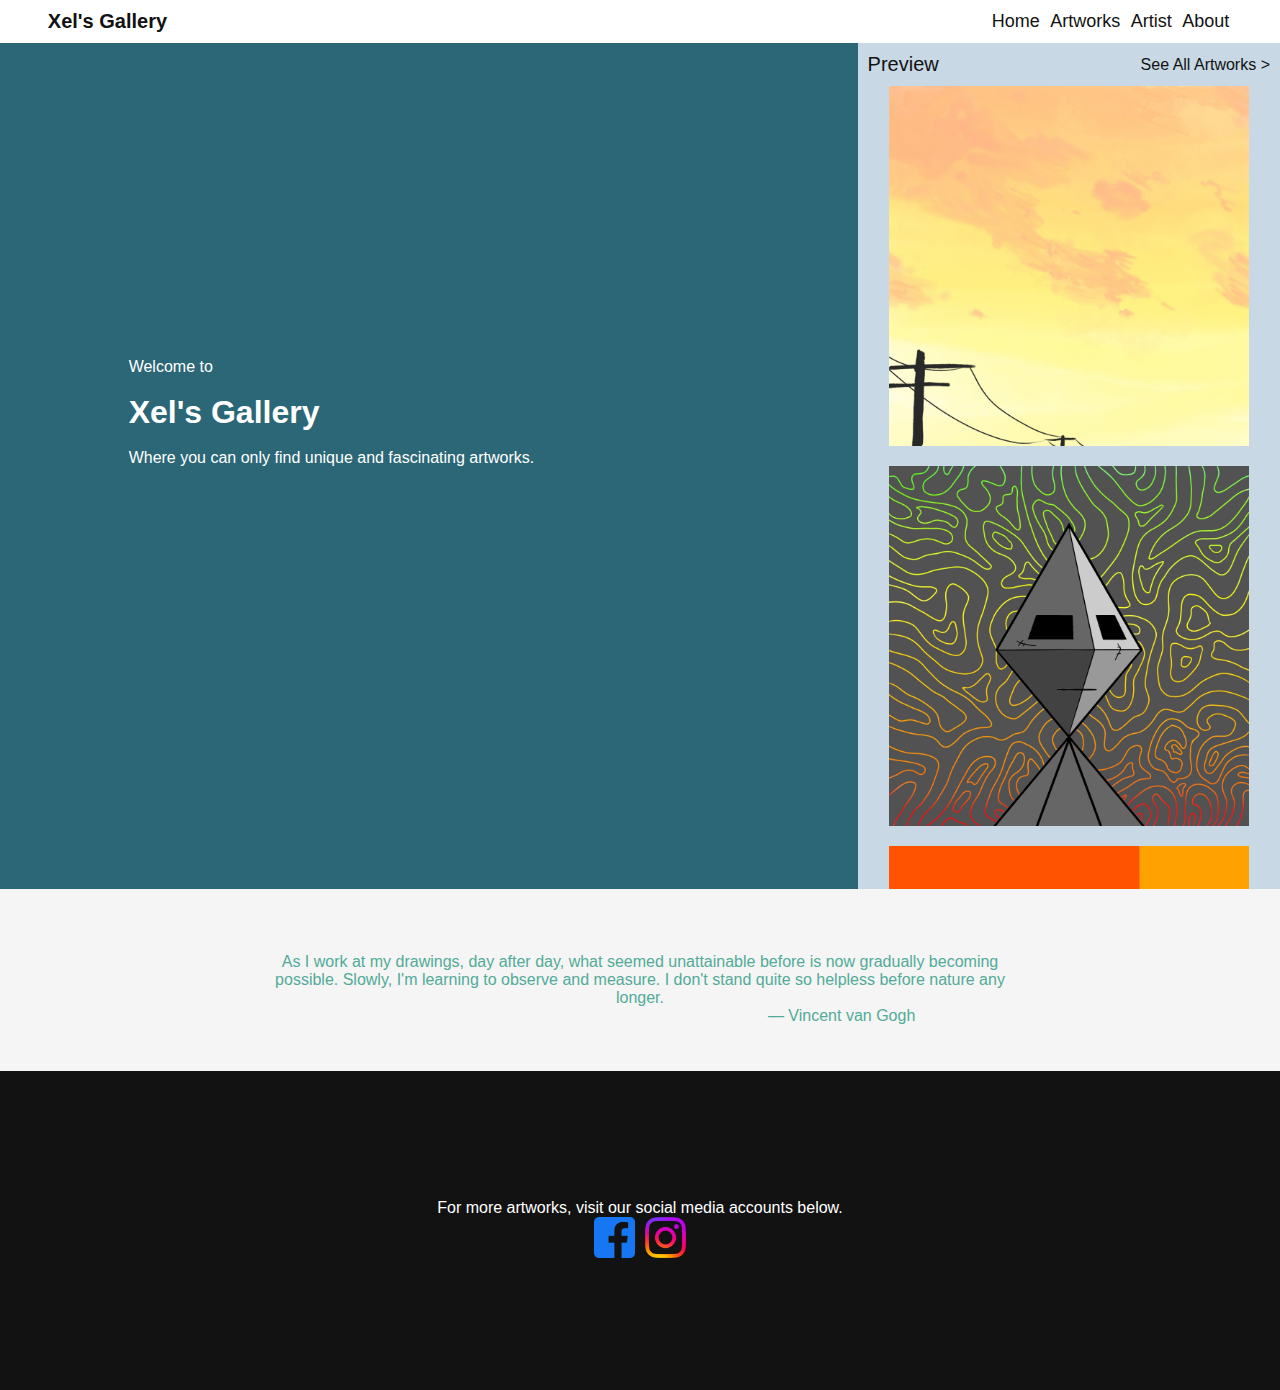
<file: index.html>
<!DOCTYPE html>
<html>
    <head>
        <title>Xel's Gallery</title>
        <meta charset="utf-8">
        <meta name="viewport" content="width=device-width, initial-scale=1">
        <link rel="stylesheet" type="text/css" href="style.css">
        <link href="uicons-regular-rounded/css/uicons-regular-rounded.css" rel="stylesheet">
    </head>
    <body>
        <div class="one">
            <div class="navbar">
                <div class="logo">
                    <h2>Xel's Gallery</h2>
                </div>
                <div class="buttons">
                    <a href="index.html">Home</a>
                    <a href="artworks.html">Artworks</a>
                    <a href="artist.html">Artist</a>
                    <a href="about.html">About</a>
                </div>
                <div class="icons">
                    <a href="index.html"><i class="fi-rr-home"></i></a>
                    <a href="artworks.html"><i class="fi-rr-picture"></i></a>
                    <a href="artist.html"><i class="fi-rr-portrait"></i></a>
                    <a href="about.html"><i class="fi-rr-info"></i></a>
                </div>
            </div>
            <div class="intro">
                <div>
                    <p>Welcome to</p>
                    <br>
                    <h1>Xel's Gallery</h1>
                    <br>
                    <p>Where you can only find unique and fascinating artworks.</p>
                </div>
            </div>
            <div class="side">
                <div class="preview">
                    <div class="artpre">
                        <p>Preview</p>
                        <a href="artworks.html">See All Artworks ></a>
                    </div>
                    <div class="content">
                        <div class="art">
                            <img src="imgs/art1.jpg">
                            <p>Yellow</p>
                        </div>
                        <div class="art">
                            <img src="imgs/art2.jpg">
                            <p>Mond</p>
                        </div>
                        <div class="art">
                            <img src="imgs/art3.png">
                            <p>Hello, Sunset</p>
                        </div>
                        <div class="art">
                            <img src="imgs/art4.png">
                            <p>Wave</p>
                        </div>
                    </div>
                </div>
            </div>
        </div>
        <div class="two">
            <p>As I work at my drawings, day after day, what seemed unattainable before is now gradually becoming possible. Slowly, I'm learning to observe and measure. I don't stand quite so helpless before nature any longer.<br></p>
            <p style="float: right;">―  Vincent van Gogh</p> 
        </div>
        <div class="three">
            <p>For more artworks, visit our social media accounts below.</p>
            <div>
                <a href="https://www.facebook.com/aselliata"><img src="icons/facebook.png"></a>
                <a href="https://www.instagram.com/nyzxel"><img src="icons/instagram.png"></a>
            </div>
        </div>
    </body>
</html>
</file>
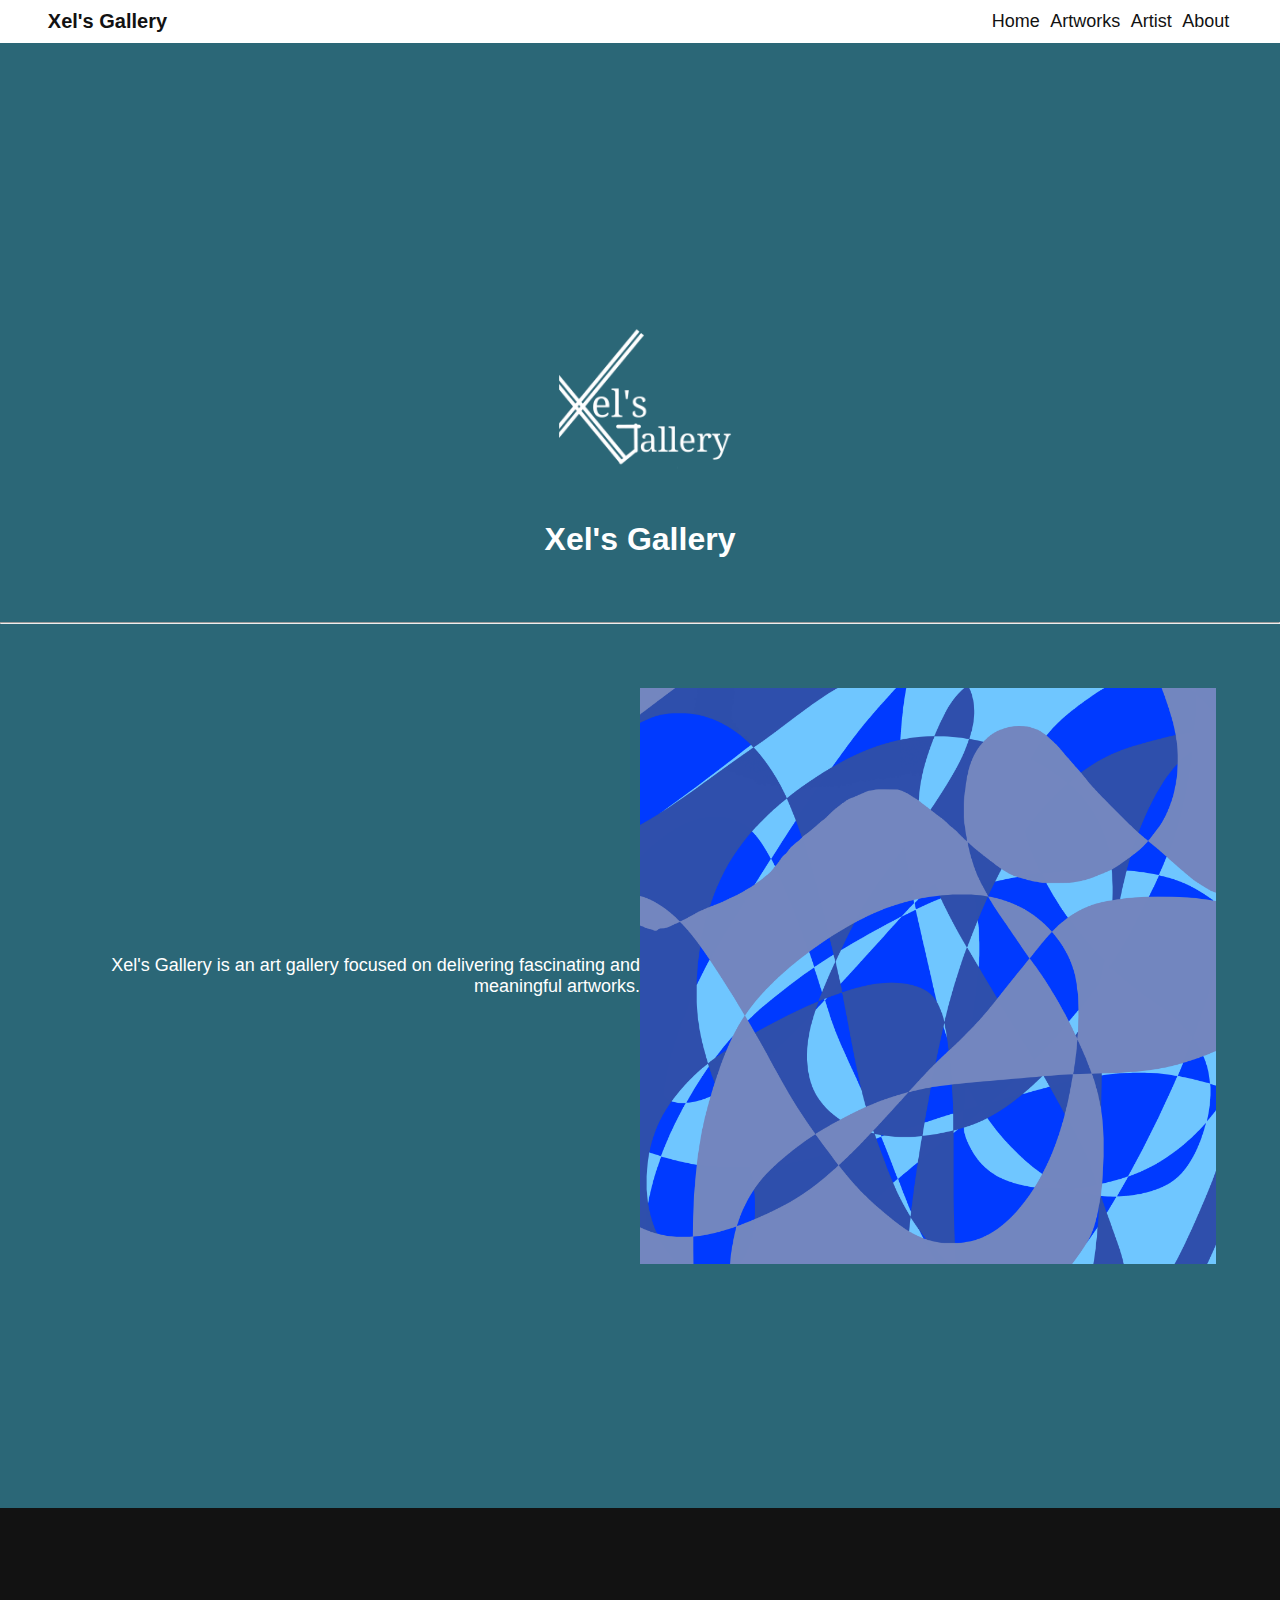
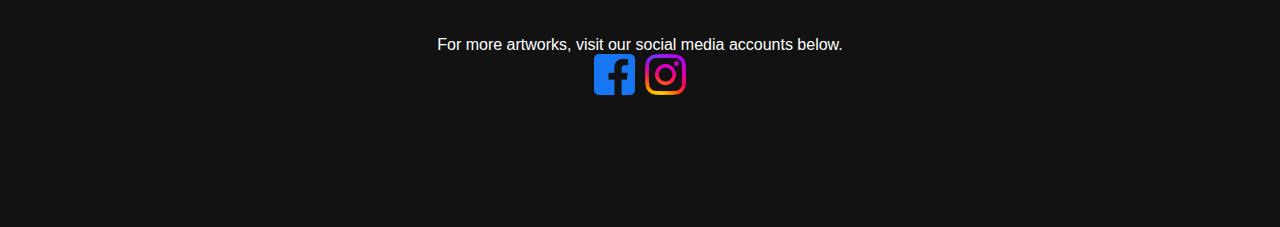
<file: about.html>
<!DOCTYPE html>
<html>
    <head>
        <title>Xel's Gallery</title>
        <meta charset="utf-8">
        <meta name="viewport" content="width=device-width, initial-scale=1">
        <link rel="stylesheet" type="text/css" href="style.css">
        <link href="uicons-regular-rounded/css/uicons-regular-rounded.css" rel="stylesheet">
    </head>
    <body>
        <div class="one">
            <div class="navbar">
                <div class="logo">
                    <h2>Xel's Gallery</h2>
                </div>
                <div class="buttons">
                    <a href="index.html">Home</a>
                    <a href="artworks.html">Artworks</a>
                    <a href="artist.html">Artist</a>
                    <a href="about.html">About</a>
                </div>
                <div class="icons">
                    <a href="index.html"><i class="fi-rr-home"></i></a>
                    <a href="artworks.html"><i class="fi-rr-picture"></i></a>
                    <a href="artist.html"><i class="fi-rr-portrait"></i></a>
                    <a href="about.html"><i class="fi-rr-info"></i></a>
                </div>
            </div>
        </div>
        <div style="width: 100%;height: auto;padding-top: 20vh;padding-bottom: 20vh; background: #2b6777;">
            <div style="width: 90%;padding: 5%;">
                <div style="width: 100%;"><div style="width: 20%;margin: auto;"><img src="imgs/logo1.png" style="width: 100%;height: auto;"></div></div>
                <h1 style="color: #ffffff;text-align: center;">Xel's Gallery</h1>
            </div>
            <hr>
            <div style="display: flex;width: 90%;padding: 5%;align-items: center;">
                <div style="width: 50%;text-align: right;">
                    <p style="color: #ffffff;font-size: 18px;">Xel's Gallery is an art gallery focused on delivering fascinating and meaningful artworks.</p>
                </div>
                <img src="imgs/art4.png" style="width: 50%;height: auto;">
            </div>
        </div>
        <div class="three">
            <p>For more artworks, visit our social media accounts below.</p>
            <div>
                <a href="https://www.facebook.com/aselliata"><img src="icons/facebook.png"></a>
                <a href="https://www.instagram.com/nyzxel"><img src="icons/instagram.png"></a>
        </div>
    </body>
</html>
</file>
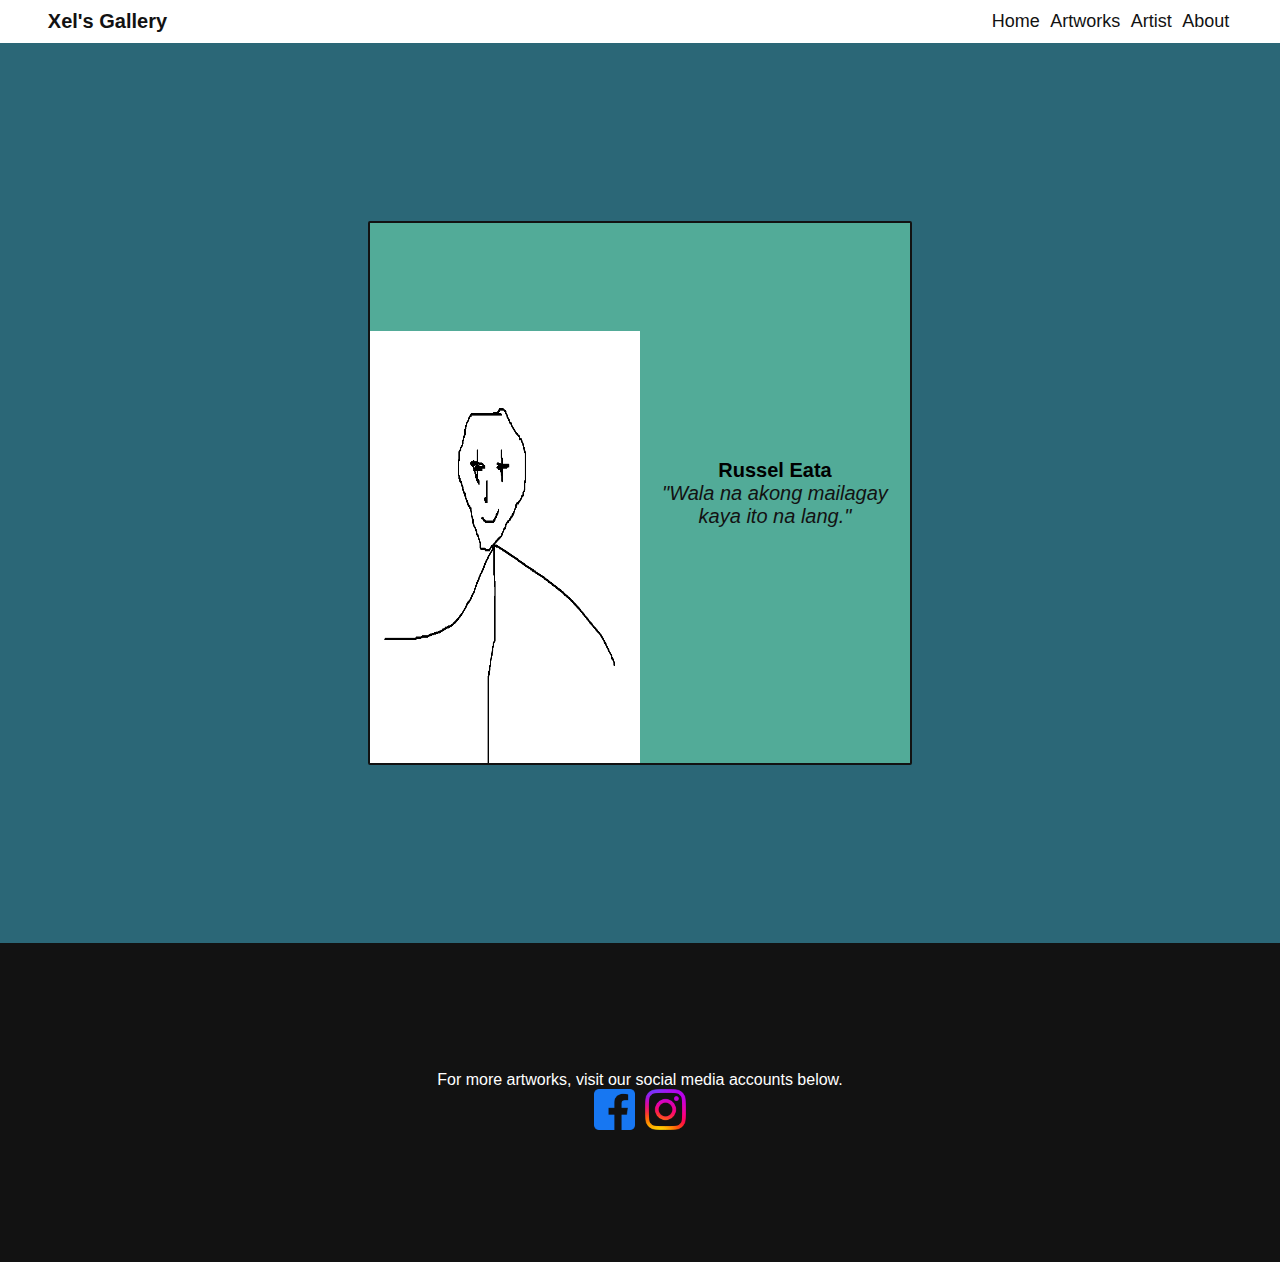
<file: artist.html>
<!DOCTYPE html>
<html>
    <head>
        <title>Xel's Gallery</title>
        <meta charset="utf-8">
        <meta name="viewport" content="width=device-width, initial-scale=1">
        <link rel="stylesheet" type="text/css" href="style.css">
        <link href="uicons-regular-rounded/css/uicons-regular-rounded.css" rel="stylesheet">
    </head>
    <body>
        <div class="one">
            <div class="navbar">
                <div class="logo">
                    <h2>Xel's Gallery</h2>
                </div>
                <div class="buttons">
                    <a href="index.html">Home</a>
                    <a href="artworks.html">Artworks</a>
                    <a href="artist.html">Artist</a>
                    <a href="about.html">About</a>
                </div>
                <div class="icons">
                    <a href="index.html"><i class="fi-rr-home"></i></a>
                    <a href="artworks.html"><i class="fi-rr-picture"></i></a>
                    <a href="artist.html"><i class="fi-rr-portrait"></i></a>
                    <a href="about.html"><i class="fi-rr-info"></i></a>
                </div>
            </div>
            <div class="allartist">
                <div class="russel">
                    <div class="ako">
                        <img src="imgs/me.png">
                    </div>
                    <div class="akon">
                        <h2>Russel Eata</h2>
                        <i>"Wala na akong mailagay kaya ito na lang."</i>
                    </div>
                </div>
            </div>
        </div>
        <div class="three">
            <p>For more artworks, visit our social media accounts below.</p>
            <div>
                <a href="https://www.facebook.com/aselliata"><img src="icons/facebook.png"></a>
                <a href="https://www.instagram.com/nyzxel"><img src="icons/instagram.png"></a>
            </div>
        </div>
    </body>
</html>
</file>
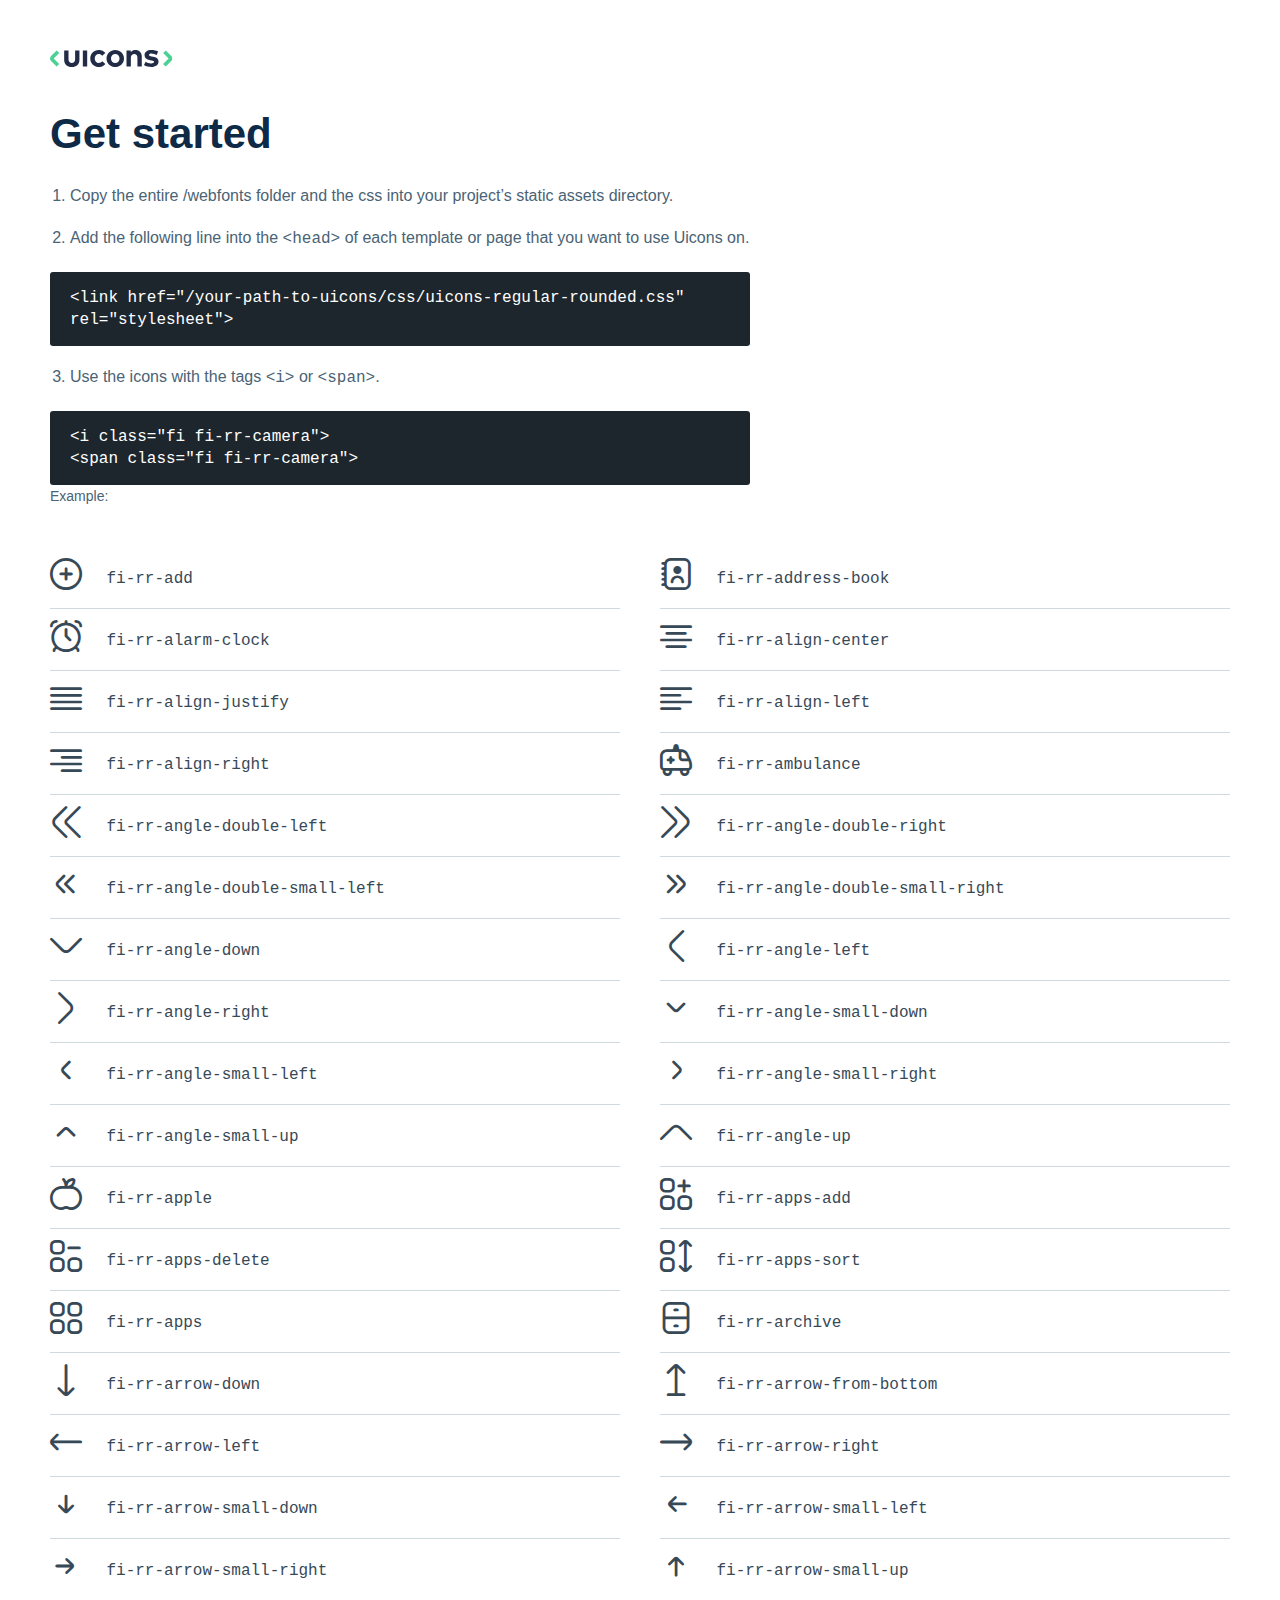
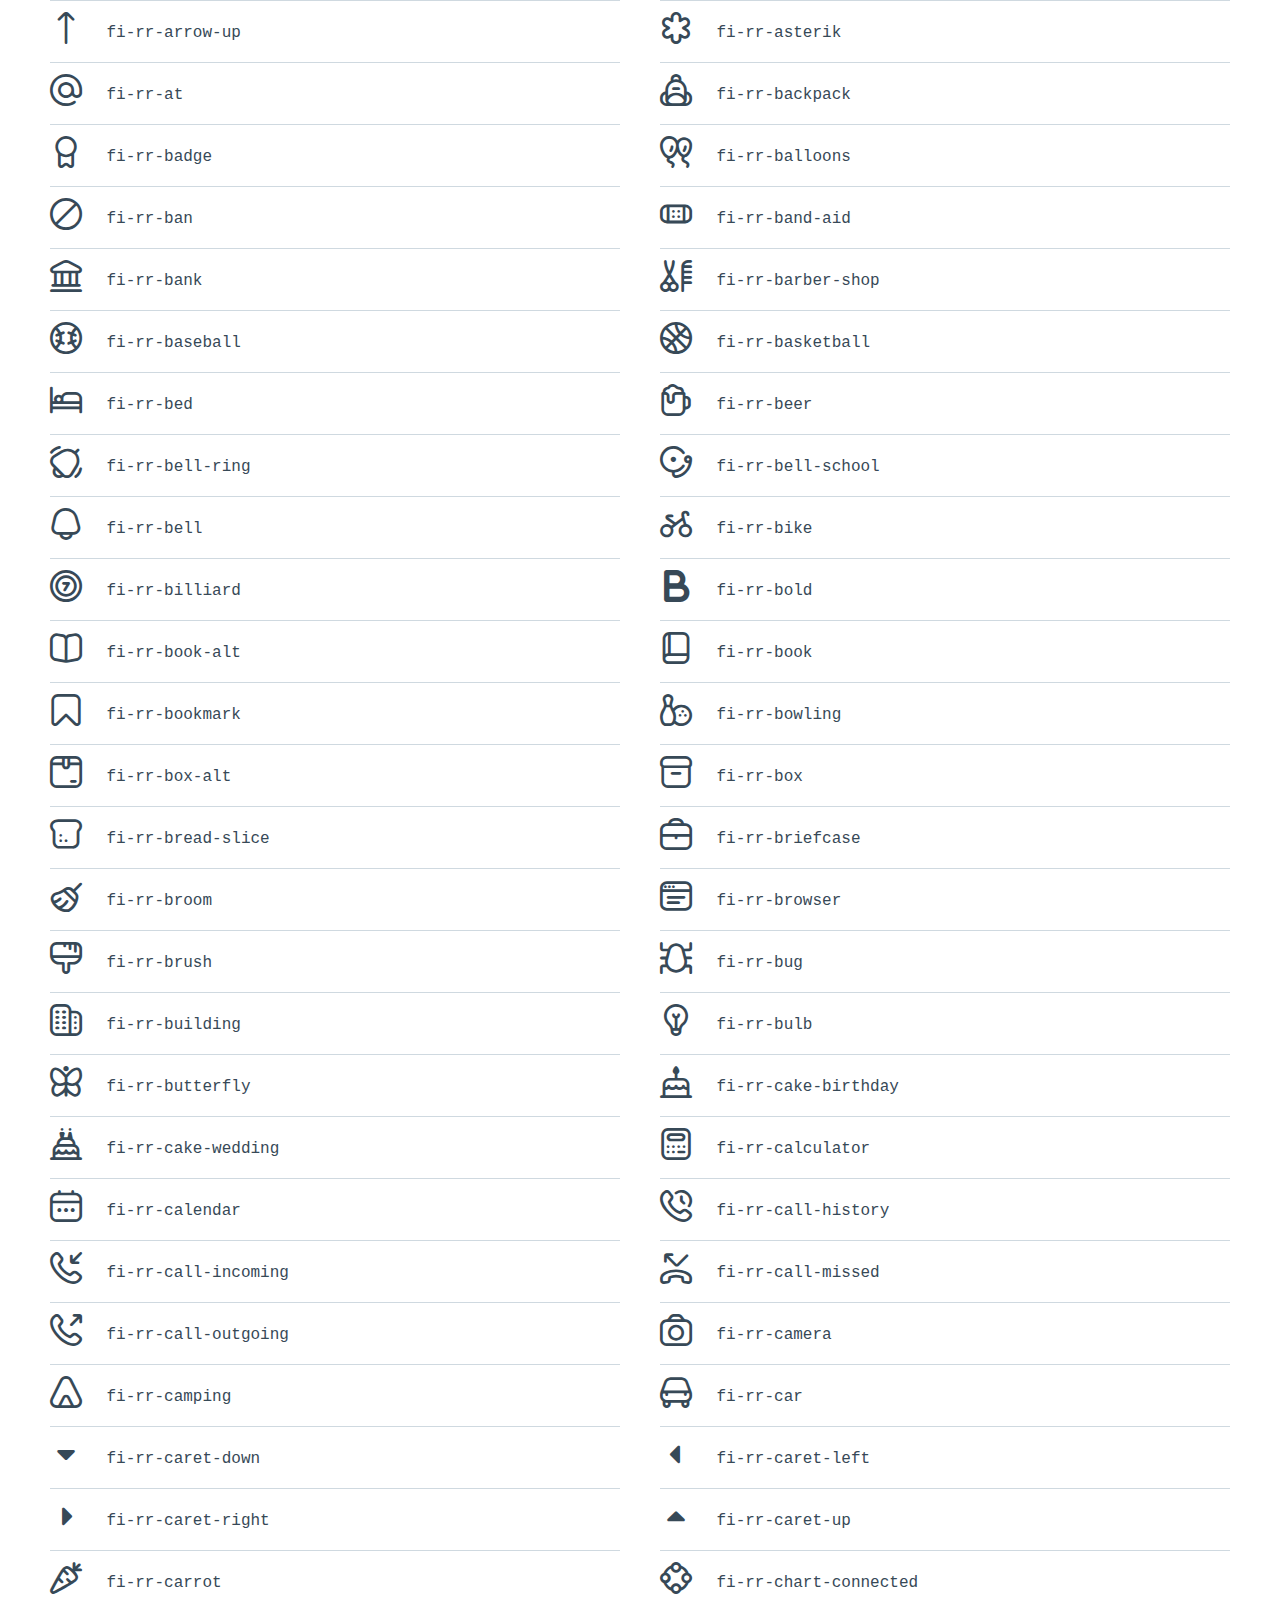
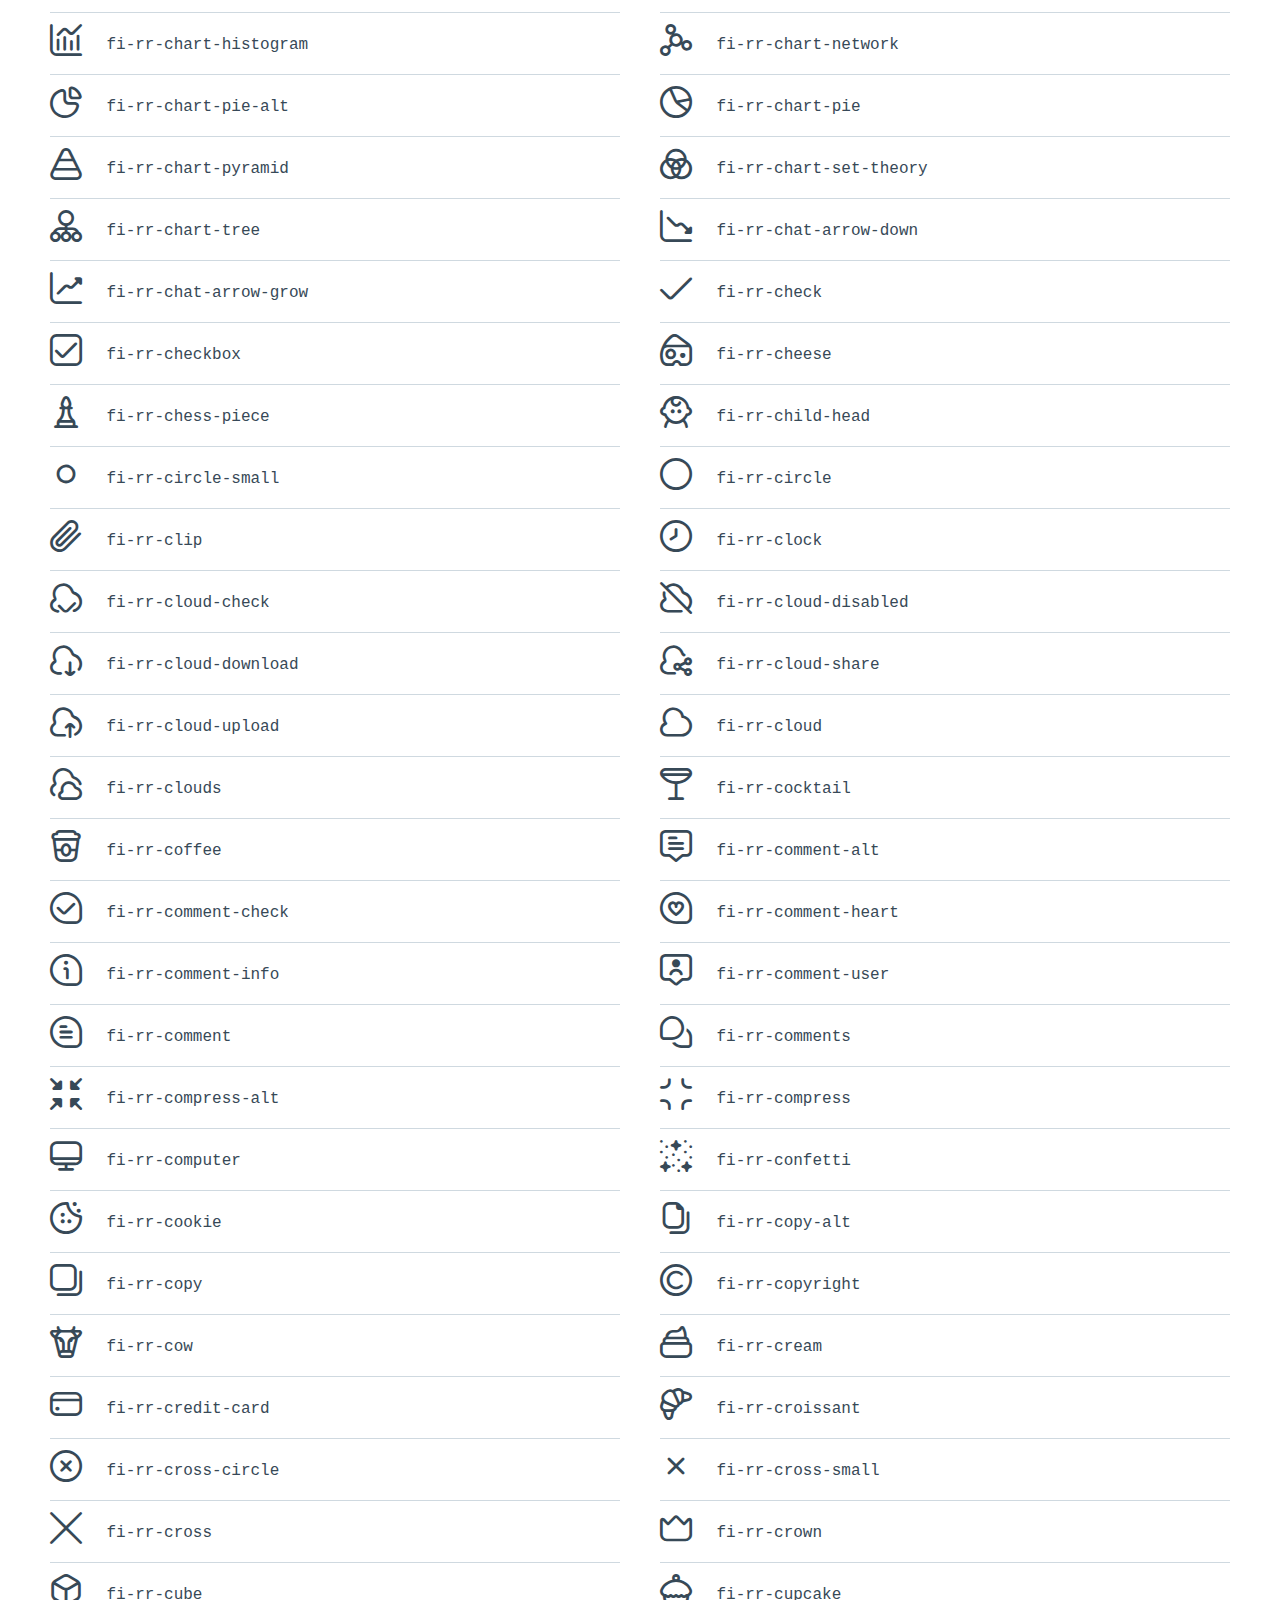
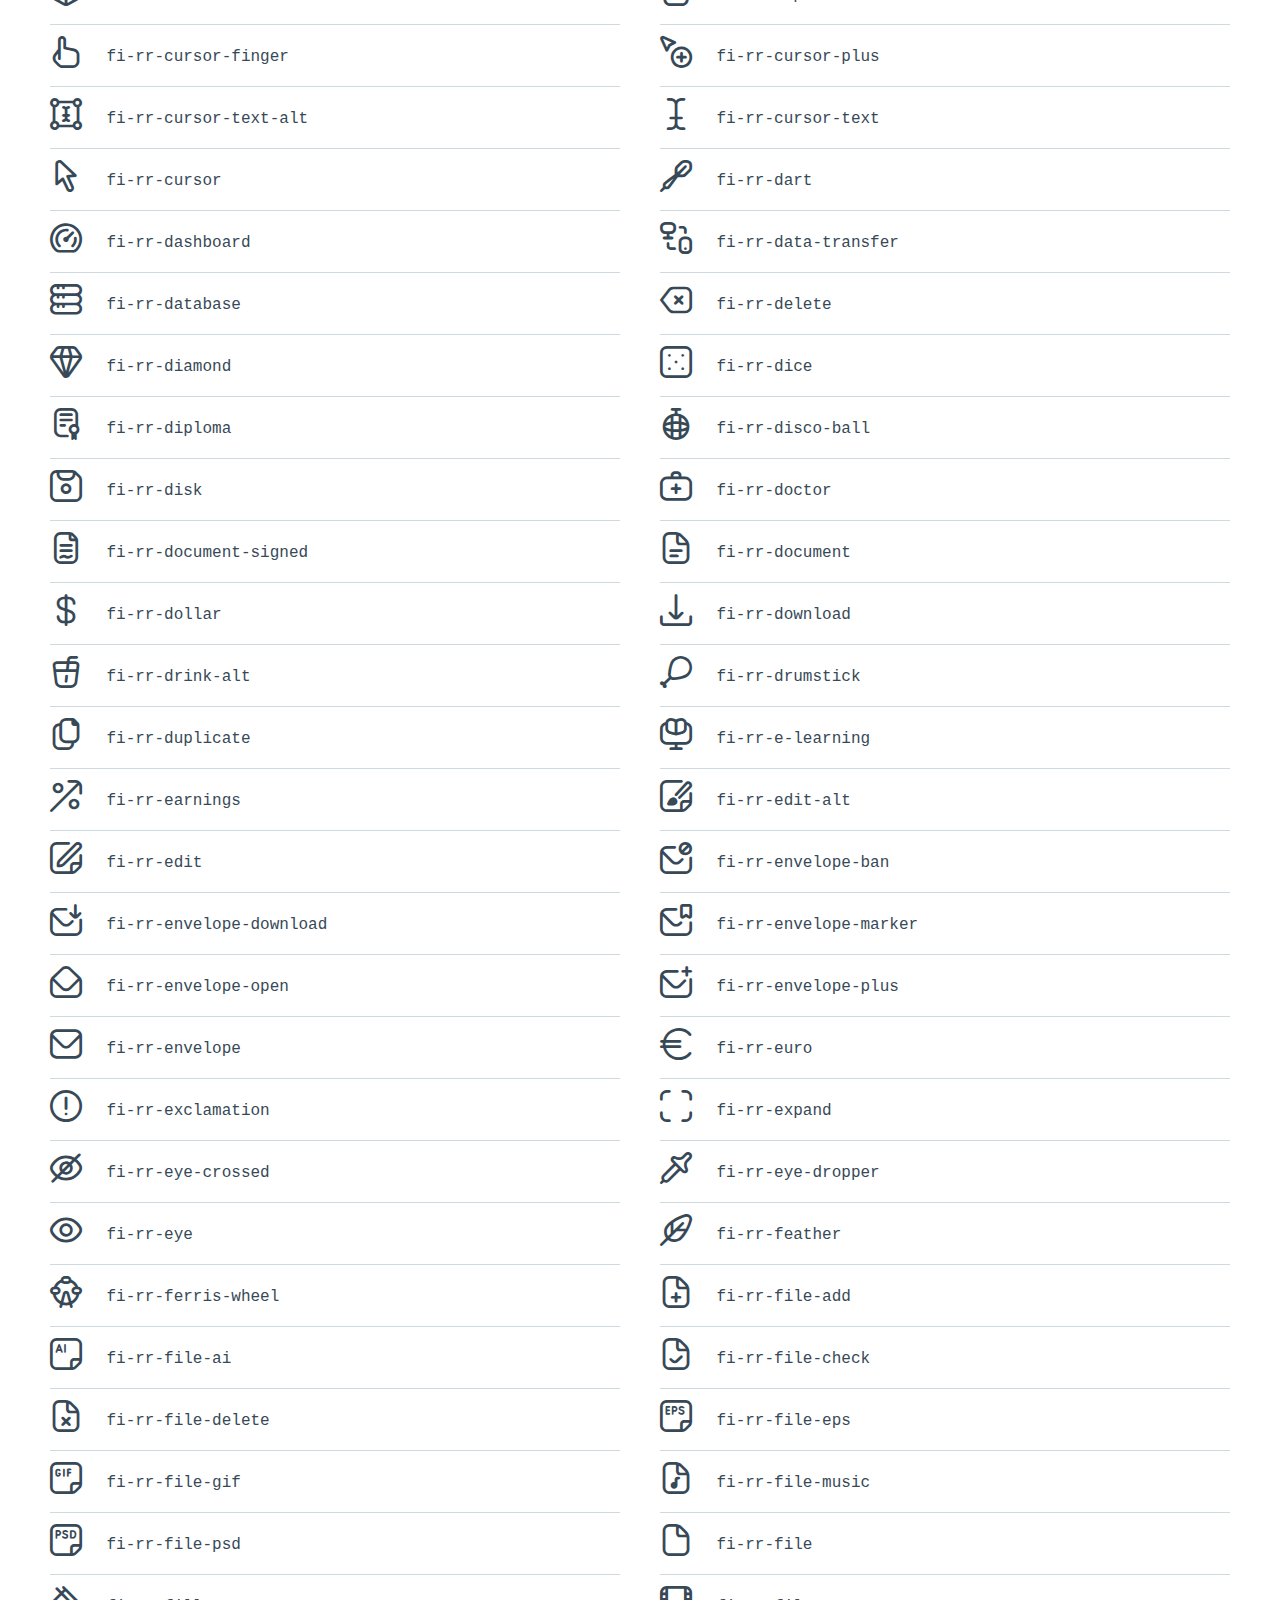
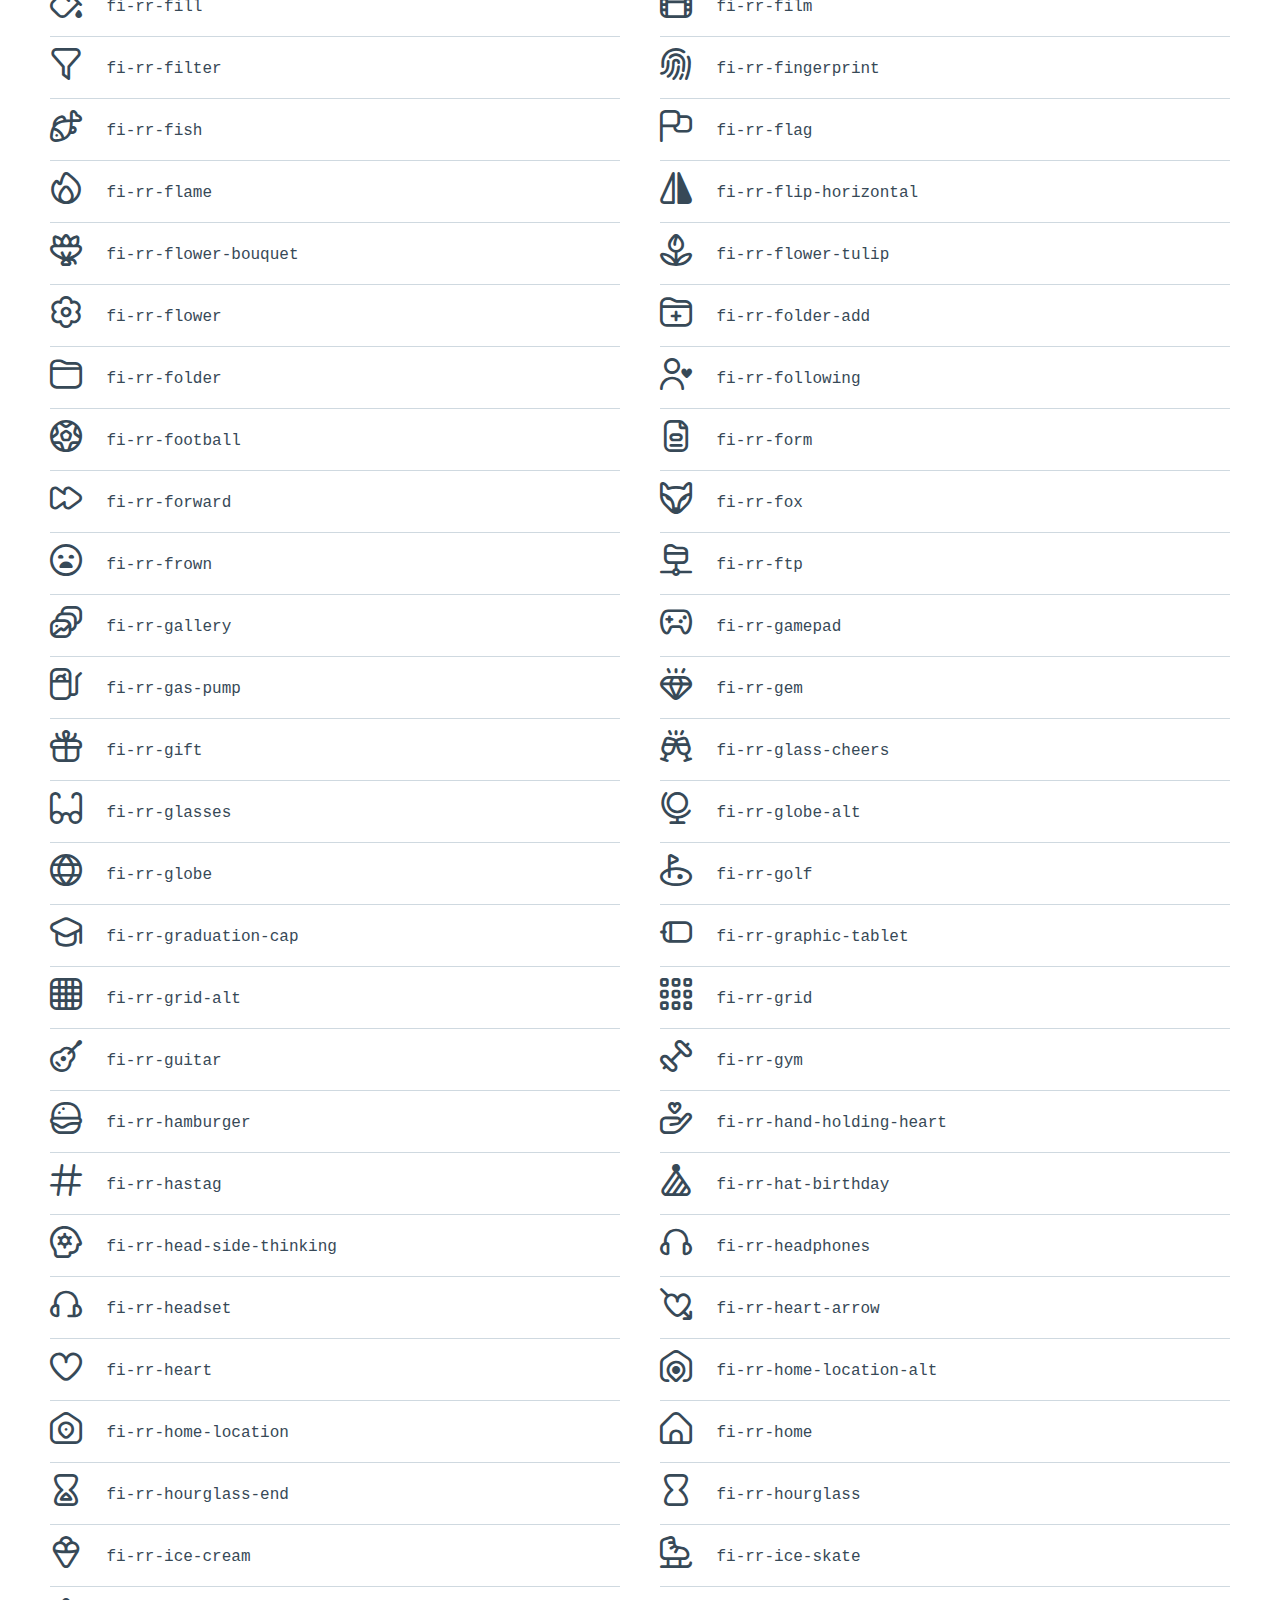
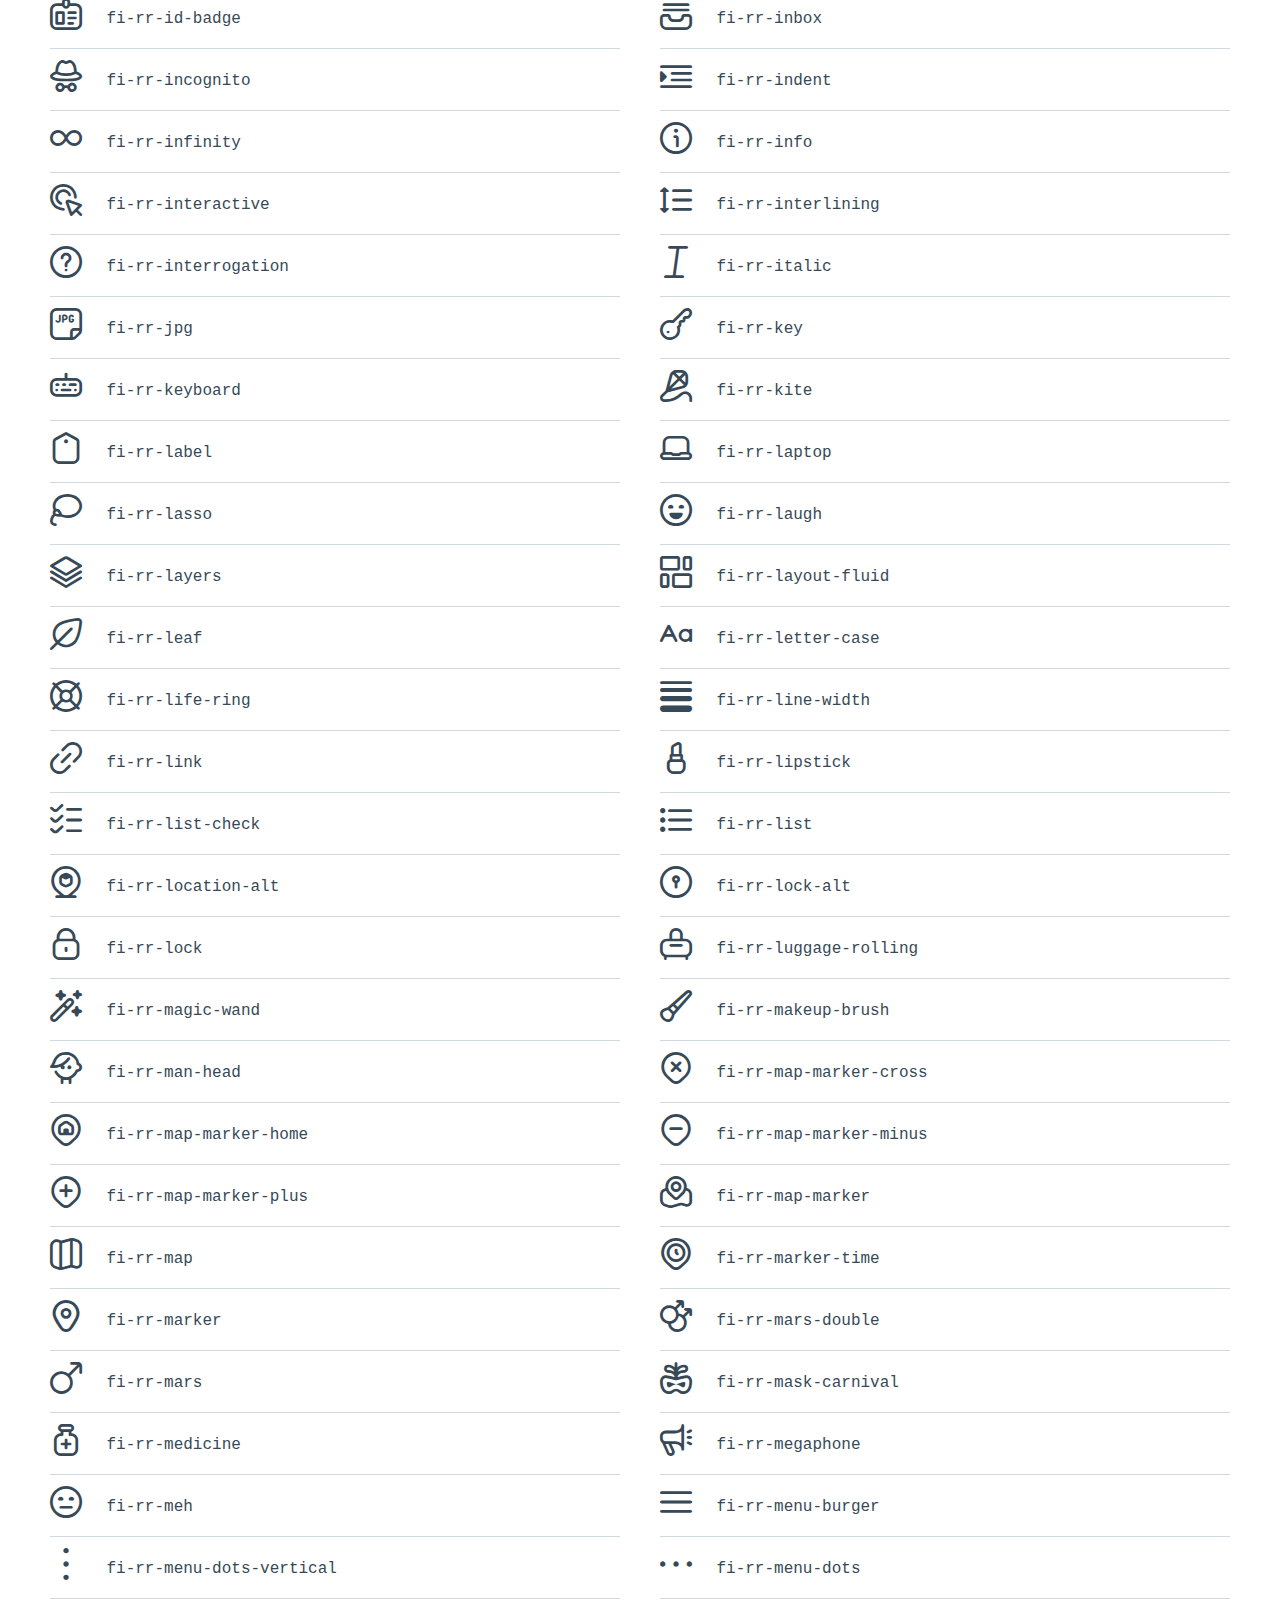
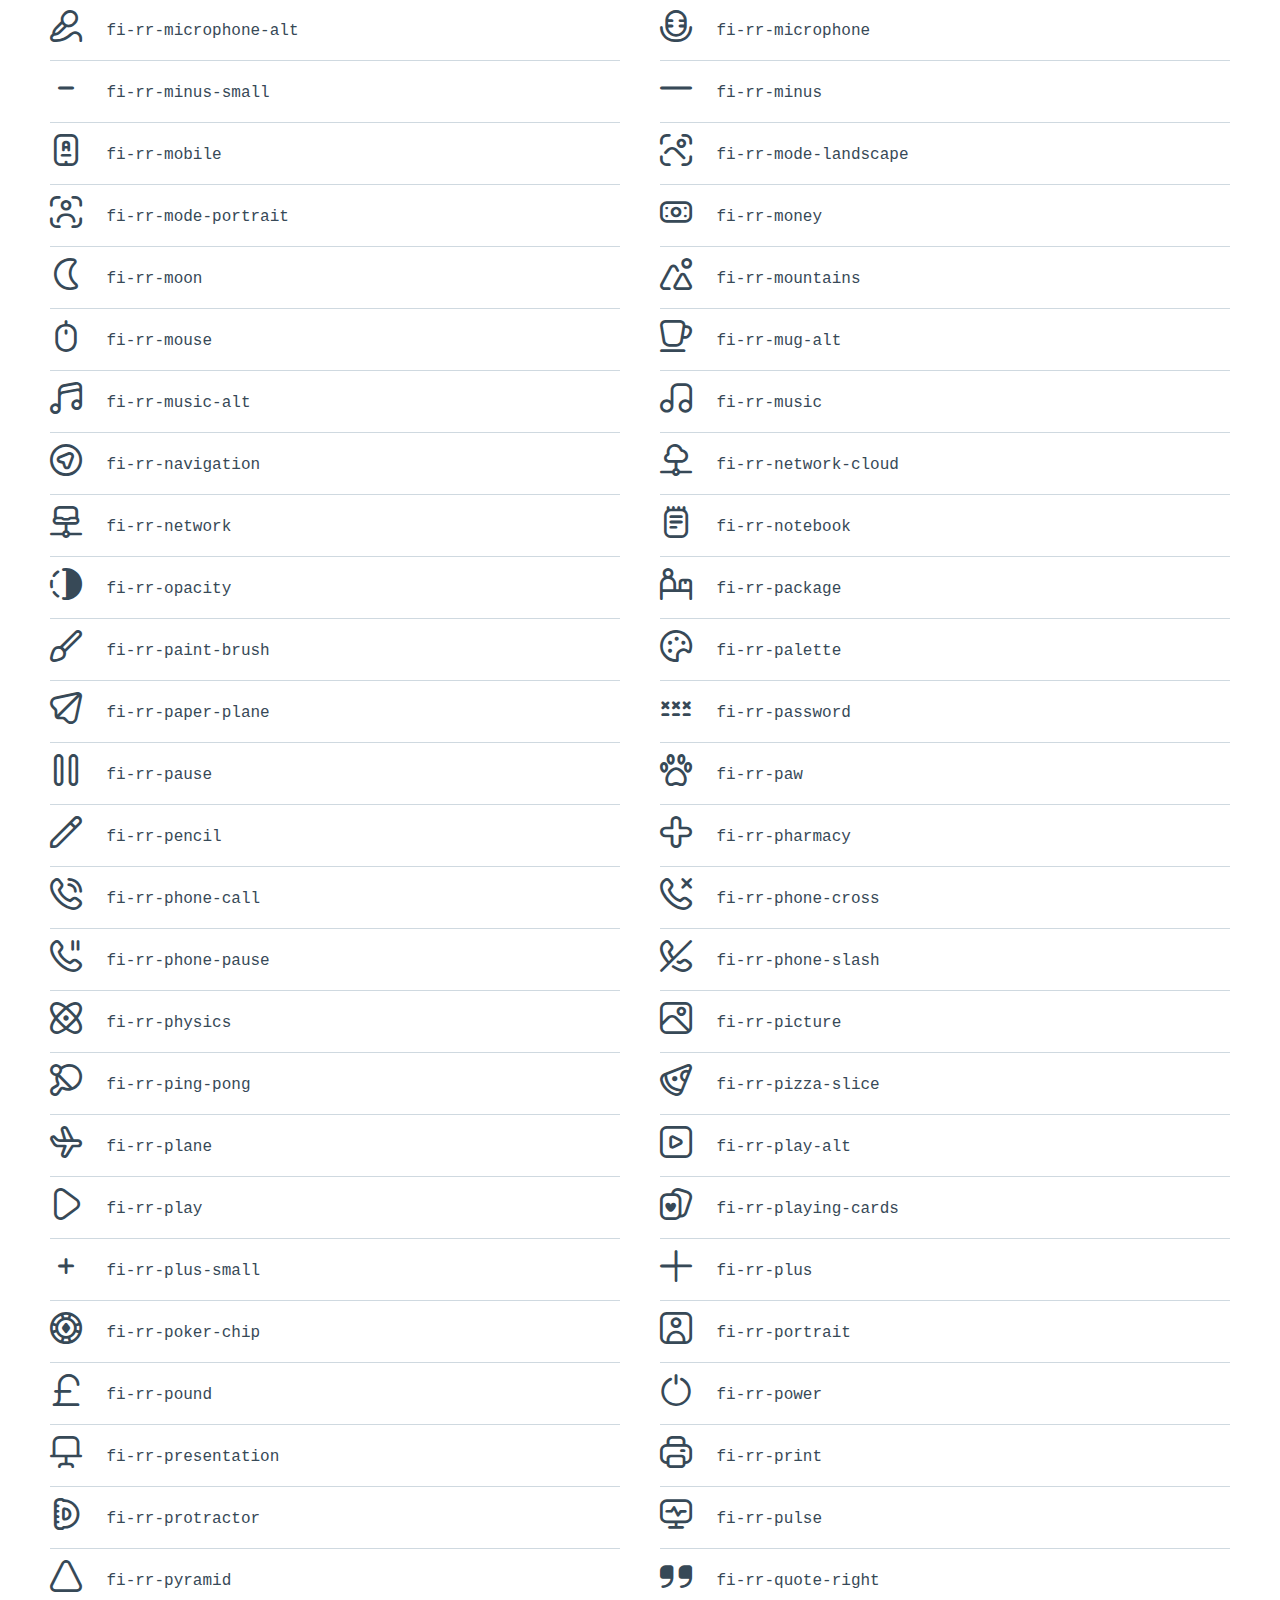
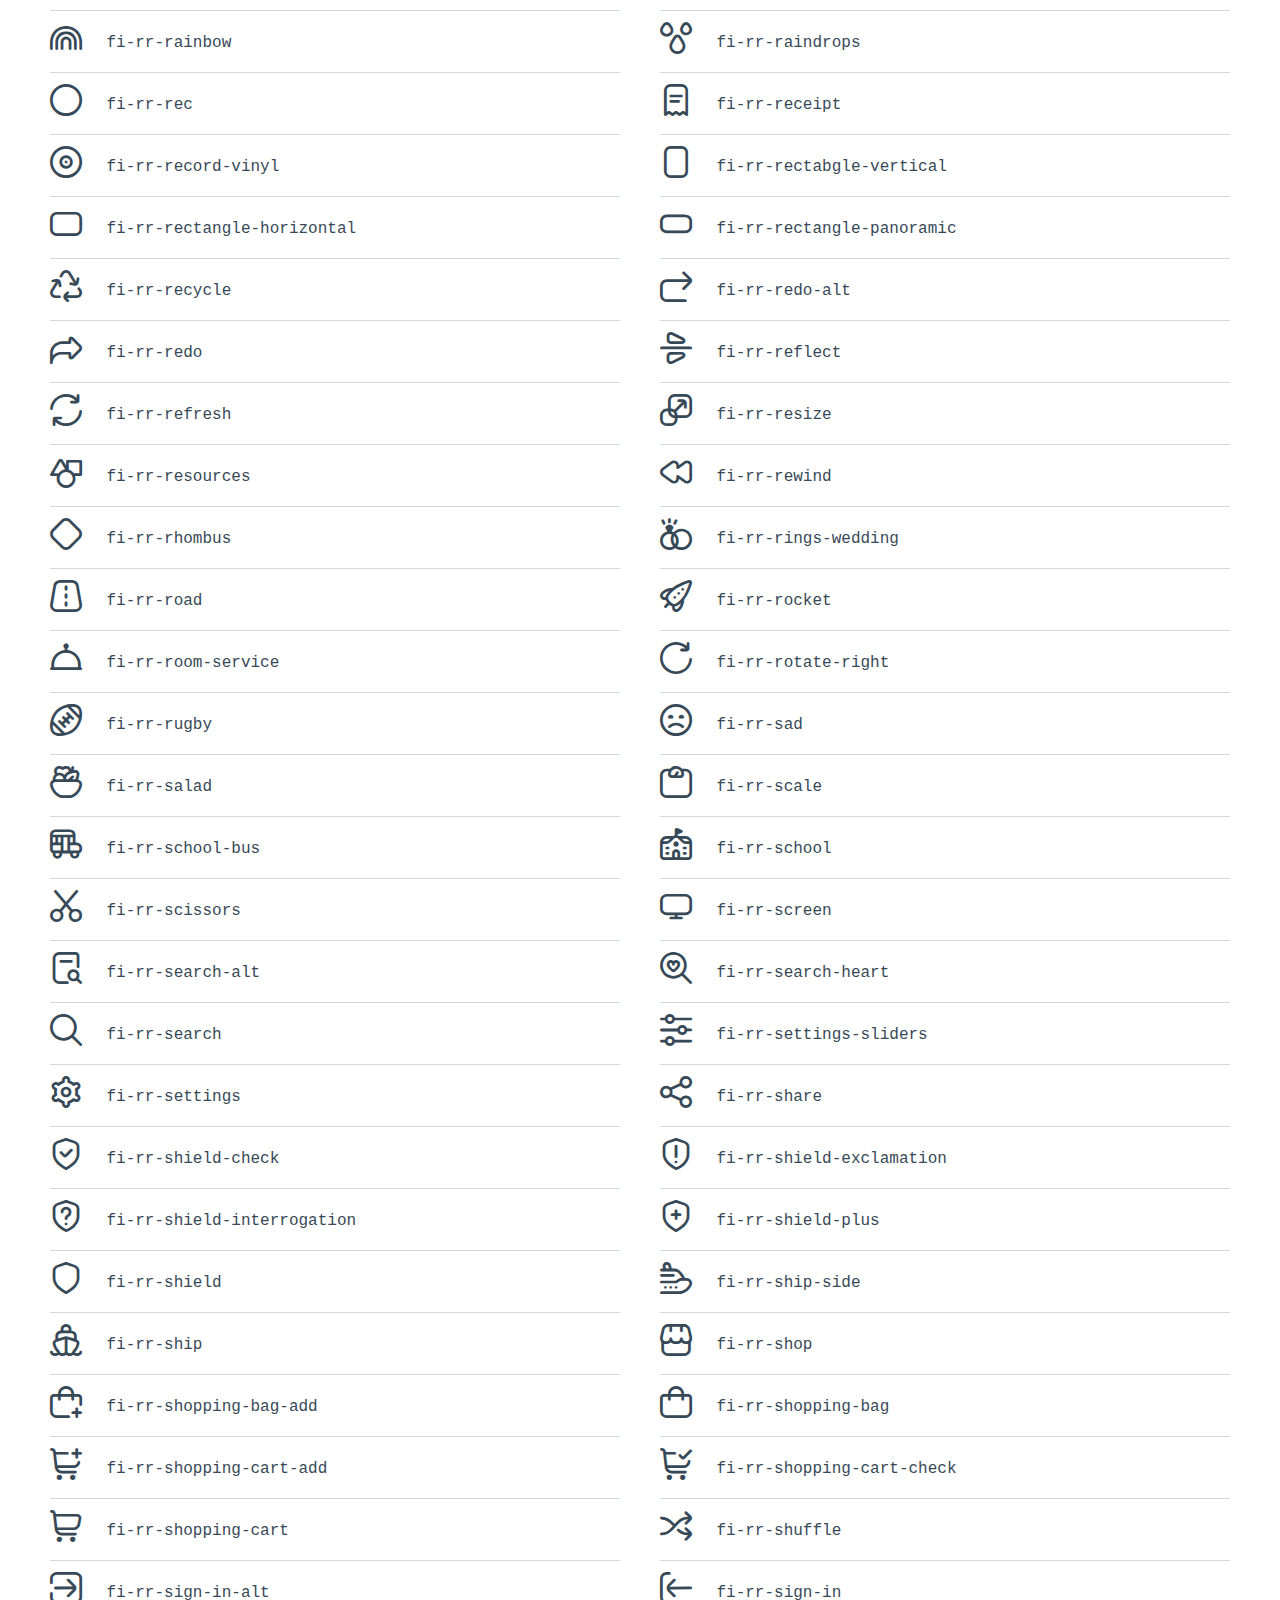
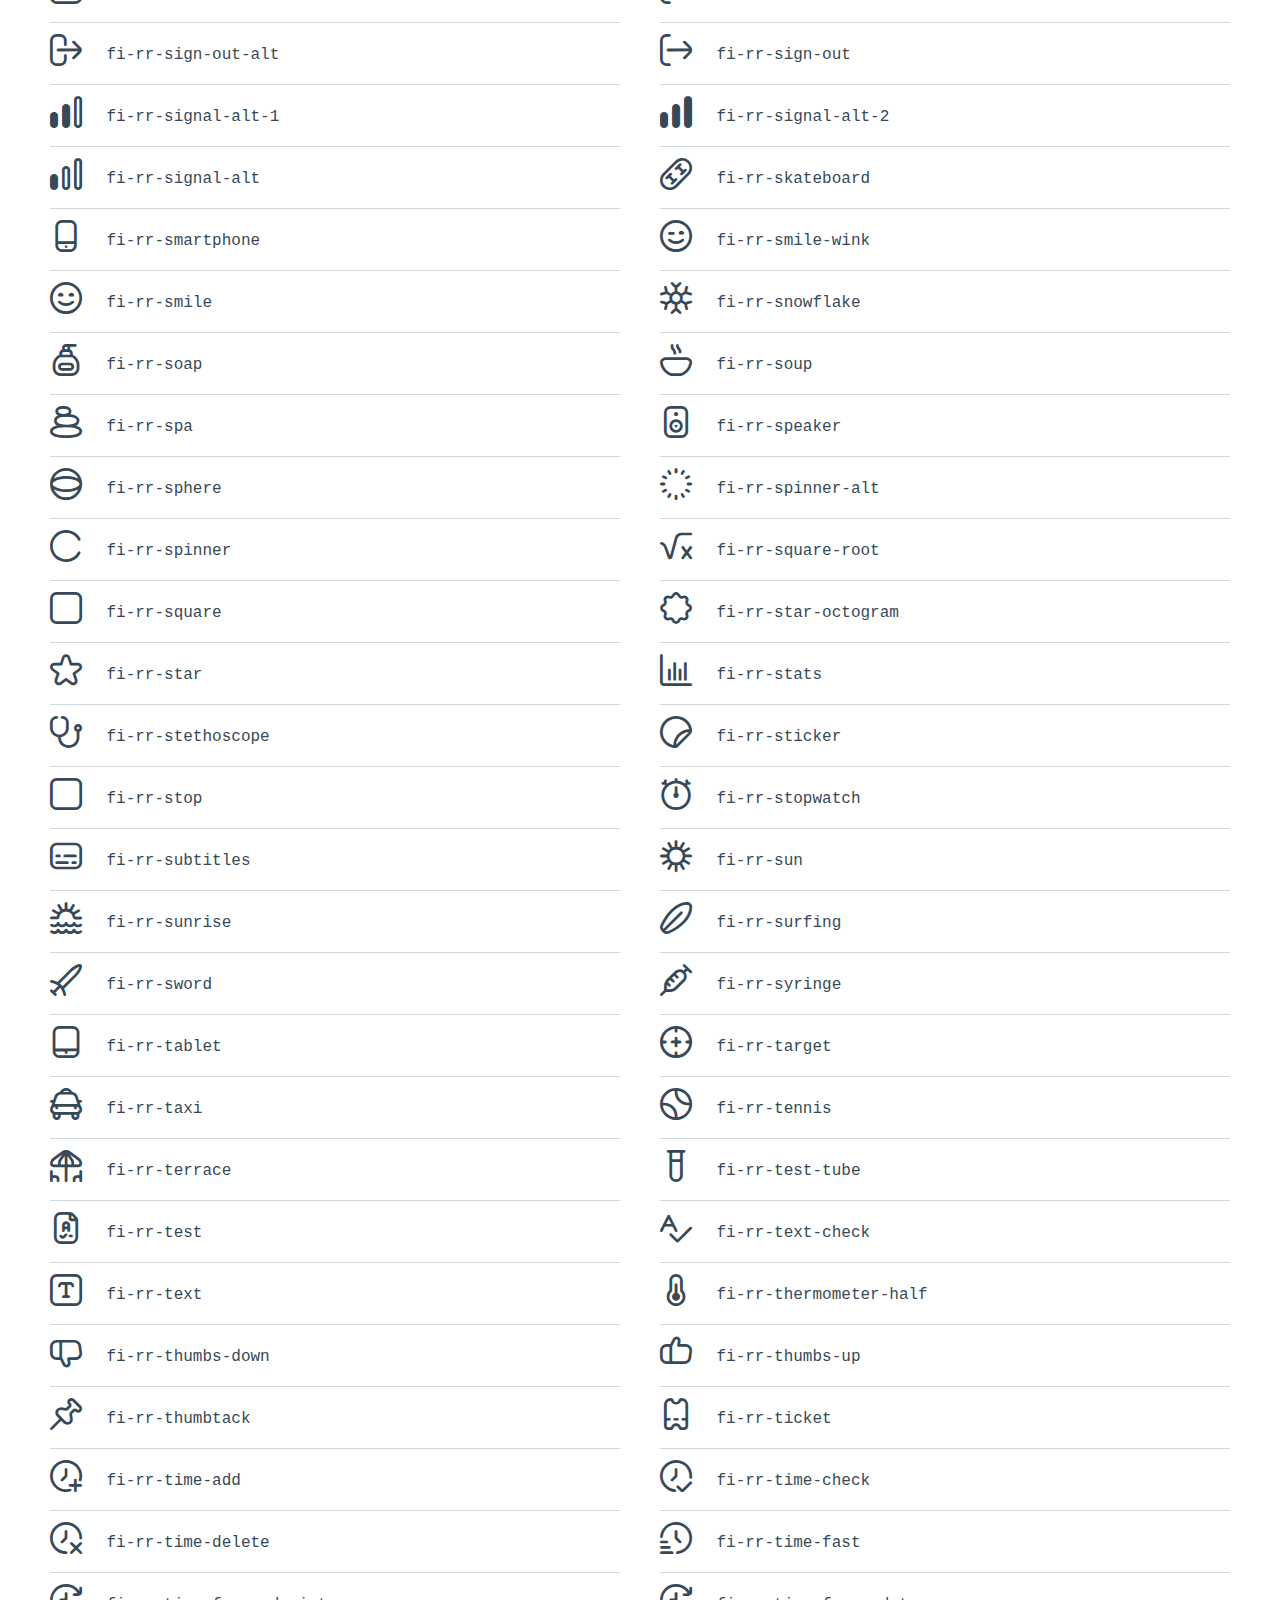
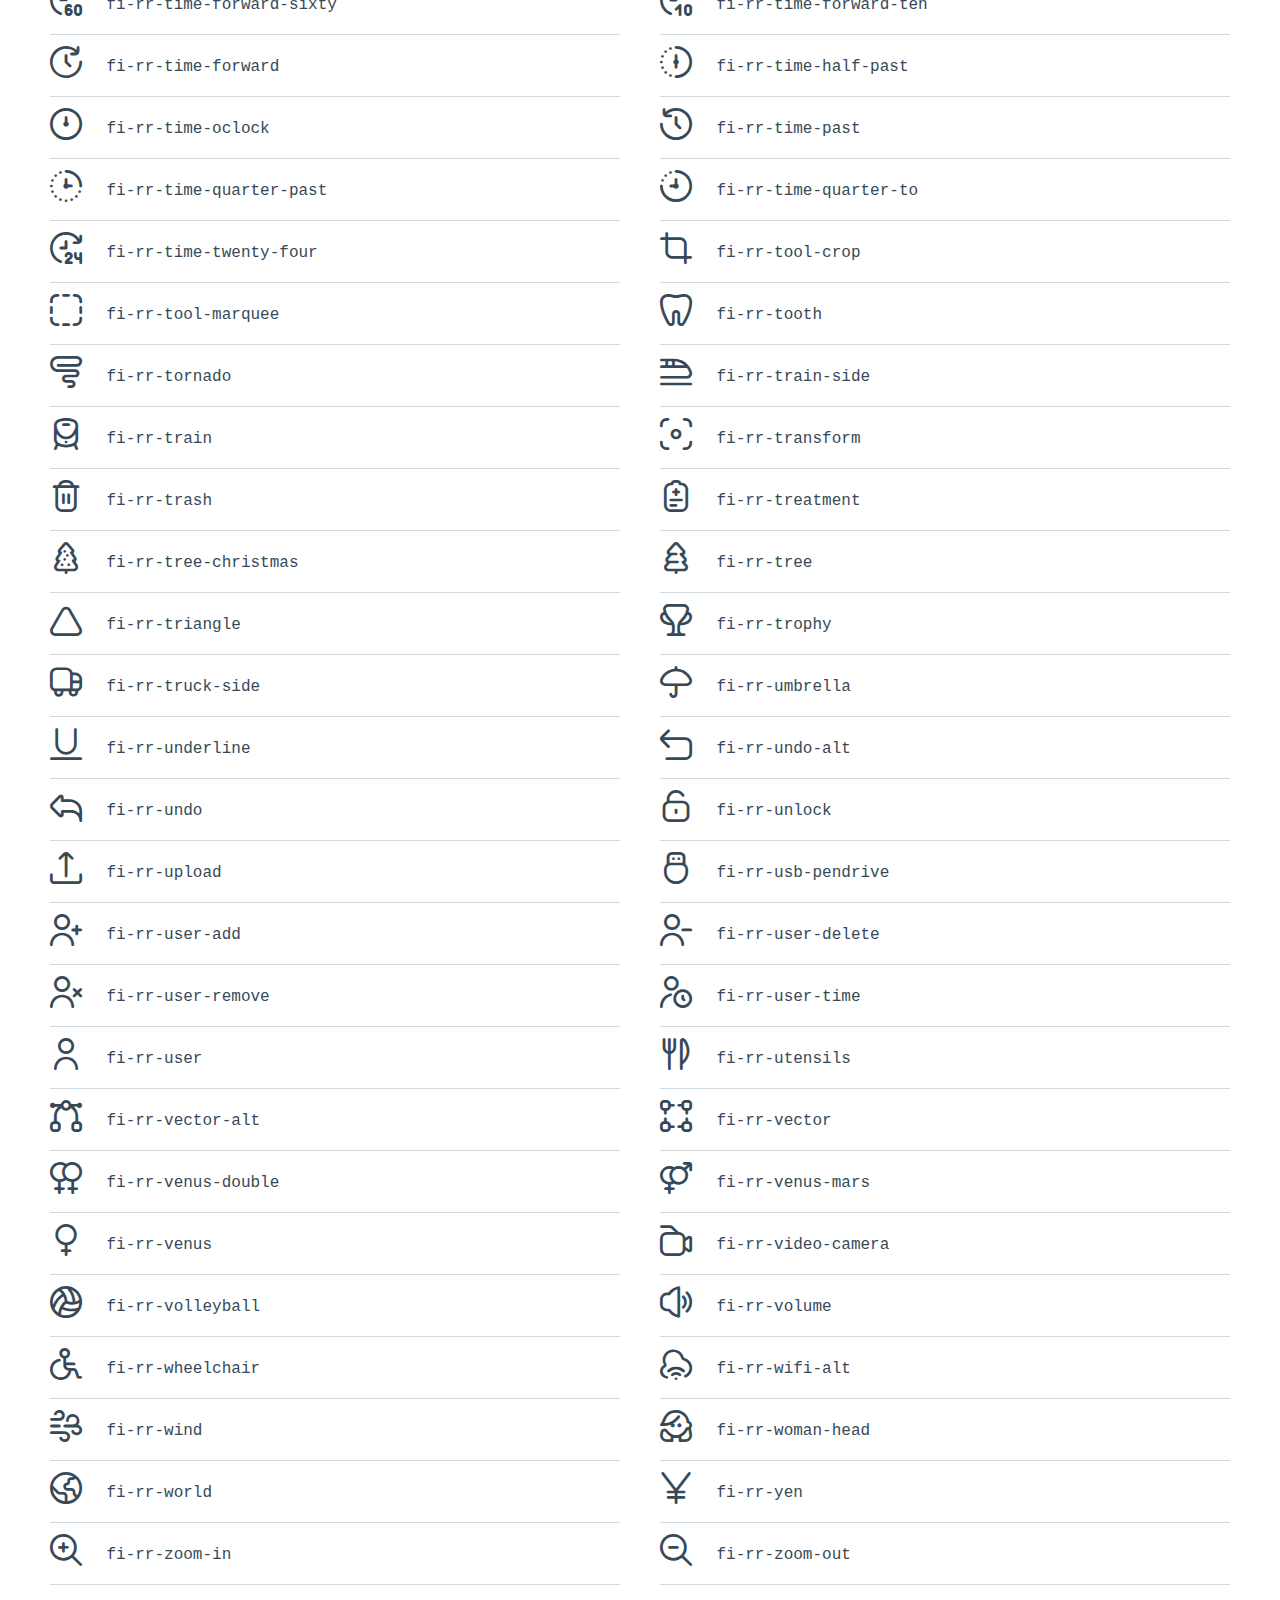
<file: uicons-regular-rounded/how-to-use.html>
<!DOCTYPE html>
<html lang="en">
<head>
    <meta charset="UTF-8">
    <title>Uicons</title>

    <style>
        html,body,div,span,applet,object,iframe,h1,h2,h3,h4,h5,h6,p,blockquote,pre,a,abbr,acronym,address,big,cite,code,del,dfn,em,img,ins,kbd,q,s,samp,small,strike,strong,sub,sup,tt,var,b,u,i,center,dl,dt,dd,ol,ul,li,fieldset,form,label,legend,table,caption,tbody,tfoot,thead,tr,th,td,article,aside,canvas,details,embed,figure,figcaption,footer,header,hgroup,menu,nav,output,ruby,section,summary,time,mark,audio,video{margin:0;padding:0;border:0;font-size:100%;font:inherit;vertical-align:baseline}article,aside,details,figcaption,figure,footer,header,hgroup,menu,nav,section{display:block}body{line-height:1}ol,ul{list-style:none}blockquote,q{quotes:none}blockquote:before,blockquote:after,q:before,q:after{content:'';content:none}table{border-collapse:collapse;border-spacing:0}

        html {
            box-sizing: border-box;
        }
        *, *:before, *:after {
            box-sizing: inherit;
        }

        body {
            font-family: Arial, Helvetica, sans-serif;
            color: #4A6375;
            line-height: 22px;
        }

        .container {
            padding: 50px;
        }

        .logo {
            margin-bottom: 50px;
            display: inline-block;
        }

        .logo svg {
            display: block
        }

        h1 {
            font-size: 42px;
            color: #0E2A47;
            font-weight: bold;
            margin-bottom: 40px;
        }

        .mono {
            font-family: Consolas,Monaco,Lucida Console,Liberation Mono,DejaVu Sans Mono,Bitstream Vera Sans Mono,Courier New, monospace;
        }

        code {
            background-color: #1D262D;
            padding: 15px 20px;
            border-radius: 3px;
            color: #fff;
            display: block;
            font-family: Consolas,Monaco,Lucida Console,Liberation Mono,DejaVu Sans Mono,Bitstream Vera Sans Mono,Courier New, monospace;
            font-weight: normal;
            width: 100%;
            max-width: 700px;
            margin-left: -20px;
        }

        pre {
            white-space: break-spaces;
        }

        small {
            font-size: 14px;
            margin-left: -20px;
        }

        ol {
            list-style: decimal;
            padding-left: 20px;
        }

        .steps {
            text-align: left;
            margin-bottom: 40px;;
        }

        .steps ol li {
            margin-bottom: 20px;
        }

        .icons {
            color: #374957;
        }

        .icons {
            display: flex;
            flex-wrap: wrap;
            align-items: flex-start;
            margin: 0 -20px;
        }

        .icons li {
            padding: 0 20px;
            width: 50%;
        }

        .icon-holder {
            height: 62px;
            line-height: 62px;
            border-bottom: 1px solid #CFD9E0;
        }

        .icon-holder i {
            font-size: 32px;
            vertical-align: middle;
            margin-right: 20px;
        }

        @media (max-width: 768px) {
            .container {
                padding: 20px;
            }

            .icons li {
                padding: 0 20px;
                width: 100%;
            }
        }
    </style>

    <link rel="stylesheet" type="text/css" href="css/uicons-regular-rounded.css" />
</head>
<body>

<div class="container">
    <a href="http://www.flaticon.com/uicons" class="logo">
        <svg width="123" height="17" viewBox="0 0 123 17" fill="none" xmlns="http://www.w3.org/2000/svg">
            <g clip-path="url(#clip0)">
                <path d="M29.4438 9.70091C29.4438 14.8009 25.845 17.004 21.812 17.004C17.7791 17.004 14.1641 14.805 14.1641 9.70091V0.434082H18.5135V9.33169C18.5135 11.9162 19.9295 12.9832 21.812 12.9832C23.6946 12.9832 25.1106 11.9324 25.1106 9.33169V0.434082H29.4438V9.70091Z" fill="#222C47"/>
                <path d="M37.1853 16.5821H32.8359V0.434082H37.1853V16.5821Z" fill="#222C47"/>
                <path d="M55.3498 3.051L52.2176 5.68012C51.7982 5.17177 51.2715 4.7626 50.6752 4.482C50.0789 4.2014 49.4279 4.05633 48.7689 4.05721C46.5171 4.05721 44.7116 5.82618 44.7116 8.52021C44.7116 11.2142 46.4968 12.9832 48.7689 12.9832C49.4361 12.977 50.0944 12.8291 50.7001 12.5493C51.3058 12.2695 51.8452 11.8642 52.2825 11.3603L55.3823 14.0097C54.6134 14.9885 53.6254 15.7731 52.4979 16.3002C51.3703 16.8274 50.1348 17.0823 48.8906 17.0446C43.7338 16.9999 40.2852 13.3889 40.2852 8.52021C40.2852 3.65148 43.7338 -7.03519e-05 48.8825 -7.03519e-05C50.1248 -0.0375892 51.3582 0.219274 52.4822 0.74954C53.6062 1.2798 54.5888 2.06843 55.3498 3.051Z" fill="#222C47"/>
                <path d="M73.9959 8.52029C73.9959 13.389 70.2794 17.0406 65.2484 17.0406C60.2174 17.0406 56.5293 13.389 56.5293 8.52029C56.5293 3.65155 60.2295 0 65.2484 0C70.2672 0 73.9959 3.65155 73.9959 8.52029ZM60.9639 8.52029C60.9639 11.1372 62.7978 12.9833 65.2484 12.9833C67.699 12.9833 69.545 11.1494 69.545 8.52029C69.545 5.89117 67.699 4.05728 65.2484 4.05728C62.7978 4.05728 60.9639 5.88305 60.9639 8.52029Z" fill="#222C47"/>
                <path d="M91.7714 6.30095V16.5821H87.422V7.70883C87.422 5.3759 86.2535 4.08974 84.2736 4.08974C82.4072 4.08974 80.8574 5.30692 80.8574 7.74129V16.5821H76.5039V0.434129H80.7397V2.33294C81.8879 0.616706 83.6569 0 85.4908 0C89.1545 0 91.7714 2.54797 91.7714 6.30095Z" fill="#222C47"/>
                <path d="M106.657 4.93353C105.049 4.1464 103.297 3.6976 101.508 3.61492C99.8569 3.61492 99.0252 4.19917 99.0252 5.08365C99.0252 5.96814 100.19 6.24809 101.658 6.46718L103.091 6.68222C106.588 7.21778 108.54 8.78389 108.54 11.5185C108.54 14.8495 105.805 16.9999 101.123 16.9999C98.9238 16.9999 96.039 16.5942 93.9414 15.1011L95.6576 11.7984C97.2818 12.8839 99.2024 13.4395 101.155 13.3889C103.184 13.3889 104.141 12.8209 104.141 11.8715C104.141 11.0884 103.33 10.6543 101.456 10.3865L100.141 10.2039C96.4082 9.68866 94.5581 8.05358 94.5581 5.30275C94.5581 1.98795 97.1223 0.0282822 101.374 0.0282822C103.714 -0.0143955 106.03 0.511905 108.122 1.56193L106.657 4.93353Z" fill="#222C47"/>
                <path d="M3.70114 8.5204L9.24338 2.95787L6.65889 0.377441L1.03145 6.00489C0.37092 6.66732 0 7.56464 0 8.50011C0 9.43559 0.37092 10.3329 1.03145 10.9953L6.60615 16.57L9.19064 13.9896L3.70114 8.5204Z" fill="#4AD295"/>
                <path d="M118.622 8.44737L113.08 13.9896L115.665 16.57L121.288 10.9548C121.616 10.6269 121.876 10.2377 122.054 9.80916C122.232 9.38066 122.323 8.92136 122.323 8.45751C122.323 7.99366 122.232 7.53436 122.054 7.10586C121.876 6.67737 121.616 6.28808 121.288 5.96026L115.713 0.377441L113.133 2.95787L118.622 8.44737Z" fill="#4AD295"/>
            </g>
            <defs>
                <clipPath id="clip0">
                    <rect width="122.323" height="17" fill="white"/>
                </clipPath>
            </defs>
        </svg>
    </a>

    <h1>Get started</h1>

    <div class="steps">
        <ol>
            <li>Copy the entire /webfonts folder and the css into your project’s static assets directory.</li>
            <li>Add the following line into the <span class="mono">&lt;head&gt;</span> of each template or page that you want to use Uicons on.<br><br>
                <code><pre>&lt;link href="/your-path-to-uicons/css/uicons-regular-rounded.css" rel="stylesheet"&gt;</pre></code>
            </li>
            <li>Use the icons with the tags <span class="mono">&lt;i&gt;</span> or <span class="mono">&lt;span&gt;</span>.<br><br>
                <code><pre>&lt;i class="fi fi-rr-camera"&gt;
&lt;span class="fi fi-rr-camera"&gt;</pre></code>
                <small>Example:</small>
            </li>
        </ol>
    </div>

    <ul class="icons">

            <li>
                <div class="icon-holder">
                    <i class="fi fi-rr-add"></i>
                    <span class="label mono">fi-rr-add</span>
                </div>
            </li>


            <li>
                <div class="icon-holder">
                    <i class="fi fi-rr-address-book"></i>
                    <span class="label mono">fi-rr-address-book</span>
                </div>
            </li>


            <li>
                <div class="icon-holder">
                    <i class="fi fi-rr-alarm-clock"></i>
                    <span class="label mono">fi-rr-alarm-clock</span>
                </div>
            </li>


            <li>
                <div class="icon-holder">
                    <i class="fi fi-rr-align-center"></i>
                    <span class="label mono">fi-rr-align-center</span>
                </div>
            </li>


            <li>
                <div class="icon-holder">
                    <i class="fi fi-rr-align-justify"></i>
                    <span class="label mono">fi-rr-align-justify</span>
                </div>
            </li>


            <li>
                <div class="icon-holder">
                    <i class="fi fi-rr-align-left"></i>
                    <span class="label mono">fi-rr-align-left</span>
                </div>
            </li>


            <li>
                <div class="icon-holder">
                    <i class="fi fi-rr-align-right"></i>
                    <span class="label mono">fi-rr-align-right</span>
                </div>
            </li>


            <li>
                <div class="icon-holder">
                    <i class="fi fi-rr-ambulance"></i>
                    <span class="label mono">fi-rr-ambulance</span>
                </div>
            </li>


            <li>
                <div class="icon-holder">
                    <i class="fi fi-rr-angle-double-left"></i>
                    <span class="label mono">fi-rr-angle-double-left</span>
                </div>
            </li>


            <li>
                <div class="icon-holder">
                    <i class="fi fi-rr-angle-double-right"></i>
                    <span class="label mono">fi-rr-angle-double-right</span>
                </div>
            </li>


            <li>
                <div class="icon-holder">
                    <i class="fi fi-rr-angle-double-small-left"></i>
                    <span class="label mono">fi-rr-angle-double-small-left</span>
                </div>
            </li>


            <li>
                <div class="icon-holder">
                    <i class="fi fi-rr-angle-double-small-right"></i>
                    <span class="label mono">fi-rr-angle-double-small-right</span>
                </div>
            </li>


            <li>
                <div class="icon-holder">
                    <i class="fi fi-rr-angle-down"></i>
                    <span class="label mono">fi-rr-angle-down</span>
                </div>
            </li>


            <li>
                <div class="icon-holder">
                    <i class="fi fi-rr-angle-left"></i>
                    <span class="label mono">fi-rr-angle-left</span>
                </div>
            </li>


            <li>
                <div class="icon-holder">
                    <i class="fi fi-rr-angle-right"></i>
                    <span class="label mono">fi-rr-angle-right</span>
                </div>
            </li>


            <li>
                <div class="icon-holder">
                    <i class="fi fi-rr-angle-small-down"></i>
                    <span class="label mono">fi-rr-angle-small-down</span>
                </div>
            </li>


            <li>
                <div class="icon-holder">
                    <i class="fi fi-rr-angle-small-left"></i>
                    <span class="label mono">fi-rr-angle-small-left</span>
                </div>
            </li>


            <li>
                <div class="icon-holder">
                    <i class="fi fi-rr-angle-small-right"></i>
                    <span class="label mono">fi-rr-angle-small-right</span>
                </div>
            </li>


            <li>
                <div class="icon-holder">
                    <i class="fi fi-rr-angle-small-up"></i>
                    <span class="label mono">fi-rr-angle-small-up</span>
                </div>
            </li>


            <li>
                <div class="icon-holder">
                    <i class="fi fi-rr-angle-up"></i>
                    <span class="label mono">fi-rr-angle-up</span>
                </div>
            </li>


            <li>
                <div class="icon-holder">
                    <i class="fi fi-rr-apple"></i>
                    <span class="label mono">fi-rr-apple</span>
                </div>
            </li>


            <li>
                <div class="icon-holder">
                    <i class="fi fi-rr-apps-add"></i>
                    <span class="label mono">fi-rr-apps-add</span>
                </div>
            </li>


            <li>
                <div class="icon-holder">
                    <i class="fi fi-rr-apps-delete"></i>
                    <span class="label mono">fi-rr-apps-delete</span>
                </div>
            </li>


            <li>
                <div class="icon-holder">
                    <i class="fi fi-rr-apps-sort"></i>
                    <span class="label mono">fi-rr-apps-sort</span>
                </div>
            </li>


            <li>
                <div class="icon-holder">
                    <i class="fi fi-rr-apps"></i>
                    <span class="label mono">fi-rr-apps</span>
                </div>
            </li>


            <li>
                <div class="icon-holder">
                    <i class="fi fi-rr-archive"></i>
                    <span class="label mono">fi-rr-archive</span>
                </div>
            </li>


            <li>
                <div class="icon-holder">
                    <i class="fi fi-rr-arrow-down"></i>
                    <span class="label mono">fi-rr-arrow-down</span>
                </div>
            </li>


            <li>
                <div class="icon-holder">
                    <i class="fi fi-rr-arrow-from-bottom"></i>
                    <span class="label mono">fi-rr-arrow-from-bottom</span>
                </div>
            </li>


            <li>
                <div class="icon-holder">
                    <i class="fi fi-rr-arrow-left"></i>
                    <span class="label mono">fi-rr-arrow-left</span>
                </div>
            </li>


            <li>
                <div class="icon-holder">
                    <i class="fi fi-rr-arrow-right"></i>
                    <span class="label mono">fi-rr-arrow-right</span>
                </div>
            </li>


            <li>
                <div class="icon-holder">
                    <i class="fi fi-rr-arrow-small-down"></i>
                    <span class="label mono">fi-rr-arrow-small-down</span>
                </div>
            </li>


            <li>
                <div class="icon-holder">
                    <i class="fi fi-rr-arrow-small-left"></i>
                    <span class="label mono">fi-rr-arrow-small-left</span>
                </div>
            </li>


            <li>
                <div class="icon-holder">
                    <i class="fi fi-rr-arrow-small-right"></i>
                    <span class="label mono">fi-rr-arrow-small-right</span>
                </div>
            </li>


            <li>
                <div class="icon-holder">
                    <i class="fi fi-rr-arrow-small-up"></i>
                    <span class="label mono">fi-rr-arrow-small-up</span>
                </div>
            </li>


            <li>
                <div class="icon-holder">
                    <i class="fi fi-rr-arrow-up"></i>
                    <span class="label mono">fi-rr-arrow-up</span>
                </div>
            </li>


            <li>
                <div class="icon-holder">
                    <i class="fi fi-rr-asterik"></i>
                    <span class="label mono">fi-rr-asterik</span>
                </div>
            </li>


            <li>
                <div class="icon-holder">
                    <i class="fi fi-rr-at"></i>
                    <span class="label mono">fi-rr-at</span>
                </div>
            </li>


            <li>
                <div class="icon-holder">
                    <i class="fi fi-rr-backpack"></i>
                    <span class="label mono">fi-rr-backpack</span>
                </div>
            </li>


            <li>
                <div class="icon-holder">
                    <i class="fi fi-rr-badge"></i>
                    <span class="label mono">fi-rr-badge</span>
                </div>
            </li>


            <li>
                <div class="icon-holder">
                    <i class="fi fi-rr-balloons"></i>
                    <span class="label mono">fi-rr-balloons</span>
                </div>
            </li>


            <li>
                <div class="icon-holder">
                    <i class="fi fi-rr-ban"></i>
                    <span class="label mono">fi-rr-ban</span>
                </div>
            </li>


            <li>
                <div class="icon-holder">
                    <i class="fi fi-rr-band-aid"></i>
                    <span class="label mono">fi-rr-band-aid</span>
                </div>
            </li>


            <li>
                <div class="icon-holder">
                    <i class="fi fi-rr-bank"></i>
                    <span class="label mono">fi-rr-bank</span>
                </div>
            </li>


            <li>
                <div class="icon-holder">
                    <i class="fi fi-rr-barber-shop"></i>
                    <span class="label mono">fi-rr-barber-shop</span>
                </div>
            </li>


            <li>
                <div class="icon-holder">
                    <i class="fi fi-rr-baseball"></i>
                    <span class="label mono">fi-rr-baseball</span>
                </div>
            </li>


            <li>
                <div class="icon-holder">
                    <i class="fi fi-rr-basketball"></i>
                    <span class="label mono">fi-rr-basketball</span>
                </div>
            </li>


            <li>
                <div class="icon-holder">
                    <i class="fi fi-rr-bed"></i>
                    <span class="label mono">fi-rr-bed</span>
                </div>
            </li>


            <li>
                <div class="icon-holder">
                    <i class="fi fi-rr-beer"></i>
                    <span class="label mono">fi-rr-beer</span>
                </div>
            </li>


            <li>
                <div class="icon-holder">
                    <i class="fi fi-rr-bell-ring"></i>
                    <span class="label mono">fi-rr-bell-ring</span>
                </div>
            </li>


            <li>
                <div class="icon-holder">
                    <i class="fi fi-rr-bell-school"></i>
                    <span class="label mono">fi-rr-bell-school</span>
                </div>
            </li>


            <li>
                <div class="icon-holder">
                    <i class="fi fi-rr-bell"></i>
                    <span class="label mono">fi-rr-bell</span>
                </div>
            </li>


            <li>
                <div class="icon-holder">
                    <i class="fi fi-rr-bike"></i>
                    <span class="label mono">fi-rr-bike</span>
                </div>
            </li>


            <li>
                <div class="icon-holder">
                    <i class="fi fi-rr-billiard"></i>
                    <span class="label mono">fi-rr-billiard</span>
                </div>
            </li>


            <li>
                <div class="icon-holder">
                    <i class="fi fi-rr-bold"></i>
                    <span class="label mono">fi-rr-bold</span>
                </div>
            </li>


            <li>
                <div class="icon-holder">
                    <i class="fi fi-rr-book-alt"></i>
                    <span class="label mono">fi-rr-book-alt</span>
                </div>
            </li>


            <li>
                <div class="icon-holder">
                    <i class="fi fi-rr-book"></i>
                    <span class="label mono">fi-rr-book</span>
                </div>
            </li>


            <li>
                <div class="icon-holder">
                    <i class="fi fi-rr-bookmark"></i>
                    <span class="label mono">fi-rr-bookmark</span>
                </div>
            </li>


            <li>
                <div class="icon-holder">
                    <i class="fi fi-rr-bowling"></i>
                    <span class="label mono">fi-rr-bowling</span>
                </div>
            </li>


            <li>
                <div class="icon-holder">
                    <i class="fi fi-rr-box-alt"></i>
                    <span class="label mono">fi-rr-box-alt</span>
                </div>
            </li>


            <li>
                <div class="icon-holder">
                    <i class="fi fi-rr-box"></i>
                    <span class="label mono">fi-rr-box</span>
                </div>
            </li>


            <li>
                <div class="icon-holder">
                    <i class="fi fi-rr-bread-slice"></i>
                    <span class="label mono">fi-rr-bread-slice</span>
                </div>
            </li>


            <li>
                <div class="icon-holder">
                    <i class="fi fi-rr-briefcase"></i>
                    <span class="label mono">fi-rr-briefcase</span>
                </div>
            </li>


            <li>
                <div class="icon-holder">
                    <i class="fi fi-rr-broom"></i>
                    <span class="label mono">fi-rr-broom</span>
                </div>
            </li>


            <li>
                <div class="icon-holder">
                    <i class="fi fi-rr-browser"></i>
                    <span class="label mono">fi-rr-browser</span>
                </div>
            </li>


            <li>
                <div class="icon-holder">
                    <i class="fi fi-rr-brush"></i>
                    <span class="label mono">fi-rr-brush</span>
                </div>
            </li>


            <li>
                <div class="icon-holder">
                    <i class="fi fi-rr-bug"></i>
                    <span class="label mono">fi-rr-bug</span>
                </div>
            </li>


            <li>
                <div class="icon-holder">
                    <i class="fi fi-rr-building"></i>
                    <span class="label mono">fi-rr-building</span>
                </div>
            </li>


            <li>
                <div class="icon-holder">
                    <i class="fi fi-rr-bulb"></i>
                    <span class="label mono">fi-rr-bulb</span>
                </div>
            </li>


            <li>
                <div class="icon-holder">
                    <i class="fi fi-rr-butterfly"></i>
                    <span class="label mono">fi-rr-butterfly</span>
                </div>
            </li>


            <li>
                <div class="icon-holder">
                    <i class="fi fi-rr-cake-birthday"></i>
                    <span class="label mono">fi-rr-cake-birthday</span>
                </div>
            </li>


            <li>
                <div class="icon-holder">
                    <i class="fi fi-rr-cake-wedding"></i>
                    <span class="label mono">fi-rr-cake-wedding</span>
                </div>
            </li>


            <li>
                <div class="icon-holder">
                    <i class="fi fi-rr-calculator"></i>
                    <span class="label mono">fi-rr-calculator</span>
                </div>
            </li>


            <li>
                <div class="icon-holder">
                    <i class="fi fi-rr-calendar"></i>
                    <span class="label mono">fi-rr-calendar</span>
                </div>
            </li>


            <li>
                <div class="icon-holder">
                    <i class="fi fi-rr-call-history"></i>
                    <span class="label mono">fi-rr-call-history</span>
                </div>
            </li>


            <li>
                <div class="icon-holder">
                    <i class="fi fi-rr-call-incoming"></i>
                    <span class="label mono">fi-rr-call-incoming</span>
                </div>
            </li>


            <li>
                <div class="icon-holder">
                    <i class="fi fi-rr-call-missed"></i>
                    <span class="label mono">fi-rr-call-missed</span>
                </div>
            </li>


            <li>
                <div class="icon-holder">
                    <i class="fi fi-rr-call-outgoing"></i>
                    <span class="label mono">fi-rr-call-outgoing</span>
                </div>
            </li>


            <li>
                <div class="icon-holder">
                    <i class="fi fi-rr-camera"></i>
                    <span class="label mono">fi-rr-camera</span>
                </div>
            </li>


            <li>
                <div class="icon-holder">
                    <i class="fi fi-rr-camping"></i>
                    <span class="label mono">fi-rr-camping</span>
                </div>
            </li>


            <li>
                <div class="icon-holder">
                    <i class="fi fi-rr-car"></i>
                    <span class="label mono">fi-rr-car</span>
                </div>
            </li>


            <li>
                <div class="icon-holder">
                    <i class="fi fi-rr-caret-down"></i>
                    <span class="label mono">fi-rr-caret-down</span>
                </div>
            </li>


            <li>
                <div class="icon-holder">
                    <i class="fi fi-rr-caret-left"></i>
                    <span class="label mono">fi-rr-caret-left</span>
                </div>
            </li>


            <li>
                <div class="icon-holder">
                    <i class="fi fi-rr-caret-right"></i>
                    <span class="label mono">fi-rr-caret-right</span>
                </div>
            </li>


            <li>
                <div class="icon-holder">
                    <i class="fi fi-rr-caret-up"></i>
                    <span class="label mono">fi-rr-caret-up</span>
                </div>
            </li>


            <li>
                <div class="icon-holder">
                    <i class="fi fi-rr-carrot"></i>
                    <span class="label mono">fi-rr-carrot</span>
                </div>
            </li>


            <li>
                <div class="icon-holder">
                    <i class="fi fi-rr-chart-connected"></i>
                    <span class="label mono">fi-rr-chart-connected</span>
                </div>
            </li>


            <li>
                <div class="icon-holder">
                    <i class="fi fi-rr-chart-histogram"></i>
                    <span class="label mono">fi-rr-chart-histogram</span>
                </div>
            </li>


            <li>
                <div class="icon-holder">
                    <i class="fi fi-rr-chart-network"></i>
                    <span class="label mono">fi-rr-chart-network</span>
                </div>
            </li>


            <li>
                <div class="icon-holder">
                    <i class="fi fi-rr-chart-pie-alt"></i>
                    <span class="label mono">fi-rr-chart-pie-alt</span>
                </div>
            </li>


            <li>
                <div class="icon-holder">
                    <i class="fi fi-rr-chart-pie"></i>
                    <span class="label mono">fi-rr-chart-pie</span>
                </div>
            </li>


            <li>
                <div class="icon-holder">
                    <i class="fi fi-rr-chart-pyramid"></i>
                    <span class="label mono">fi-rr-chart-pyramid</span>
                </div>
            </li>


            <li>
                <div class="icon-holder">
                    <i class="fi fi-rr-chart-set-theory"></i>
                    <span class="label mono">fi-rr-chart-set-theory</span>
                </div>
            </li>


            <li>
                <div class="icon-holder">
                    <i class="fi fi-rr-chart-tree"></i>
                    <span class="label mono">fi-rr-chart-tree</span>
                </div>
            </li>


            <li>
                <div class="icon-holder">
                    <i class="fi fi-rr-chat-arrow-down"></i>
                    <span class="label mono">fi-rr-chat-arrow-down</span>
                </div>
            </li>


            <li>
                <div class="icon-holder">
                    <i class="fi fi-rr-chat-arrow-grow"></i>
                    <span class="label mono">fi-rr-chat-arrow-grow</span>
                </div>
            </li>


            <li>
                <div class="icon-holder">
                    <i class="fi fi-rr-check"></i>
                    <span class="label mono">fi-rr-check</span>
                </div>
            </li>


            <li>
                <div class="icon-holder">
                    <i class="fi fi-rr-checkbox"></i>
                    <span class="label mono">fi-rr-checkbox</span>
                </div>
            </li>


            <li>
                <div class="icon-holder">
                    <i class="fi fi-rr-cheese"></i>
                    <span class="label mono">fi-rr-cheese</span>
                </div>
            </li>


            <li>
                <div class="icon-holder">
                    <i class="fi fi-rr-chess-piece"></i>
                    <span class="label mono">fi-rr-chess-piece</span>
                </div>
            </li>


            <li>
                <div class="icon-holder">
                    <i class="fi fi-rr-child-head"></i>
                    <span class="label mono">fi-rr-child-head</span>
                </div>
            </li>


            <li>
                <div class="icon-holder">
                    <i class="fi fi-rr-circle-small"></i>
                    <span class="label mono">fi-rr-circle-small</span>
                </div>
            </li>


            <li>
                <div class="icon-holder">
                    <i class="fi fi-rr-circle"></i>
                    <span class="label mono">fi-rr-circle</span>
                </div>
            </li>


            <li>
                <div class="icon-holder">
                    <i class="fi fi-rr-clip"></i>
                    <span class="label mono">fi-rr-clip</span>
                </div>
            </li>


            <li>
                <div class="icon-holder">
                    <i class="fi fi-rr-clock"></i>
                    <span class="label mono">fi-rr-clock</span>
                </div>
            </li>


            <li>
                <div class="icon-holder">
                    <i class="fi fi-rr-cloud-check"></i>
                    <span class="label mono">fi-rr-cloud-check</span>
                </div>
            </li>


            <li>
                <div class="icon-holder">
                    <i class="fi fi-rr-cloud-disabled"></i>
                    <span class="label mono">fi-rr-cloud-disabled</span>
                </div>
            </li>


            <li>
                <div class="icon-holder">
                    <i class="fi fi-rr-cloud-download"></i>
                    <span class="label mono">fi-rr-cloud-download</span>
                </div>
            </li>


            <li>
                <div class="icon-holder">
                    <i class="fi fi-rr-cloud-share"></i>
                    <span class="label mono">fi-rr-cloud-share</span>
                </div>
            </li>


            <li>
                <div class="icon-holder">
                    <i class="fi fi-rr-cloud-upload"></i>
                    <span class="label mono">fi-rr-cloud-upload</span>
                </div>
            </li>


            <li>
                <div class="icon-holder">
                    <i class="fi fi-rr-cloud"></i>
                    <span class="label mono">fi-rr-cloud</span>
                </div>
            </li>


            <li>
                <div class="icon-holder">
                    <i class="fi fi-rr-clouds"></i>
                    <span class="label mono">fi-rr-clouds</span>
                </div>
            </li>


            <li>
                <div class="icon-holder">
                    <i class="fi fi-rr-cocktail"></i>
                    <span class="label mono">fi-rr-cocktail</span>
                </div>
            </li>


            <li>
                <div class="icon-holder">
                    <i class="fi fi-rr-coffee"></i>
                    <span class="label mono">fi-rr-coffee</span>
                </div>
            </li>


            <li>
                <div class="icon-holder">
                    <i class="fi fi-rr-comment-alt"></i>
                    <span class="label mono">fi-rr-comment-alt</span>
                </div>
            </li>


            <li>
                <div class="icon-holder">
                    <i class="fi fi-rr-comment-check"></i>
                    <span class="label mono">fi-rr-comment-check</span>
                </div>
            </li>


            <li>
                <div class="icon-holder">
                    <i class="fi fi-rr-comment-heart"></i>
                    <span class="label mono">fi-rr-comment-heart</span>
                </div>
            </li>


            <li>
                <div class="icon-holder">
                    <i class="fi fi-rr-comment-info"></i>
                    <span class="label mono">fi-rr-comment-info</span>
                </div>
            </li>


            <li>
                <div class="icon-holder">
                    <i class="fi fi-rr-comment-user"></i>
                    <span class="label mono">fi-rr-comment-user</span>
                </div>
            </li>


            <li>
                <div class="icon-holder">
                    <i class="fi fi-rr-comment"></i>
                    <span class="label mono">fi-rr-comment</span>
                </div>
            </li>


            <li>
                <div class="icon-holder">
                    <i class="fi fi-rr-comments"></i>
                    <span class="label mono">fi-rr-comments</span>
                </div>
            </li>


            <li>
                <div class="icon-holder">
                    <i class="fi fi-rr-compress-alt"></i>
                    <span class="label mono">fi-rr-compress-alt</span>
                </div>
            </li>


            <li>
                <div class="icon-holder">
                    <i class="fi fi-rr-compress"></i>
                    <span class="label mono">fi-rr-compress</span>
                </div>
            </li>


            <li>
                <div class="icon-holder">
                    <i class="fi fi-rr-computer"></i>
                    <span class="label mono">fi-rr-computer</span>
                </div>
            </li>


            <li>
                <div class="icon-holder">
                    <i class="fi fi-rr-confetti"></i>
                    <span class="label mono">fi-rr-confetti</span>
                </div>
            </li>


            <li>
                <div class="icon-holder">
                    <i class="fi fi-rr-cookie"></i>
                    <span class="label mono">fi-rr-cookie</span>
                </div>
            </li>


            <li>
                <div class="icon-holder">
                    <i class="fi fi-rr-copy-alt"></i>
                    <span class="label mono">fi-rr-copy-alt</span>
                </div>
            </li>


            <li>
                <div class="icon-holder">
                    <i class="fi fi-rr-copy"></i>
                    <span class="label mono">fi-rr-copy</span>
                </div>
            </li>


            <li>
                <div class="icon-holder">
                    <i class="fi fi-rr-copyright"></i>
                    <span class="label mono">fi-rr-copyright</span>
                </div>
            </li>


            <li>
                <div class="icon-holder">
                    <i class="fi fi-rr-cow"></i>
                    <span class="label mono">fi-rr-cow</span>
                </div>
            </li>


            <li>
                <div class="icon-holder">
                    <i class="fi fi-rr-cream"></i>
                    <span class="label mono">fi-rr-cream</span>
                </div>
            </li>


            <li>
                <div class="icon-holder">
                    <i class="fi fi-rr-credit-card"></i>
                    <span class="label mono">fi-rr-credit-card</span>
                </div>
            </li>


            <li>
                <div class="icon-holder">
                    <i class="fi fi-rr-croissant"></i>
                    <span class="label mono">fi-rr-croissant</span>
                </div>
            </li>


            <li>
                <div class="icon-holder">
                    <i class="fi fi-rr-cross-circle"></i>
                    <span class="label mono">fi-rr-cross-circle</span>
                </div>
            </li>


            <li>
                <div class="icon-holder">
                    <i class="fi fi-rr-cross-small"></i>
                    <span class="label mono">fi-rr-cross-small</span>
                </div>
            </li>


            <li>
                <div class="icon-holder">
                    <i class="fi fi-rr-cross"></i>
                    <span class="label mono">fi-rr-cross</span>
                </div>
            </li>


            <li>
                <div class="icon-holder">
                    <i class="fi fi-rr-crown"></i>
                    <span class="label mono">fi-rr-crown</span>
                </div>
            </li>


            <li>
                <div class="icon-holder">
                    <i class="fi fi-rr-cube"></i>
                    <span class="label mono">fi-rr-cube</span>
                </div>
            </li>


            <li>
                <div class="icon-holder">
                    <i class="fi fi-rr-cupcake"></i>
                    <span class="label mono">fi-rr-cupcake</span>
                </div>
            </li>


            <li>
                <div class="icon-holder">
                    <i class="fi fi-rr-cursor-finger"></i>
                    <span class="label mono">fi-rr-cursor-finger</span>
                </div>
            </li>


            <li>
                <div class="icon-holder">
                    <i class="fi fi-rr-cursor-plus"></i>
                    <span class="label mono">fi-rr-cursor-plus</span>
                </div>
            </li>


            <li>
                <div class="icon-holder">
                    <i class="fi fi-rr-cursor-text-alt"></i>
                    <span class="label mono">fi-rr-cursor-text-alt</span>
                </div>
            </li>


            <li>
                <div class="icon-holder">
                    <i class="fi fi-rr-cursor-text"></i>
                    <span class="label mono">fi-rr-cursor-text</span>
                </div>
            </li>


            <li>
                <div class="icon-holder">
                    <i class="fi fi-rr-cursor"></i>
                    <span class="label mono">fi-rr-cursor</span>
                </div>
            </li>


            <li>
                <div class="icon-holder">
                    <i class="fi fi-rr-dart"></i>
                    <span class="label mono">fi-rr-dart</span>
                </div>
            </li>


            <li>
                <div class="icon-holder">
                    <i class="fi fi-rr-dashboard"></i>
                    <span class="label mono">fi-rr-dashboard</span>
                </div>
            </li>


            <li>
                <div class="icon-holder">
                    <i class="fi fi-rr-data-transfer"></i>
                    <span class="label mono">fi-rr-data-transfer</span>
                </div>
            </li>


            <li>
                <div class="icon-holder">
                    <i class="fi fi-rr-database"></i>
                    <span class="label mono">fi-rr-database</span>
                </div>
            </li>


            <li>
                <div class="icon-holder">
                    <i class="fi fi-rr-delete"></i>
                    <span class="label mono">fi-rr-delete</span>
                </div>
            </li>


            <li>
                <div class="icon-holder">
                    <i class="fi fi-rr-diamond"></i>
                    <span class="label mono">fi-rr-diamond</span>
                </div>
            </li>


            <li>
                <div class="icon-holder">
                    <i class="fi fi-rr-dice"></i>
                    <span class="label mono">fi-rr-dice</span>
                </div>
            </li>


            <li>
                <div class="icon-holder">
                    <i class="fi fi-rr-diploma"></i>
                    <span class="label mono">fi-rr-diploma</span>
                </div>
            </li>


            <li>
                <div class="icon-holder">
                    <i class="fi fi-rr-disco-ball"></i>
                    <span class="label mono">fi-rr-disco-ball</span>
                </div>
            </li>


            <li>
                <div class="icon-holder">
                    <i class="fi fi-rr-disk"></i>
                    <span class="label mono">fi-rr-disk</span>
                </div>
            </li>


            <li>
                <div class="icon-holder">
                    <i class="fi fi-rr-doctor"></i>
                    <span class="label mono">fi-rr-doctor</span>
                </div>
            </li>


            <li>
                <div class="icon-holder">
                    <i class="fi fi-rr-document-signed"></i>
                    <span class="label mono">fi-rr-document-signed</span>
                </div>
            </li>


            <li>
                <div class="icon-holder">
                    <i class="fi fi-rr-document"></i>
                    <span class="label mono">fi-rr-document</span>
                </div>
            </li>


            <li>
                <div class="icon-holder">
                    <i class="fi fi-rr-dollar"></i>
                    <span class="label mono">fi-rr-dollar</span>
                </div>
            </li>


            <li>
                <div class="icon-holder">
                    <i class="fi fi-rr-download"></i>
                    <span class="label mono">fi-rr-download</span>
                </div>
            </li>


            <li>
                <div class="icon-holder">
                    <i class="fi fi-rr-drink-alt"></i>
                    <span class="label mono">fi-rr-drink-alt</span>
                </div>
            </li>


            <li>
                <div class="icon-holder">
                    <i class="fi fi-rr-drumstick"></i>
                    <span class="label mono">fi-rr-drumstick</span>
                </div>
            </li>


            <li>
                <div class="icon-holder">
                    <i class="fi fi-rr-duplicate"></i>
                    <span class="label mono">fi-rr-duplicate</span>
                </div>
            </li>


            <li>
                <div class="icon-holder">
                    <i class="fi fi-rr-e-learning"></i>
                    <span class="label mono">fi-rr-e-learning</span>
                </div>
            </li>


            <li>
                <div class="icon-holder">
                    <i class="fi fi-rr-earnings"></i>
                    <span class="label mono">fi-rr-earnings</span>
                </div>
            </li>


            <li>
                <div class="icon-holder">
                    <i class="fi fi-rr-edit-alt"></i>
                    <span class="label mono">fi-rr-edit-alt</span>
                </div>
            </li>


            <li>
                <div class="icon-holder">
                    <i class="fi fi-rr-edit"></i>
                    <span class="label mono">fi-rr-edit</span>
                </div>
            </li>


            <li>
                <div class="icon-holder">
                    <i class="fi fi-rr-envelope-ban"></i>
                    <span class="label mono">fi-rr-envelope-ban</span>
                </div>
            </li>


            <li>
                <div class="icon-holder">
                    <i class="fi fi-rr-envelope-download"></i>
                    <span class="label mono">fi-rr-envelope-download</span>
                </div>
            </li>


            <li>
                <div class="icon-holder">
                    <i class="fi fi-rr-envelope-marker"></i>
                    <span class="label mono">fi-rr-envelope-marker</span>
                </div>
            </li>


            <li>
                <div class="icon-holder">
                    <i class="fi fi-rr-envelope-open"></i>
                    <span class="label mono">fi-rr-envelope-open</span>
                </div>
            </li>


            <li>
                <div class="icon-holder">
                    <i class="fi fi-rr-envelope-plus"></i>
                    <span class="label mono">fi-rr-envelope-plus</span>
                </div>
            </li>


            <li>
                <div class="icon-holder">
                    <i class="fi fi-rr-envelope"></i>
                    <span class="label mono">fi-rr-envelope</span>
                </div>
            </li>


            <li>
                <div class="icon-holder">
                    <i class="fi fi-rr-euro"></i>
                    <span class="label mono">fi-rr-euro</span>
                </div>
            </li>


            <li>
                <div class="icon-holder">
                    <i class="fi fi-rr-exclamation"></i>
                    <span class="label mono">fi-rr-exclamation</span>
                </div>
            </li>


            <li>
                <div class="icon-holder">
                    <i class="fi fi-rr-expand"></i>
                    <span class="label mono">fi-rr-expand</span>
                </div>
            </li>


            <li>
                <div class="icon-holder">
                    <i class="fi fi-rr-eye-crossed"></i>
                    <span class="label mono">fi-rr-eye-crossed</span>
                </div>
            </li>


            <li>
                <div class="icon-holder">
                    <i class="fi fi-rr-eye-dropper"></i>
                    <span class="label mono">fi-rr-eye-dropper</span>
                </div>
            </li>


            <li>
                <div class="icon-holder">
                    <i class="fi fi-rr-eye"></i>
                    <span class="label mono">fi-rr-eye</span>
                </div>
            </li>


            <li>
                <div class="icon-holder">
                    <i class="fi fi-rr-feather"></i>
                    <span class="label mono">fi-rr-feather</span>
                </div>
            </li>


            <li>
                <div class="icon-holder">
                    <i class="fi fi-rr-ferris-wheel"></i>
                    <span class="label mono">fi-rr-ferris-wheel</span>
                </div>
            </li>


            <li>
                <div class="icon-holder">
                    <i class="fi fi-rr-file-add"></i>
                    <span class="label mono">fi-rr-file-add</span>
                </div>
            </li>


            <li>
                <div class="icon-holder">
                    <i class="fi fi-rr-file-ai"></i>
                    <span class="label mono">fi-rr-file-ai</span>
                </div>
            </li>


            <li>
                <div class="icon-holder">
                    <i class="fi fi-rr-file-check"></i>
                    <span class="label mono">fi-rr-file-check</span>
                </div>
            </li>


            <li>
                <div class="icon-holder">
                    <i class="fi fi-rr-file-delete"></i>
                    <span class="label mono">fi-rr-file-delete</span>
                </div>
            </li>


            <li>
                <div class="icon-holder">
                    <i class="fi fi-rr-file-eps"></i>
                    <span class="label mono">fi-rr-file-eps</span>
                </div>
            </li>


            <li>
                <div class="icon-holder">
                    <i class="fi fi-rr-file-gif"></i>
                    <span class="label mono">fi-rr-file-gif</span>
                </div>
            </li>


            <li>
                <div class="icon-holder">
                    <i class="fi fi-rr-file-music"></i>
                    <span class="label mono">fi-rr-file-music</span>
                </div>
            </li>


            <li>
                <div class="icon-holder">
                    <i class="fi fi-rr-file-psd"></i>
                    <span class="label mono">fi-rr-file-psd</span>
                </div>
            </li>


            <li>
                <div class="icon-holder">
                    <i class="fi fi-rr-file"></i>
                    <span class="label mono">fi-rr-file</span>
                </div>
            </li>


            <li>
                <div class="icon-holder">
                    <i class="fi fi-rr-fill"></i>
                    <span class="label mono">fi-rr-fill</span>
                </div>
            </li>


            <li>
                <div class="icon-holder">
                    <i class="fi fi-rr-film"></i>
                    <span class="label mono">fi-rr-film</span>
                </div>
            </li>


            <li>
                <div class="icon-holder">
                    <i class="fi fi-rr-filter"></i>
                    <span class="label mono">fi-rr-filter</span>
                </div>
            </li>


            <li>
                <div class="icon-holder">
                    <i class="fi fi-rr-fingerprint"></i>
                    <span class="label mono">fi-rr-fingerprint</span>
                </div>
            </li>


            <li>
                <div class="icon-holder">
                    <i class="fi fi-rr-fish"></i>
                    <span class="label mono">fi-rr-fish</span>
                </div>
            </li>


            <li>
                <div class="icon-holder">
                    <i class="fi fi-rr-flag"></i>
                    <span class="label mono">fi-rr-flag</span>
                </div>
            </li>


            <li>
                <div class="icon-holder">
                    <i class="fi fi-rr-flame"></i>
                    <span class="label mono">fi-rr-flame</span>
                </div>
            </li>


            <li>
                <div class="icon-holder">
                    <i class="fi fi-rr-flip-horizontal"></i>
                    <span class="label mono">fi-rr-flip-horizontal</span>
                </div>
            </li>


            <li>
                <div class="icon-holder">
                    <i class="fi fi-rr-flower-bouquet"></i>
                    <span class="label mono">fi-rr-flower-bouquet</span>
                </div>
            </li>


            <li>
                <div class="icon-holder">
                    <i class="fi fi-rr-flower-tulip"></i>
                    <span class="label mono">fi-rr-flower-tulip</span>
                </div>
            </li>


            <li>
                <div class="icon-holder">
                    <i class="fi fi-rr-flower"></i>
                    <span class="label mono">fi-rr-flower</span>
                </div>
            </li>


            <li>
                <div class="icon-holder">
                    <i class="fi fi-rr-folder-add"></i>
                    <span class="label mono">fi-rr-folder-add</span>
                </div>
            </li>


            <li>
                <div class="icon-holder">
                    <i class="fi fi-rr-folder"></i>
                    <span class="label mono">fi-rr-folder</span>
                </div>
            </li>


            <li>
                <div class="icon-holder">
                    <i class="fi fi-rr-following"></i>
                    <span class="label mono">fi-rr-following</span>
                </div>
            </li>


            <li>
                <div class="icon-holder">
                    <i class="fi fi-rr-football"></i>
                    <span class="label mono">fi-rr-football</span>
                </div>
            </li>


            <li>
                <div class="icon-holder">
                    <i class="fi fi-rr-form"></i>
                    <span class="label mono">fi-rr-form</span>
                </div>
            </li>


            <li>
                <div class="icon-holder">
                    <i class="fi fi-rr-forward"></i>
                    <span class="label mono">fi-rr-forward</span>
                </div>
            </li>


            <li>
                <div class="icon-holder">
                    <i class="fi fi-rr-fox"></i>
                    <span class="label mono">fi-rr-fox</span>
                </div>
            </li>


            <li>
                <div class="icon-holder">
                    <i class="fi fi-rr-frown"></i>
                    <span class="label mono">fi-rr-frown</span>
                </div>
            </li>


            <li>
                <div class="icon-holder">
                    <i class="fi fi-rr-ftp"></i>
                    <span class="label mono">fi-rr-ftp</span>
                </div>
            </li>


            <li>
                <div class="icon-holder">
                    <i class="fi fi-rr-gallery"></i>
                    <span class="label mono">fi-rr-gallery</span>
                </div>
            </li>


            <li>
                <div class="icon-holder">
                    <i class="fi fi-rr-gamepad"></i>
                    <span class="label mono">fi-rr-gamepad</span>
                </div>
            </li>


            <li>
                <div class="icon-holder">
                    <i class="fi fi-rr-gas-pump"></i>
                    <span class="label mono">fi-rr-gas-pump</span>
                </div>
            </li>


            <li>
                <div class="icon-holder">
                    <i class="fi fi-rr-gem"></i>
                    <span class="label mono">fi-rr-gem</span>
                </div>
            </li>


            <li>
                <div class="icon-holder">
                    <i class="fi fi-rr-gift"></i>
                    <span class="label mono">fi-rr-gift</span>
                </div>
            </li>


            <li>
                <div class="icon-holder">
                    <i class="fi fi-rr-glass-cheers"></i>
                    <span class="label mono">fi-rr-glass-cheers</span>
                </div>
            </li>


            <li>
                <div class="icon-holder">
                    <i class="fi fi-rr-glasses"></i>
                    <span class="label mono">fi-rr-glasses</span>
                </div>
            </li>


            <li>
                <div class="icon-holder">
                    <i class="fi fi-rr-globe-alt"></i>
                    <span class="label mono">fi-rr-globe-alt</span>
                </div>
            </li>


            <li>
                <div class="icon-holder">
                    <i class="fi fi-rr-globe"></i>
                    <span class="label mono">fi-rr-globe</span>
                </div>
            </li>


            <li>
                <div class="icon-holder">
                    <i class="fi fi-rr-golf"></i>
                    <span class="label mono">fi-rr-golf</span>
                </div>
            </li>


            <li>
                <div class="icon-holder">
                    <i class="fi fi-rr-graduation-cap"></i>
                    <span class="label mono">fi-rr-graduation-cap</span>
                </div>
            </li>


            <li>
                <div class="icon-holder">
                    <i class="fi fi-rr-graphic-tablet"></i>
                    <span class="label mono">fi-rr-graphic-tablet</span>
                </div>
            </li>


            <li>
                <div class="icon-holder">
                    <i class="fi fi-rr-grid-alt"></i>
                    <span class="label mono">fi-rr-grid-alt</span>
                </div>
            </li>


            <li>
                <div class="icon-holder">
                    <i class="fi fi-rr-grid"></i>
                    <span class="label mono">fi-rr-grid</span>
                </div>
            </li>


            <li>
                <div class="icon-holder">
                    <i class="fi fi-rr-guitar"></i>
                    <span class="label mono">fi-rr-guitar</span>
                </div>
            </li>


            <li>
                <div class="icon-holder">
                    <i class="fi fi-rr-gym"></i>
                    <span class="label mono">fi-rr-gym</span>
                </div>
            </li>


            <li>
                <div class="icon-holder">
                    <i class="fi fi-rr-hamburger"></i>
                    <span class="label mono">fi-rr-hamburger</span>
                </div>
            </li>


            <li>
                <div class="icon-holder">
                    <i class="fi fi-rr-hand-holding-heart"></i>
                    <span class="label mono">fi-rr-hand-holding-heart</span>
                </div>
            </li>


            <li>
                <div class="icon-holder">
                    <i class="fi fi-rr-hastag"></i>
                    <span class="label mono">fi-rr-hastag</span>
                </div>
            </li>


            <li>
                <div class="icon-holder">
                    <i class="fi fi-rr-hat-birthday"></i>
                    <span class="label mono">fi-rr-hat-birthday</span>
                </div>
            </li>


            <li>
                <div class="icon-holder">
                    <i class="fi fi-rr-head-side-thinking"></i>
                    <span class="label mono">fi-rr-head-side-thinking</span>
                </div>
            </li>


            <li>
                <div class="icon-holder">
                    <i class="fi fi-rr-headphones"></i>
                    <span class="label mono">fi-rr-headphones</span>
                </div>
            </li>


            <li>
                <div class="icon-holder">
                    <i class="fi fi-rr-headset"></i>
                    <span class="label mono">fi-rr-headset</span>
                </div>
            </li>


            <li>
                <div class="icon-holder">
                    <i class="fi fi-rr-heart-arrow"></i>
                    <span class="label mono">fi-rr-heart-arrow</span>
                </div>
            </li>


            <li>
                <div class="icon-holder">
                    <i class="fi fi-rr-heart"></i>
                    <span class="label mono">fi-rr-heart</span>
                </div>
            </li>


            <li>
                <div class="icon-holder">
                    <i class="fi fi-rr-home-location-alt"></i>
                    <span class="label mono">fi-rr-home-location-alt</span>
                </div>
            </li>


            <li>
                <div class="icon-holder">
                    <i class="fi fi-rr-home-location"></i>
                    <span class="label mono">fi-rr-home-location</span>
                </div>
            </li>


            <li>
                <div class="icon-holder">
                    <i class="fi fi-rr-home"></i>
                    <span class="label mono">fi-rr-home</span>
                </div>
            </li>


            <li>
                <div class="icon-holder">
                    <i class="fi fi-rr-hourglass-end"></i>
                    <span class="label mono">fi-rr-hourglass-end</span>
                </div>
            </li>


            <li>
                <div class="icon-holder">
                    <i class="fi fi-rr-hourglass"></i>
                    <span class="label mono">fi-rr-hourglass</span>
                </div>
            </li>


            <li>
                <div class="icon-holder">
                    <i class="fi fi-rr-ice-cream"></i>
                    <span class="label mono">fi-rr-ice-cream</span>
                </div>
            </li>


            <li>
                <div class="icon-holder">
                    <i class="fi fi-rr-ice-skate"></i>
                    <span class="label mono">fi-rr-ice-skate</span>
                </div>
            </li>


            <li>
                <div class="icon-holder">
                    <i class="fi fi-rr-id-badge"></i>
                    <span class="label mono">fi-rr-id-badge</span>
                </div>
            </li>


            <li>
                <div class="icon-holder">
                    <i class="fi fi-rr-inbox"></i>
                    <span class="label mono">fi-rr-inbox</span>
                </div>
            </li>


            <li>
                <div class="icon-holder">
                    <i class="fi fi-rr-incognito"></i>
                    <span class="label mono">fi-rr-incognito</span>
                </div>
            </li>


            <li>
                <div class="icon-holder">
                    <i class="fi fi-rr-indent"></i>
                    <span class="label mono">fi-rr-indent</span>
                </div>
            </li>


            <li>
                <div class="icon-holder">
                    <i class="fi fi-rr-infinity"></i>
                    <span class="label mono">fi-rr-infinity</span>
                </div>
            </li>


            <li>
                <div class="icon-holder">
                    <i class="fi fi-rr-info"></i>
                    <span class="label mono">fi-rr-info</span>
                </div>
            </li>


            <li>
                <div class="icon-holder">
                    <i class="fi fi-rr-interactive"></i>
                    <span class="label mono">fi-rr-interactive</span>
                </div>
            </li>


            <li>
                <div class="icon-holder">
                    <i class="fi fi-rr-interlining"></i>
                    <span class="label mono">fi-rr-interlining</span>
                </div>
            </li>


            <li>
                <div class="icon-holder">
                    <i class="fi fi-rr-interrogation"></i>
                    <span class="label mono">fi-rr-interrogation</span>
                </div>
            </li>


            <li>
                <div class="icon-holder">
                    <i class="fi fi-rr-italic"></i>
                    <span class="label mono">fi-rr-italic</span>
                </div>
            </li>


            <li>
                <div class="icon-holder">
                    <i class="fi fi-rr-jpg"></i>
                    <span class="label mono">fi-rr-jpg</span>
                </div>
            </li>


            <li>
                <div class="icon-holder">
                    <i class="fi fi-rr-key"></i>
                    <span class="label mono">fi-rr-key</span>
                </div>
            </li>


            <li>
                <div class="icon-holder">
                    <i class="fi fi-rr-keyboard"></i>
                    <span class="label mono">fi-rr-keyboard</span>
                </div>
            </li>


            <li>
                <div class="icon-holder">
                    <i class="fi fi-rr-kite"></i>
                    <span class="label mono">fi-rr-kite</span>
                </div>
            </li>


            <li>
                <div class="icon-holder">
                    <i class="fi fi-rr-label"></i>
                    <span class="label mono">fi-rr-label</span>
                </div>
            </li>


            <li>
                <div class="icon-holder">
                    <i class="fi fi-rr-laptop"></i>
                    <span class="label mono">fi-rr-laptop</span>
                </div>
            </li>


            <li>
                <div class="icon-holder">
                    <i class="fi fi-rr-lasso"></i>
                    <span class="label mono">fi-rr-lasso</span>
                </div>
            </li>


            <li>
                <div class="icon-holder">
                    <i class="fi fi-rr-laugh"></i>
                    <span class="label mono">fi-rr-laugh</span>
                </div>
            </li>


            <li>
                <div class="icon-holder">
                    <i class="fi fi-rr-layers"></i>
                    <span class="label mono">fi-rr-layers</span>
                </div>
            </li>


            <li>
                <div class="icon-holder">
                    <i class="fi fi-rr-layout-fluid"></i>
                    <span class="label mono">fi-rr-layout-fluid</span>
                </div>
            </li>


            <li>
                <div class="icon-holder">
                    <i class="fi fi-rr-leaf"></i>
                    <span class="label mono">fi-rr-leaf</span>
                </div>
            </li>


            <li>
                <div class="icon-holder">
                    <i class="fi fi-rr-letter-case"></i>
                    <span class="label mono">fi-rr-letter-case</span>
                </div>
            </li>


            <li>
                <div class="icon-holder">
                    <i class="fi fi-rr-life-ring"></i>
                    <span class="label mono">fi-rr-life-ring</span>
                </div>
            </li>


            <li>
                <div class="icon-holder">
                    <i class="fi fi-rr-line-width"></i>
                    <span class="label mono">fi-rr-line-width</span>
                </div>
            </li>


            <li>
                <div class="icon-holder">
                    <i class="fi fi-rr-link"></i>
                    <span class="label mono">fi-rr-link</span>
                </div>
            </li>


            <li>
                <div class="icon-holder">
                    <i class="fi fi-rr-lipstick"></i>
                    <span class="label mono">fi-rr-lipstick</span>
                </div>
            </li>


            <li>
                <div class="icon-holder">
                    <i class="fi fi-rr-list-check"></i>
                    <span class="label mono">fi-rr-list-check</span>
                </div>
            </li>


            <li>
                <div class="icon-holder">
                    <i class="fi fi-rr-list"></i>
                    <span class="label mono">fi-rr-list</span>
                </div>
            </li>


            <li>
                <div class="icon-holder">
                    <i class="fi fi-rr-location-alt"></i>
                    <span class="label mono">fi-rr-location-alt</span>
                </div>
            </li>


            <li>
                <div class="icon-holder">
                    <i class="fi fi-rr-lock-alt"></i>
                    <span class="label mono">fi-rr-lock-alt</span>
                </div>
            </li>


            <li>
                <div class="icon-holder">
                    <i class="fi fi-rr-lock"></i>
                    <span class="label mono">fi-rr-lock</span>
                </div>
            </li>


            <li>
                <div class="icon-holder">
                    <i class="fi fi-rr-luggage-rolling"></i>
                    <span class="label mono">fi-rr-luggage-rolling</span>
                </div>
            </li>


            <li>
                <div class="icon-holder">
                    <i class="fi fi-rr-magic-wand"></i>
                    <span class="label mono">fi-rr-magic-wand</span>
                </div>
            </li>


            <li>
                <div class="icon-holder">
                    <i class="fi fi-rr-makeup-brush"></i>
                    <span class="label mono">fi-rr-makeup-brush</span>
                </div>
            </li>


            <li>
                <div class="icon-holder">
                    <i class="fi fi-rr-man-head"></i>
                    <span class="label mono">fi-rr-man-head</span>
                </div>
            </li>


            <li>
                <div class="icon-holder">
                    <i class="fi fi-rr-map-marker-cross"></i>
                    <span class="label mono">fi-rr-map-marker-cross</span>
                </div>
            </li>


            <li>
                <div class="icon-holder">
                    <i class="fi fi-rr-map-marker-home"></i>
                    <span class="label mono">fi-rr-map-marker-home</span>
                </div>
            </li>


            <li>
                <div class="icon-holder">
                    <i class="fi fi-rr-map-marker-minus"></i>
                    <span class="label mono">fi-rr-map-marker-minus</span>
                </div>
            </li>


            <li>
                <div class="icon-holder">
                    <i class="fi fi-rr-map-marker-plus"></i>
                    <span class="label mono">fi-rr-map-marker-plus</span>
                </div>
            </li>


            <li>
                <div class="icon-holder">
                    <i class="fi fi-rr-map-marker"></i>
                    <span class="label mono">fi-rr-map-marker</span>
                </div>
            </li>


            <li>
                <div class="icon-holder">
                    <i class="fi fi-rr-map"></i>
                    <span class="label mono">fi-rr-map</span>
                </div>
            </li>


            <li>
                <div class="icon-holder">
                    <i class="fi fi-rr-marker-time"></i>
                    <span class="label mono">fi-rr-marker-time</span>
                </div>
            </li>


            <li>
                <div class="icon-holder">
                    <i class="fi fi-rr-marker"></i>
                    <span class="label mono">fi-rr-marker</span>
                </div>
            </li>


            <li>
                <div class="icon-holder">
                    <i class="fi fi-rr-mars-double"></i>
                    <span class="label mono">fi-rr-mars-double</span>
                </div>
            </li>


            <li>
                <div class="icon-holder">
                    <i class="fi fi-rr-mars"></i>
                    <span class="label mono">fi-rr-mars</span>
                </div>
            </li>


            <li>
                <div class="icon-holder">
                    <i class="fi fi-rr-mask-carnival"></i>
                    <span class="label mono">fi-rr-mask-carnival</span>
                </div>
            </li>


            <li>
                <div class="icon-holder">
                    <i class="fi fi-rr-medicine"></i>
                    <span class="label mono">fi-rr-medicine</span>
                </div>
            </li>


            <li>
                <div class="icon-holder">
                    <i class="fi fi-rr-megaphone"></i>
                    <span class="label mono">fi-rr-megaphone</span>
                </div>
            </li>


            <li>
                <div class="icon-holder">
                    <i class="fi fi-rr-meh"></i>
                    <span class="label mono">fi-rr-meh</span>
                </div>
            </li>


            <li>
                <div class="icon-holder">
                    <i class="fi fi-rr-menu-burger"></i>
                    <span class="label mono">fi-rr-menu-burger</span>
                </div>
            </li>


            <li>
                <div class="icon-holder">
                    <i class="fi fi-rr-menu-dots-vertical"></i>
                    <span class="label mono">fi-rr-menu-dots-vertical</span>
                </div>
            </li>


            <li>
                <div class="icon-holder">
                    <i class="fi fi-rr-menu-dots"></i>
                    <span class="label mono">fi-rr-menu-dots</span>
                </div>
            </li>


            <li>
                <div class="icon-holder">
                    <i class="fi fi-rr-microphone-alt"></i>
                    <span class="label mono">fi-rr-microphone-alt</span>
                </div>
            </li>


            <li>
                <div class="icon-holder">
                    <i class="fi fi-rr-microphone"></i>
                    <span class="label mono">fi-rr-microphone</span>
                </div>
            </li>


            <li>
                <div class="icon-holder">
                    <i class="fi fi-rr-minus-small"></i>
                    <span class="label mono">fi-rr-minus-small</span>
                </div>
            </li>


            <li>
                <div class="icon-holder">
                    <i class="fi fi-rr-minus"></i>
                    <span class="label mono">fi-rr-minus</span>
                </div>
            </li>


            <li>
                <div class="icon-holder">
                    <i class="fi fi-rr-mobile"></i>
                    <span class="label mono">fi-rr-mobile</span>
                </div>
            </li>


            <li>
                <div class="icon-holder">
                    <i class="fi fi-rr-mode-landscape"></i>
                    <span class="label mono">fi-rr-mode-landscape</span>
                </div>
            </li>


            <li>
                <div class="icon-holder">
                    <i class="fi fi-rr-mode-portrait"></i>
                    <span class="label mono">fi-rr-mode-portrait</span>
                </div>
            </li>


            <li>
                <div class="icon-holder">
                    <i class="fi fi-rr-money"></i>
                    <span class="label mono">fi-rr-money</span>
                </div>
            </li>


            <li>
                <div class="icon-holder">
                    <i class="fi fi-rr-moon"></i>
                    <span class="label mono">fi-rr-moon</span>
                </div>
            </li>


            <li>
                <div class="icon-holder">
                    <i class="fi fi-rr-mountains"></i>
                    <span class="label mono">fi-rr-mountains</span>
                </div>
            </li>


            <li>
                <div class="icon-holder">
                    <i class="fi fi-rr-mouse"></i>
                    <span class="label mono">fi-rr-mouse</span>
                </div>
            </li>


            <li>
                <div class="icon-holder">
                    <i class="fi fi-rr-mug-alt"></i>
                    <span class="label mono">fi-rr-mug-alt</span>
                </div>
            </li>


            <li>
                <div class="icon-holder">
                    <i class="fi fi-rr-music-alt"></i>
                    <span class="label mono">fi-rr-music-alt</span>
                </div>
            </li>


            <li>
                <div class="icon-holder">
                    <i class="fi fi-rr-music"></i>
                    <span class="label mono">fi-rr-music</span>
                </div>
            </li>


            <li>
                <div class="icon-holder">
                    <i class="fi fi-rr-navigation"></i>
                    <span class="label mono">fi-rr-navigation</span>
                </div>
            </li>


            <li>
                <div class="icon-holder">
                    <i class="fi fi-rr-network-cloud"></i>
                    <span class="label mono">fi-rr-network-cloud</span>
                </div>
            </li>


            <li>
                <div class="icon-holder">
                    <i class="fi fi-rr-network"></i>
                    <span class="label mono">fi-rr-network</span>
                </div>
            </li>


            <li>
                <div class="icon-holder">
                    <i class="fi fi-rr-notebook"></i>
                    <span class="label mono">fi-rr-notebook</span>
                </div>
            </li>


            <li>
                <div class="icon-holder">
                    <i class="fi fi-rr-opacity"></i>
                    <span class="label mono">fi-rr-opacity</span>
                </div>
            </li>


            <li>
                <div class="icon-holder">
                    <i class="fi fi-rr-package"></i>
                    <span class="label mono">fi-rr-package</span>
                </div>
            </li>


            <li>
                <div class="icon-holder">
                    <i class="fi fi-rr-paint-brush"></i>
                    <span class="label mono">fi-rr-paint-brush</span>
                </div>
            </li>


            <li>
                <div class="icon-holder">
                    <i class="fi fi-rr-palette"></i>
                    <span class="label mono">fi-rr-palette</span>
                </div>
            </li>


            <li>
                <div class="icon-holder">
                    <i class="fi fi-rr-paper-plane"></i>
                    <span class="label mono">fi-rr-paper-plane</span>
                </div>
            </li>


            <li>
                <div class="icon-holder">
                    <i class="fi fi-rr-password"></i>
                    <span class="label mono">fi-rr-password</span>
                </div>
            </li>


            <li>
                <div class="icon-holder">
                    <i class="fi fi-rr-pause"></i>
                    <span class="label mono">fi-rr-pause</span>
                </div>
            </li>


            <li>
                <div class="icon-holder">
                    <i class="fi fi-rr-paw"></i>
                    <span class="label mono">fi-rr-paw</span>
                </div>
            </li>


            <li>
                <div class="icon-holder">
                    <i class="fi fi-rr-pencil"></i>
                    <span class="label mono">fi-rr-pencil</span>
                </div>
            </li>


            <li>
                <div class="icon-holder">
                    <i class="fi fi-rr-pharmacy"></i>
                    <span class="label mono">fi-rr-pharmacy</span>
                </div>
            </li>


            <li>
                <div class="icon-holder">
                    <i class="fi fi-rr-phone-call"></i>
                    <span class="label mono">fi-rr-phone-call</span>
                </div>
            </li>


            <li>
                <div class="icon-holder">
                    <i class="fi fi-rr-phone-cross"></i>
                    <span class="label mono">fi-rr-phone-cross</span>
                </div>
            </li>


            <li>
                <div class="icon-holder">
                    <i class="fi fi-rr-phone-pause"></i>
                    <span class="label mono">fi-rr-phone-pause</span>
                </div>
            </li>


            <li>
                <div class="icon-holder">
                    <i class="fi fi-rr-phone-slash"></i>
                    <span class="label mono">fi-rr-phone-slash</span>
                </div>
            </li>


            <li>
                <div class="icon-holder">
                    <i class="fi fi-rr-physics"></i>
                    <span class="label mono">fi-rr-physics</span>
                </div>
            </li>


            <li>
                <div class="icon-holder">
                    <i class="fi fi-rr-picture"></i>
                    <span class="label mono">fi-rr-picture</span>
                </div>
            </li>


            <li>
                <div class="icon-holder">
                    <i class="fi fi-rr-ping-pong"></i>
                    <span class="label mono">fi-rr-ping-pong</span>
                </div>
            </li>


            <li>
                <div class="icon-holder">
                    <i class="fi fi-rr-pizza-slice"></i>
                    <span class="label mono">fi-rr-pizza-slice</span>
                </div>
            </li>


            <li>
                <div class="icon-holder">
                    <i class="fi fi-rr-plane"></i>
                    <span class="label mono">fi-rr-plane</span>
                </div>
            </li>


            <li>
                <div class="icon-holder">
                    <i class="fi fi-rr-play-alt"></i>
                    <span class="label mono">fi-rr-play-alt</span>
                </div>
            </li>


            <li>
                <div class="icon-holder">
                    <i class="fi fi-rr-play"></i>
                    <span class="label mono">fi-rr-play</span>
                </div>
            </li>


            <li>
                <div class="icon-holder">
                    <i class="fi fi-rr-playing-cards"></i>
                    <span class="label mono">fi-rr-playing-cards</span>
                </div>
            </li>


            <li>
                <div class="icon-holder">
                    <i class="fi fi-rr-plus-small"></i>
                    <span class="label mono">fi-rr-plus-small</span>
                </div>
            </li>


            <li>
                <div class="icon-holder">
                    <i class="fi fi-rr-plus"></i>
                    <span class="label mono">fi-rr-plus</span>
                </div>
            </li>


            <li>
                <div class="icon-holder">
                    <i class="fi fi-rr-poker-chip"></i>
                    <span class="label mono">fi-rr-poker-chip</span>
                </div>
            </li>


            <li>
                <div class="icon-holder">
                    <i class="fi fi-rr-portrait"></i>
                    <span class="label mono">fi-rr-portrait</span>
                </div>
            </li>


            <li>
                <div class="icon-holder">
                    <i class="fi fi-rr-pound"></i>
                    <span class="label mono">fi-rr-pound</span>
                </div>
            </li>


            <li>
                <div class="icon-holder">
                    <i class="fi fi-rr-power"></i>
                    <span class="label mono">fi-rr-power</span>
                </div>
            </li>


            <li>
                <div class="icon-holder">
                    <i class="fi fi-rr-presentation"></i>
                    <span class="label mono">fi-rr-presentation</span>
                </div>
            </li>


            <li>
                <div class="icon-holder">
                    <i class="fi fi-rr-print"></i>
                    <span class="label mono">fi-rr-print</span>
                </div>
            </li>


            <li>
                <div class="icon-holder">
                    <i class="fi fi-rr-protractor"></i>
                    <span class="label mono">fi-rr-protractor</span>
                </div>
            </li>


            <li>
                <div class="icon-holder">
                    <i class="fi fi-rr-pulse"></i>
                    <span class="label mono">fi-rr-pulse</span>
                </div>
            </li>


            <li>
                <div class="icon-holder">
                    <i class="fi fi-rr-pyramid"></i>
                    <span class="label mono">fi-rr-pyramid</span>
                </div>
            </li>


            <li>
                <div class="icon-holder">
                    <i class="fi fi-rr-quote-right"></i>
                    <span class="label mono">fi-rr-quote-right</span>
                </div>
            </li>


            <li>
                <div class="icon-holder">
                    <i class="fi fi-rr-rainbow"></i>
                    <span class="label mono">fi-rr-rainbow</span>
                </div>
            </li>


            <li>
                <div class="icon-holder">
                    <i class="fi fi-rr-raindrops"></i>
                    <span class="label mono">fi-rr-raindrops</span>
                </div>
            </li>


            <li>
                <div class="icon-holder">
                    <i class="fi fi-rr-rec"></i>
                    <span class="label mono">fi-rr-rec</span>
                </div>
            </li>


            <li>
                <div class="icon-holder">
                    <i class="fi fi-rr-receipt"></i>
                    <span class="label mono">fi-rr-receipt</span>
                </div>
            </li>


            <li>
                <div class="icon-holder">
                    <i class="fi fi-rr-record-vinyl"></i>
                    <span class="label mono">fi-rr-record-vinyl</span>
                </div>
            </li>


            <li>
                <div class="icon-holder">
                    <i class="fi fi-rr-rectabgle-vertical"></i>
                    <span class="label mono">fi-rr-rectabgle-vertical</span>
                </div>
            </li>


            <li>
                <div class="icon-holder">
                    <i class="fi fi-rr-rectangle-horizontal"></i>
                    <span class="label mono">fi-rr-rectangle-horizontal</span>
                </div>
            </li>


            <li>
                <div class="icon-holder">
                    <i class="fi fi-rr-rectangle-panoramic"></i>
                    <span class="label mono">fi-rr-rectangle-panoramic</span>
                </div>
            </li>


            <li>
                <div class="icon-holder">
                    <i class="fi fi-rr-recycle"></i>
                    <span class="label mono">fi-rr-recycle</span>
                </div>
            </li>


            <li>
                <div class="icon-holder">
                    <i class="fi fi-rr-redo-alt"></i>
                    <span class="label mono">fi-rr-redo-alt</span>
                </div>
            </li>


            <li>
                <div class="icon-holder">
                    <i class="fi fi-rr-redo"></i>
                    <span class="label mono">fi-rr-redo</span>
                </div>
            </li>


            <li>
                <div class="icon-holder">
                    <i class="fi fi-rr-reflect"></i>
                    <span class="label mono">fi-rr-reflect</span>
                </div>
            </li>


            <li>
                <div class="icon-holder">
                    <i class="fi fi-rr-refresh"></i>
                    <span class="label mono">fi-rr-refresh</span>
                </div>
            </li>


            <li>
                <div class="icon-holder">
                    <i class="fi fi-rr-resize"></i>
                    <span class="label mono">fi-rr-resize</span>
                </div>
            </li>


            <li>
                <div class="icon-holder">
                    <i class="fi fi-rr-resources"></i>
                    <span class="label mono">fi-rr-resources</span>
                </div>
            </li>


            <li>
                <div class="icon-holder">
                    <i class="fi fi-rr-rewind"></i>
                    <span class="label mono">fi-rr-rewind</span>
                </div>
            </li>


            <li>
                <div class="icon-holder">
                    <i class="fi fi-rr-rhombus"></i>
                    <span class="label mono">fi-rr-rhombus</span>
                </div>
            </li>


            <li>
                <div class="icon-holder">
                    <i class="fi fi-rr-rings-wedding"></i>
                    <span class="label mono">fi-rr-rings-wedding</span>
                </div>
            </li>


            <li>
                <div class="icon-holder">
                    <i class="fi fi-rr-road"></i>
                    <span class="label mono">fi-rr-road</span>
                </div>
            </li>


            <li>
                <div class="icon-holder">
                    <i class="fi fi-rr-rocket"></i>
                    <span class="label mono">fi-rr-rocket</span>
                </div>
            </li>


            <li>
                <div class="icon-holder">
                    <i class="fi fi-rr-room-service"></i>
                    <span class="label mono">fi-rr-room-service</span>
                </div>
            </li>


            <li>
                <div class="icon-holder">
                    <i class="fi fi-rr-rotate-right"></i>
                    <span class="label mono">fi-rr-rotate-right</span>
                </div>
            </li>


            <li>
                <div class="icon-holder">
                    <i class="fi fi-rr-rugby"></i>
                    <span class="label mono">fi-rr-rugby</span>
                </div>
            </li>


            <li>
                <div class="icon-holder">
                    <i class="fi fi-rr-sad"></i>
                    <span class="label mono">fi-rr-sad</span>
                </div>
            </li>


            <li>
                <div class="icon-holder">
                    <i class="fi fi-rr-salad"></i>
                    <span class="label mono">fi-rr-salad</span>
                </div>
            </li>


            <li>
                <div class="icon-holder">
                    <i class="fi fi-rr-scale"></i>
                    <span class="label mono">fi-rr-scale</span>
                </div>
            </li>


            <li>
                <div class="icon-holder">
                    <i class="fi fi-rr-school-bus"></i>
                    <span class="label mono">fi-rr-school-bus</span>
                </div>
            </li>


            <li>
                <div class="icon-holder">
                    <i class="fi fi-rr-school"></i>
                    <span class="label mono">fi-rr-school</span>
                </div>
            </li>


            <li>
                <div class="icon-holder">
                    <i class="fi fi-rr-scissors"></i>
                    <span class="label mono">fi-rr-scissors</span>
                </div>
            </li>


            <li>
                <div class="icon-holder">
                    <i class="fi fi-rr-screen"></i>
                    <span class="label mono">fi-rr-screen</span>
                </div>
            </li>


            <li>
                <div class="icon-holder">
                    <i class="fi fi-rr-search-alt"></i>
                    <span class="label mono">fi-rr-search-alt</span>
                </div>
            </li>


            <li>
                <div class="icon-holder">
                    <i class="fi fi-rr-search-heart"></i>
                    <span class="label mono">fi-rr-search-heart</span>
                </div>
            </li>


            <li>
                <div class="icon-holder">
                    <i class="fi fi-rr-search"></i>
                    <span class="label mono">fi-rr-search</span>
                </div>
            </li>


            <li>
                <div class="icon-holder">
                    <i class="fi fi-rr-settings-sliders"></i>
                    <span class="label mono">fi-rr-settings-sliders</span>
                </div>
            </li>


            <li>
                <div class="icon-holder">
                    <i class="fi fi-rr-settings"></i>
                    <span class="label mono">fi-rr-settings</span>
                </div>
            </li>


            <li>
                <div class="icon-holder">
                    <i class="fi fi-rr-share"></i>
                    <span class="label mono">fi-rr-share</span>
                </div>
            </li>


            <li>
                <div class="icon-holder">
                    <i class="fi fi-rr-shield-check"></i>
                    <span class="label mono">fi-rr-shield-check</span>
                </div>
            </li>


            <li>
                <div class="icon-holder">
                    <i class="fi fi-rr-shield-exclamation"></i>
                    <span class="label mono">fi-rr-shield-exclamation</span>
                </div>
            </li>


            <li>
                <div class="icon-holder">
                    <i class="fi fi-rr-shield-interrogation"></i>
                    <span class="label mono">fi-rr-shield-interrogation</span>
                </div>
            </li>


            <li>
                <div class="icon-holder">
                    <i class="fi fi-rr-shield-plus"></i>
                    <span class="label mono">fi-rr-shield-plus</span>
                </div>
            </li>


            <li>
                <div class="icon-holder">
                    <i class="fi fi-rr-shield"></i>
                    <span class="label mono">fi-rr-shield</span>
                </div>
            </li>


            <li>
                <div class="icon-holder">
                    <i class="fi fi-rr-ship-side"></i>
                    <span class="label mono">fi-rr-ship-side</span>
                </div>
            </li>


            <li>
                <div class="icon-holder">
                    <i class="fi fi-rr-ship"></i>
                    <span class="label mono">fi-rr-ship</span>
                </div>
            </li>


            <li>
                <div class="icon-holder">
                    <i class="fi fi-rr-shop"></i>
                    <span class="label mono">fi-rr-shop</span>
                </div>
            </li>


            <li>
                <div class="icon-holder">
                    <i class="fi fi-rr-shopping-bag-add"></i>
                    <span class="label mono">fi-rr-shopping-bag-add</span>
                </div>
            </li>


            <li>
                <div class="icon-holder">
                    <i class="fi fi-rr-shopping-bag"></i>
                    <span class="label mono">fi-rr-shopping-bag</span>
                </div>
            </li>


            <li>
                <div class="icon-holder">
                    <i class="fi fi-rr-shopping-cart-add"></i>
                    <span class="label mono">fi-rr-shopping-cart-add</span>
                </div>
            </li>


            <li>
                <div class="icon-holder">
                    <i class="fi fi-rr-shopping-cart-check"></i>
                    <span class="label mono">fi-rr-shopping-cart-check</span>
                </div>
            </li>


            <li>
                <div class="icon-holder">
                    <i class="fi fi-rr-shopping-cart"></i>
                    <span class="label mono">fi-rr-shopping-cart</span>
                </div>
            </li>


            <li>
                <div class="icon-holder">
                    <i class="fi fi-rr-shuffle"></i>
                    <span class="label mono">fi-rr-shuffle</span>
                </div>
            </li>


            <li>
                <div class="icon-holder">
                    <i class="fi fi-rr-sign-in-alt"></i>
                    <span class="label mono">fi-rr-sign-in-alt</span>
                </div>
            </li>


            <li>
                <div class="icon-holder">
                    <i class="fi fi-rr-sign-in"></i>
                    <span class="label mono">fi-rr-sign-in</span>
                </div>
            </li>


            <li>
                <div class="icon-holder">
                    <i class="fi fi-rr-sign-out-alt"></i>
                    <span class="label mono">fi-rr-sign-out-alt</span>
                </div>
            </li>


            <li>
                <div class="icon-holder">
                    <i class="fi fi-rr-sign-out"></i>
                    <span class="label mono">fi-rr-sign-out</span>
                </div>
            </li>


            <li>
                <div class="icon-holder">
                    <i class="fi fi-rr-signal-alt-1"></i>
                    <span class="label mono">fi-rr-signal-alt-1</span>
                </div>
            </li>


            <li>
                <div class="icon-holder">
                    <i class="fi fi-rr-signal-alt-2"></i>
                    <span class="label mono">fi-rr-signal-alt-2</span>
                </div>
            </li>


            <li>
                <div class="icon-holder">
                    <i class="fi fi-rr-signal-alt"></i>
                    <span class="label mono">fi-rr-signal-alt</span>
                </div>
            </li>


            <li>
                <div class="icon-holder">
                    <i class="fi fi-rr-skateboard"></i>
                    <span class="label mono">fi-rr-skateboard</span>
                </div>
            </li>


            <li>
                <div class="icon-holder">
                    <i class="fi fi-rr-smartphone"></i>
                    <span class="label mono">fi-rr-smartphone</span>
                </div>
            </li>


            <li>
                <div class="icon-holder">
                    <i class="fi fi-rr-smile-wink"></i>
                    <span class="label mono">fi-rr-smile-wink</span>
                </div>
            </li>


            <li>
                <div class="icon-holder">
                    <i class="fi fi-rr-smile"></i>
                    <span class="label mono">fi-rr-smile</span>
                </div>
            </li>


            <li>
                <div class="icon-holder">
                    <i class="fi fi-rr-snowflake"></i>
                    <span class="label mono">fi-rr-snowflake</span>
                </div>
            </li>


            <li>
                <div class="icon-holder">
                    <i class="fi fi-rr-soap"></i>
                    <span class="label mono">fi-rr-soap</span>
                </div>
            </li>


            <li>
                <div class="icon-holder">
                    <i class="fi fi-rr-soup"></i>
                    <span class="label mono">fi-rr-soup</span>
                </div>
            </li>


            <li>
                <div class="icon-holder">
                    <i class="fi fi-rr-spa"></i>
                    <span class="label mono">fi-rr-spa</span>
                </div>
            </li>


            <li>
                <div class="icon-holder">
                    <i class="fi fi-rr-speaker"></i>
                    <span class="label mono">fi-rr-speaker</span>
                </div>
            </li>


            <li>
                <div class="icon-holder">
                    <i class="fi fi-rr-sphere"></i>
                    <span class="label mono">fi-rr-sphere</span>
                </div>
            </li>


            <li>
                <div class="icon-holder">
                    <i class="fi fi-rr-spinner-alt"></i>
                    <span class="label mono">fi-rr-spinner-alt</span>
                </div>
            </li>


            <li>
                <div class="icon-holder">
                    <i class="fi fi-rr-spinner"></i>
                    <span class="label mono">fi-rr-spinner</span>
                </div>
            </li>


            <li>
                <div class="icon-holder">
                    <i class="fi fi-rr-square-root"></i>
                    <span class="label mono">fi-rr-square-root</span>
                </div>
            </li>


            <li>
                <div class="icon-holder">
                    <i class="fi fi-rr-square"></i>
                    <span class="label mono">fi-rr-square</span>
                </div>
            </li>


            <li>
                <div class="icon-holder">
                    <i class="fi fi-rr-star-octogram"></i>
                    <span class="label mono">fi-rr-star-octogram</span>
                </div>
            </li>


            <li>
                <div class="icon-holder">
                    <i class="fi fi-rr-star"></i>
                    <span class="label mono">fi-rr-star</span>
                </div>
            </li>


            <li>
                <div class="icon-holder">
                    <i class="fi fi-rr-stats"></i>
                    <span class="label mono">fi-rr-stats</span>
                </div>
            </li>


            <li>
                <div class="icon-holder">
                    <i class="fi fi-rr-stethoscope"></i>
                    <span class="label mono">fi-rr-stethoscope</span>
                </div>
            </li>


            <li>
                <div class="icon-holder">
                    <i class="fi fi-rr-sticker"></i>
                    <span class="label mono">fi-rr-sticker</span>
                </div>
            </li>


            <li>
                <div class="icon-holder">
                    <i class="fi fi-rr-stop"></i>
                    <span class="label mono">fi-rr-stop</span>
                </div>
            </li>


            <li>
                <div class="icon-holder">
                    <i class="fi fi-rr-stopwatch"></i>
                    <span class="label mono">fi-rr-stopwatch</span>
                </div>
            </li>


            <li>
                <div class="icon-holder">
                    <i class="fi fi-rr-subtitles"></i>
                    <span class="label mono">fi-rr-subtitles</span>
                </div>
            </li>


            <li>
                <div class="icon-holder">
                    <i class="fi fi-rr-sun"></i>
                    <span class="label mono">fi-rr-sun</span>
                </div>
            </li>


            <li>
                <div class="icon-holder">
                    <i class="fi fi-rr-sunrise"></i>
                    <span class="label mono">fi-rr-sunrise</span>
                </div>
            </li>


            <li>
                <div class="icon-holder">
                    <i class="fi fi-rr-surfing"></i>
                    <span class="label mono">fi-rr-surfing</span>
                </div>
            </li>


            <li>
                <div class="icon-holder">
                    <i class="fi fi-rr-sword"></i>
                    <span class="label mono">fi-rr-sword</span>
                </div>
            </li>


            <li>
                <div class="icon-holder">
                    <i class="fi fi-rr-syringe"></i>
                    <span class="label mono">fi-rr-syringe</span>
                </div>
            </li>


            <li>
                <div class="icon-holder">
                    <i class="fi fi-rr-tablet"></i>
                    <span class="label mono">fi-rr-tablet</span>
                </div>
            </li>


            <li>
                <div class="icon-holder">
                    <i class="fi fi-rr-target"></i>
                    <span class="label mono">fi-rr-target</span>
                </div>
            </li>


            <li>
                <div class="icon-holder">
                    <i class="fi fi-rr-taxi"></i>
                    <span class="label mono">fi-rr-taxi</span>
                </div>
            </li>


            <li>
                <div class="icon-holder">
                    <i class="fi fi-rr-tennis"></i>
                    <span class="label mono">fi-rr-tennis</span>
                </div>
            </li>


            <li>
                <div class="icon-holder">
                    <i class="fi fi-rr-terrace"></i>
                    <span class="label mono">fi-rr-terrace</span>
                </div>
            </li>


            <li>
                <div class="icon-holder">
                    <i class="fi fi-rr-test-tube"></i>
                    <span class="label mono">fi-rr-test-tube</span>
                </div>
            </li>


            <li>
                <div class="icon-holder">
                    <i class="fi fi-rr-test"></i>
                    <span class="label mono">fi-rr-test</span>
                </div>
            </li>


            <li>
                <div class="icon-holder">
                    <i class="fi fi-rr-text-check"></i>
                    <span class="label mono">fi-rr-text-check</span>
                </div>
            </li>


            <li>
                <div class="icon-holder">
                    <i class="fi fi-rr-text"></i>
                    <span class="label mono">fi-rr-text</span>
                </div>
            </li>


            <li>
                <div class="icon-holder">
                    <i class="fi fi-rr-thermometer-half"></i>
                    <span class="label mono">fi-rr-thermometer-half</span>
                </div>
            </li>


            <li>
                <div class="icon-holder">
                    <i class="fi fi-rr-thumbs-down"></i>
                    <span class="label mono">fi-rr-thumbs-down</span>
                </div>
            </li>


            <li>
                <div class="icon-holder">
                    <i class="fi fi-rr-thumbs-up"></i>
                    <span class="label mono">fi-rr-thumbs-up</span>
                </div>
            </li>


            <li>
                <div class="icon-holder">
                    <i class="fi fi-rr-thumbtack"></i>
                    <span class="label mono">fi-rr-thumbtack</span>
                </div>
            </li>


            <li>
                <div class="icon-holder">
                    <i class="fi fi-rr-ticket"></i>
                    <span class="label mono">fi-rr-ticket</span>
                </div>
            </li>


            <li>
                <div class="icon-holder">
                    <i class="fi fi-rr-time-add"></i>
                    <span class="label mono">fi-rr-time-add</span>
                </div>
            </li>


            <li>
                <div class="icon-holder">
                    <i class="fi fi-rr-time-check"></i>
                    <span class="label mono">fi-rr-time-check</span>
                </div>
            </li>


            <li>
                <div class="icon-holder">
                    <i class="fi fi-rr-time-delete"></i>
                    <span class="label mono">fi-rr-time-delete</span>
                </div>
            </li>


            <li>
                <div class="icon-holder">
                    <i class="fi fi-rr-time-fast"></i>
                    <span class="label mono">fi-rr-time-fast</span>
                </div>
            </li>


            <li>
                <div class="icon-holder">
                    <i class="fi fi-rr-time-forward-sixty"></i>
                    <span class="label mono">fi-rr-time-forward-sixty</span>
                </div>
            </li>


            <li>
                <div class="icon-holder">
                    <i class="fi fi-rr-time-forward-ten"></i>
                    <span class="label mono">fi-rr-time-forward-ten</span>
                </div>
            </li>


            <li>
                <div class="icon-holder">
                    <i class="fi fi-rr-time-forward"></i>
                    <span class="label mono">fi-rr-time-forward</span>
                </div>
            </li>


            <li>
                <div class="icon-holder">
                    <i class="fi fi-rr-time-half-past"></i>
                    <span class="label mono">fi-rr-time-half-past</span>
                </div>
            </li>


            <li>
                <div class="icon-holder">
                    <i class="fi fi-rr-time-oclock"></i>
                    <span class="label mono">fi-rr-time-oclock</span>
                </div>
            </li>


            <li>
                <div class="icon-holder">
                    <i class="fi fi-rr-time-past"></i>
                    <span class="label mono">fi-rr-time-past</span>
                </div>
            </li>


            <li>
                <div class="icon-holder">
                    <i class="fi fi-rr-time-quarter-past"></i>
                    <span class="label mono">fi-rr-time-quarter-past</span>
                </div>
            </li>


            <li>
                <div class="icon-holder">
                    <i class="fi fi-rr-time-quarter-to"></i>
                    <span class="label mono">fi-rr-time-quarter-to</span>
                </div>
            </li>


            <li>
                <div class="icon-holder">
                    <i class="fi fi-rr-time-twenty-four"></i>
                    <span class="label mono">fi-rr-time-twenty-four</span>
                </div>
            </li>


            <li>
                <div class="icon-holder">
                    <i class="fi fi-rr-tool-crop"></i>
                    <span class="label mono">fi-rr-tool-crop</span>
                </div>
            </li>


            <li>
                <div class="icon-holder">
                    <i class="fi fi-rr-tool-marquee"></i>
                    <span class="label mono">fi-rr-tool-marquee</span>
                </div>
            </li>


            <li>
                <div class="icon-holder">
                    <i class="fi fi-rr-tooth"></i>
                    <span class="label mono">fi-rr-tooth</span>
                </div>
            </li>


            <li>
                <div class="icon-holder">
                    <i class="fi fi-rr-tornado"></i>
                    <span class="label mono">fi-rr-tornado</span>
                </div>
            </li>


            <li>
                <div class="icon-holder">
                    <i class="fi fi-rr-train-side"></i>
                    <span class="label mono">fi-rr-train-side</span>
                </div>
            </li>


            <li>
                <div class="icon-holder">
                    <i class="fi fi-rr-train"></i>
                    <span class="label mono">fi-rr-train</span>
                </div>
            </li>


            <li>
                <div class="icon-holder">
                    <i class="fi fi-rr-transform"></i>
                    <span class="label mono">fi-rr-transform</span>
                </div>
            </li>


            <li>
                <div class="icon-holder">
                    <i class="fi fi-rr-trash"></i>
                    <span class="label mono">fi-rr-trash</span>
                </div>
            </li>


            <li>
                <div class="icon-holder">
                    <i class="fi fi-rr-treatment"></i>
                    <span class="label mono">fi-rr-treatment</span>
                </div>
            </li>


            <li>
                <div class="icon-holder">
                    <i class="fi fi-rr-tree-christmas"></i>
                    <span class="label mono">fi-rr-tree-christmas</span>
                </div>
            </li>


            <li>
                <div class="icon-holder">
                    <i class="fi fi-rr-tree"></i>
                    <span class="label mono">fi-rr-tree</span>
                </div>
            </li>


            <li>
                <div class="icon-holder">
                    <i class="fi fi-rr-triangle"></i>
                    <span class="label mono">fi-rr-triangle</span>
                </div>
            </li>


            <li>
                <div class="icon-holder">
                    <i class="fi fi-rr-trophy"></i>
                    <span class="label mono">fi-rr-trophy</span>
                </div>
            </li>


            <li>
                <div class="icon-holder">
                    <i class="fi fi-rr-truck-side"></i>
                    <span class="label mono">fi-rr-truck-side</span>
                </div>
            </li>


            <li>
                <div class="icon-holder">
                    <i class="fi fi-rr-umbrella"></i>
                    <span class="label mono">fi-rr-umbrella</span>
                </div>
            </li>


            <li>
                <div class="icon-holder">
                    <i class="fi fi-rr-underline"></i>
                    <span class="label mono">fi-rr-underline</span>
                </div>
            </li>


            <li>
                <div class="icon-holder">
                    <i class="fi fi-rr-undo-alt"></i>
                    <span class="label mono">fi-rr-undo-alt</span>
                </div>
            </li>


            <li>
                <div class="icon-holder">
                    <i class="fi fi-rr-undo"></i>
                    <span class="label mono">fi-rr-undo</span>
                </div>
            </li>


            <li>
                <div class="icon-holder">
                    <i class="fi fi-rr-unlock"></i>
                    <span class="label mono">fi-rr-unlock</span>
                </div>
            </li>


            <li>
                <div class="icon-holder">
                    <i class="fi fi-rr-upload"></i>
                    <span class="label mono">fi-rr-upload</span>
                </div>
            </li>


            <li>
                <div class="icon-holder">
                    <i class="fi fi-rr-usb-pendrive"></i>
                    <span class="label mono">fi-rr-usb-pendrive</span>
                </div>
            </li>


            <li>
                <div class="icon-holder">
                    <i class="fi fi-rr-user-add"></i>
                    <span class="label mono">fi-rr-user-add</span>
                </div>
            </li>


            <li>
                <div class="icon-holder">
                    <i class="fi fi-rr-user-delete"></i>
                    <span class="label mono">fi-rr-user-delete</span>
                </div>
            </li>


            <li>
                <div class="icon-holder">
                    <i class="fi fi-rr-user-remove"></i>
                    <span class="label mono">fi-rr-user-remove</span>
                </div>
            </li>


            <li>
                <div class="icon-holder">
                    <i class="fi fi-rr-user-time"></i>
                    <span class="label mono">fi-rr-user-time</span>
                </div>
            </li>


            <li>
                <div class="icon-holder">
                    <i class="fi fi-rr-user"></i>
                    <span class="label mono">fi-rr-user</span>
                </div>
            </li>


            <li>
                <div class="icon-holder">
                    <i class="fi fi-rr-utensils"></i>
                    <span class="label mono">fi-rr-utensils</span>
                </div>
            </li>


            <li>
                <div class="icon-holder">
                    <i class="fi fi-rr-vector-alt"></i>
                    <span class="label mono">fi-rr-vector-alt</span>
                </div>
            </li>


            <li>
                <div class="icon-holder">
                    <i class="fi fi-rr-vector"></i>
                    <span class="label mono">fi-rr-vector</span>
                </div>
            </li>


            <li>
                <div class="icon-holder">
                    <i class="fi fi-rr-venus-double"></i>
                    <span class="label mono">fi-rr-venus-double</span>
                </div>
            </li>


            <li>
                <div class="icon-holder">
                    <i class="fi fi-rr-venus-mars"></i>
                    <span class="label mono">fi-rr-venus-mars</span>
                </div>
            </li>


            <li>
                <div class="icon-holder">
                    <i class="fi fi-rr-venus"></i>
                    <span class="label mono">fi-rr-venus</span>
                </div>
            </li>


            <li>
                <div class="icon-holder">
                    <i class="fi fi-rr-video-camera"></i>
                    <span class="label mono">fi-rr-video-camera</span>
                </div>
            </li>


            <li>
                <div class="icon-holder">
                    <i class="fi fi-rr-volleyball"></i>
                    <span class="label mono">fi-rr-volleyball</span>
                </div>
            </li>


            <li>
                <div class="icon-holder">
                    <i class="fi fi-rr-volume"></i>
                    <span class="label mono">fi-rr-volume</span>
                </div>
            </li>


            <li>
                <div class="icon-holder">
                    <i class="fi fi-rr-wheelchair"></i>
                    <span class="label mono">fi-rr-wheelchair</span>
                </div>
            </li>


            <li>
                <div class="icon-holder">
                    <i class="fi fi-rr-wifi-alt"></i>
                    <span class="label mono">fi-rr-wifi-alt</span>
                </div>
            </li>


            <li>
                <div class="icon-holder">
                    <i class="fi fi-rr-wind"></i>
                    <span class="label mono">fi-rr-wind</span>
                </div>
            </li>


            <li>
                <div class="icon-holder">
                    <i class="fi fi-rr-woman-head"></i>
                    <span class="label mono">fi-rr-woman-head</span>
                </div>
            </li>


            <li>
                <div class="icon-holder">
                    <i class="fi fi-rr-world"></i>
                    <span class="label mono">fi-rr-world</span>
                </div>
            </li>


            <li>
                <div class="icon-holder">
                    <i class="fi fi-rr-yen"></i>
                    <span class="label mono">fi-rr-yen</span>
                </div>
            </li>


            <li>
                <div class="icon-holder">
                    <i class="fi fi-rr-zoom-in"></i>
                    <span class="label mono">fi-rr-zoom-in</span>
                </div>
            </li>


            <li>
                <div class="icon-holder">
                    <i class="fi fi-rr-zoom-out"></i>
                    <span class="label mono">fi-rr-zoom-out</span>
                </div>
            </li>


    </ul>
</div>
</body>
</html>
</file>
<file: style.css>
*{
    margin: 0;
    padding: 0;
    scroll-behavior: smooth;
    font-family:'Trebuchet MS', 'Lucida Sans Unicode', 'Lucida Grande', 'Lucida Sans', Arial, sans-serifs;
}
body{
    background: whitesmoke;
}
i{
    font-size: 20px;
    color: #121212;
}
p{
    font: 20px;
}
.allartist{
    width: 100%;
    height: 100vh;
    align-items: center;
    display: flex;
    justify-content: center;
}
.art{
    transition: .3s;
    margin: auto;
    text-align: center;
    font-size: 0px;
}
.art img{
    width: 100%;
    height: auto;
}
.art p{
    color: #2b6777;
}
.art:hover{
    font-size: 18px;
}
.art1{
    transition: .3s;
    text-align: center;
    font-size: 0px;
}
.art1 img{
    width: 100%;
    height: auto;
}
.art1 p{
    color: #ffffff;
    width: 100%;
}
.art1:hover{
    font-size: 18px;
}
.artpre{
    display: flex;
    justify-content: space-between;
    align-items: center;
}
.artpre a{
    text-decoration: none;
    color: #121212;
}
.artpre p{
    color: #121212;
}
.buttons{
    margin: auto 3% auto auto;
}
.buttons a{
    color: #121212;
    font-size: 18px;
    padding: 3px;
    border-radius: 5px;
    text-decoration: none;
}
.content{
    width: 100%;
    display: flex;
    flex-wrap: wrap;
    justify-content: center;
}
.content1{
    width: 100%;
    display: flex;
    flex-wrap: wrap;
    justify-content:center;
}
.cs{
    text-align: center;
    width: 100%;
}
.icons{
    margin: auto 3% auto auto;
}
.icons a{
    text-decoration: none;
    color: whitesmoke;
}
.intro{
    width: 65%;
    height: 94vh;
    text-align: left;
}
.intro div{
    width: 70%;
    margin: 35vh auto auto auto;
}
.intro div>h1{
    color: #ffffff;
}
.intro div>p{
    color: #ffffff;
}
.logo{
    margin: auto auto auto 3%;
    color: #121212;
}
.navbar{
    width: 100%;
    height: auto;
    padding: 10px;
    background: #ffffff;
    display: flex;
    justify-content: space-between;
    align-items: center;
}
.one{
    background: #2b6777;
    background-size: cover;
    width: 100%;
    height: auto;
    display: flex;
    flex-wrap: wrap;
}
.preview{
    padding: 10px;
}
.russel{
    width: 60vh;
    height: 60vh;
    margin: auto;
    background: #52ab98;
    border-radius: 2px;
    border: 2px #121212 solid;
    display: flex;
    align-items: center;
}
.ako{
    width: 100%;
    height: auto;
    display: flex;
    justify-content: center;
    flex-wrap: wrap;
    margin: auto;
}
.ako img{
    width: 100%;
    height: auto;
}
.akon{
    width: 100%;
    height: auto;
    text-align: center;
}
.side{
    background: #c8d8e4;
    overflow: auto;
}
.three{
    width: 80%;
    padding: 10%;
    background: #121212;
}
.three p{
    width: 60%;
    margin: auto;
    color: #ffffff;
    text-align: center;
}
.three div{
    width: 10%;
    margin: auto;
    display: flex;
    justify-content: center;
}
.three div>a{
    width: 40%;
    height: auto;
    margin: auto;
    align-self: center;
}
.three div>a>img{
    width: 100%;
}
.top{
    text-align: left;
    padding: 2%;
    width: 96%;
}
.top p{
    color: #ffffff;
}
.two{
    width: 90%;
    height: auto;
    margin: auto;
    padding: 5%;
    text-align: center;
    background: whitesmoke;
}
.two p{
    color: #52ab98;
    width: 65%;
    margin: auto;
}
.ako{
    width: 100%;
    height: 80%;
    margin-top: 20%;
    background: #ffffff;
}

@media only screen and (min-width: 360px) {
    .art{
        width: 150px;
        height: auto;
        margin: 2.5%;
    }
    .art:hover{
        width: 160px;
        height: auto;
        margin: 0%;
    }
    .art1{
        width: 250px;
        height: auto;
        margin: 2.5%;
    }
    .art1:hover{
        width: 260px;
        height: auto;
        margin: 0%;
    }
    .artpre p{
        font-size: 16px;
    }
    .buttons{
        display: none;
    }
    h2{
        font-size: 18px;
    }
    .icons{
        display: block;
        width: 30%;
        align-items: center;
        display: flex;
        justify-content: space-between;
    }
    .buttons a{
        font-size: 14px;
        background: none;
    }
    .intro{
        width: 100%;
    }
    .side{
        width: 100%;
        height: auto;
    }
}
@media only screen and (min-width: 480px){
    .artpre p{
        font-size: 18px;
    }
}
@media only screen and (min-width: 720px){
    h2{
        font-size: 20px;
    }
    .art{
        width: 40vh;
        height: auto;
    }
    .art:hover{
        width: 44vh;
        height: auto;
    }
    .art1{
        width: 29.33333333333333%;
        height: auto;
        margin: 2%;
    }
    .art1:hover{
        width: 31.33333333333333%;
        height: auto;
        margin: 0%;
    }
    .artpre p{
        font-size: 20px;
    }
    .buttons{
        display: block;
    }
    .buttons a{
        color: #121212;
        font-size: 18px;
        padding: 3px;
        text-decoration: none;
    }
    .icons{
        display: none;
    }
    .intro{
        width: 67%;
    }
    .side{
        width: 33%;
        height: 94vh;
    }
}
</file>
<file: uicons-regular-rounded/css/uicons-regular-rounded.css>
@font-face {
font-family: "uicons-regular-rounded";
src: url("../webfonts/uicons-regular-rounded.eot#iefix") format("embedded-opentype"),
url("../webfonts/uicons-regular-rounded.woff2") format("woff2"),
url("../webfonts/uicons-regular-rounded.woff") format("woff");
}

    i[class^="fi-rr-"]:before, i[class*=" fi-rr-"]:before, span[class^="fi-rr-"]:before, span[class*="fi-rr-"]:before {
font-family: uicons-regular-rounded !important;
font-style: normal;
font-weight: normal !important;
font-variant: normal;
text-transform: none;
line-height: 1;
-webkit-font-smoothing: antialiased;
-moz-osx-font-smoothing: grayscale;
}

        .fi-rr-add:before {
    content: "\f101";
    }
        .fi-rr-address-book:before {
    content: "\f102";
    }
        .fi-rr-alarm-clock:before {
    content: "\f103";
    }
        .fi-rr-align-center:before {
    content: "\f104";
    }
        .fi-rr-align-justify:before {
    content: "\f105";
    }
        .fi-rr-align-left:before {
    content: "\f106";
    }
        .fi-rr-align-right:before {
    content: "\f107";
    }
        .fi-rr-ambulance:before {
    content: "\f108";
    }
        .fi-rr-angle-double-left:before {
    content: "\f109";
    }
        .fi-rr-angle-double-right:before {
    content: "\f10a";
    }
        .fi-rr-angle-double-small-left:before {
    content: "\f10b";
    }
        .fi-rr-angle-double-small-right:before {
    content: "\f10c";
    }
        .fi-rr-angle-down:before {
    content: "\f10d";
    }
        .fi-rr-angle-left:before {
    content: "\f10e";
    }
        .fi-rr-angle-right:before {
    content: "\f10f";
    }
        .fi-rr-angle-small-down:before {
    content: "\f110";
    }
        .fi-rr-angle-small-left:before {
    content: "\f111";
    }
        .fi-rr-angle-small-right:before {
    content: "\f112";
    }
        .fi-rr-angle-small-up:before {
    content: "\f113";
    }
        .fi-rr-angle-up:before {
    content: "\f114";
    }
        .fi-rr-apple:before {
    content: "\f115";
    }
        .fi-rr-apps-add:before {
    content: "\f116";
    }
        .fi-rr-apps-delete:before {
    content: "\f117";
    }
        .fi-rr-apps-sort:before {
    content: "\f118";
    }
        .fi-rr-apps:before {
    content: "\f119";
    }
        .fi-rr-archive:before {
    content: "\f11a";
    }
        .fi-rr-arrow-down:before {
    content: "\f11b";
    }
        .fi-rr-arrow-from-bottom:before {
    content: "\f11c";
    }
        .fi-rr-arrow-left:before {
    content: "\f11d";
    }
        .fi-rr-arrow-right:before {
    content: "\f11e";
    }
        .fi-rr-arrow-small-down:before {
    content: "\f11f";
    }
        .fi-rr-arrow-small-left:before {
    content: "\f120";
    }
        .fi-rr-arrow-small-right:before {
    content: "\f121";
    }
        .fi-rr-arrow-small-up:before {
    content: "\f122";
    }
        .fi-rr-arrow-up:before {
    content: "\f123";
    }
        .fi-rr-asterik:before {
    content: "\f124";
    }
        .fi-rr-at:before {
    content: "\f125";
    }
        .fi-rr-backpack:before {
    content: "\f126";
    }
        .fi-rr-badge:before {
    content: "\f127";
    }
        .fi-rr-balloons:before {
    content: "\f128";
    }
        .fi-rr-ban:before {
    content: "\f129";
    }
        .fi-rr-band-aid:before {
    content: "\f12a";
    }
        .fi-rr-bank:before {
    content: "\f12b";
    }
        .fi-rr-barber-shop:before {
    content: "\f12c";
    }
        .fi-rr-baseball:before {
    content: "\f12d";
    }
        .fi-rr-basketball:before {
    content: "\f12e";
    }
        .fi-rr-bed:before {
    content: "\f12f";
    }
        .fi-rr-beer:before {
    content: "\f130";
    }
        .fi-rr-bell-ring:before {
    content: "\f131";
    }
        .fi-rr-bell-school:before {
    content: "\f132";
    }
        .fi-rr-bell:before {
    content: "\f133";
    }
        .fi-rr-bike:before {
    content: "\f134";
    }
        .fi-rr-billiard:before {
    content: "\f135";
    }
        .fi-rr-bold:before {
    content: "\f136";
    }
        .fi-rr-book-alt:before {
    content: "\f137";
    }
        .fi-rr-book:before {
    content: "\f138";
    }
        .fi-rr-bookmark:before {
    content: "\f139";
    }
        .fi-rr-bowling:before {
    content: "\f13a";
    }
        .fi-rr-box-alt:before {
    content: "\f13b";
    }
        .fi-rr-box:before {
    content: "\f13c";
    }
        .fi-rr-bread-slice:before {
    content: "\f13d";
    }
        .fi-rr-briefcase:before {
    content: "\f13e";
    }
        .fi-rr-broom:before {
    content: "\f13f";
    }
        .fi-rr-browser:before {
    content: "\f140";
    }
        .fi-rr-brush:before {
    content: "\f141";
    }
        .fi-rr-bug:before {
    content: "\f142";
    }
        .fi-rr-building:before {
    content: "\f143";
    }
        .fi-rr-bulb:before {
    content: "\f144";
    }
        .fi-rr-butterfly:before {
    content: "\f145";
    }
        .fi-rr-cake-birthday:before {
    content: "\f146";
    }
        .fi-rr-cake-wedding:before {
    content: "\f147";
    }
        .fi-rr-calculator:before {
    content: "\f148";
    }
        .fi-rr-calendar:before {
    content: "\f149";
    }
        .fi-rr-call-history:before {
    content: "\f14a";
    }
        .fi-rr-call-incoming:before {
    content: "\f14b";
    }
        .fi-rr-call-missed:before {
    content: "\f14c";
    }
        .fi-rr-call-outgoing:before {
    content: "\f14d";
    }
        .fi-rr-camera:before {
    content: "\f14e";
    }
        .fi-rr-camping:before {
    content: "\f14f";
    }
        .fi-rr-car:before {
    content: "\f150";
    }
        .fi-rr-caret-down:before {
    content: "\f151";
    }
        .fi-rr-caret-left:before {
    content: "\f152";
    }
        .fi-rr-caret-right:before {
    content: "\f153";
    }
        .fi-rr-caret-up:before {
    content: "\f154";
    }
        .fi-rr-carrot:before {
    content: "\f155";
    }
        .fi-rr-chart-connected:before {
    content: "\f156";
    }
        .fi-rr-chart-histogram:before {
    content: "\f157";
    }
        .fi-rr-chart-network:before {
    content: "\f158";
    }
        .fi-rr-chart-pie-alt:before {
    content: "\f159";
    }
        .fi-rr-chart-pie:before {
    content: "\f15a";
    }
        .fi-rr-chart-pyramid:before {
    content: "\f15b";
    }
        .fi-rr-chart-set-theory:before {
    content: "\f15c";
    }
        .fi-rr-chart-tree:before {
    content: "\f15d";
    }
        .fi-rr-chat-arrow-down:before {
    content: "\f15e";
    }
        .fi-rr-chat-arrow-grow:before {
    content: "\f15f";
    }
        .fi-rr-check:before {
    content: "\f160";
    }
        .fi-rr-checkbox:before {
    content: "\f161";
    }
        .fi-rr-cheese:before {
    content: "\f162";
    }
        .fi-rr-chess-piece:before {
    content: "\f163";
    }
        .fi-rr-child-head:before {
    content: "\f164";
    }
        .fi-rr-circle-small:before {
    content: "\f165";
    }
        .fi-rr-circle:before {
    content: "\f166";
    }
        .fi-rr-clip:before {
    content: "\f167";
    }
        .fi-rr-clock:before {
    content: "\f168";
    }
        .fi-rr-cloud-check:before {
    content: "\f169";
    }
        .fi-rr-cloud-disabled:before {
    content: "\f16a";
    }
        .fi-rr-cloud-download:before {
    content: "\f16b";
    }
        .fi-rr-cloud-share:before {
    content: "\f16c";
    }
        .fi-rr-cloud-upload:before {
    content: "\f16d";
    }
        .fi-rr-cloud:before {
    content: "\f16e";
    }
        .fi-rr-clouds:before {
    content: "\f16f";
    }
        .fi-rr-cocktail:before {
    content: "\f170";
    }
        .fi-rr-coffee:before {
    content: "\f171";
    }
        .fi-rr-comment-alt:before {
    content: "\f172";
    }
        .fi-rr-comment-check:before {
    content: "\f173";
    }
        .fi-rr-comment-heart:before {
    content: "\f174";
    }
        .fi-rr-comment-info:before {
    content: "\f175";
    }
        .fi-rr-comment-user:before {
    content: "\f176";
    }
        .fi-rr-comment:before {
    content: "\f177";
    }
        .fi-rr-comments:before {
    content: "\f178";
    }
        .fi-rr-compress-alt:before {
    content: "\f179";
    }
        .fi-rr-compress:before {
    content: "\f17a";
    }
        .fi-rr-computer:before {
    content: "\f17b";
    }
        .fi-rr-confetti:before {
    content: "\f17c";
    }
        .fi-rr-cookie:before {
    content: "\f17d";
    }
        .fi-rr-copy-alt:before {
    content: "\f17e";
    }
        .fi-rr-copy:before {
    content: "\f17f";
    }
        .fi-rr-copyright:before {
    content: "\f180";
    }
        .fi-rr-cow:before {
    content: "\f181";
    }
        .fi-rr-cream:before {
    content: "\f182";
    }
        .fi-rr-credit-card:before {
    content: "\f183";
    }
        .fi-rr-croissant:before {
    content: "\f184";
    }
        .fi-rr-cross-circle:before {
    content: "\f185";
    }
        .fi-rr-cross-small:before {
    content: "\f186";
    }
        .fi-rr-cross:before {
    content: "\f187";
    }
        .fi-rr-crown:before {
    content: "\f188";
    }
        .fi-rr-cube:before {
    content: "\f189";
    }
        .fi-rr-cupcake:before {
    content: "\f18a";
    }
        .fi-rr-cursor-finger:before {
    content: "\f18b";
    }
        .fi-rr-cursor-plus:before {
    content: "\f18c";
    }
        .fi-rr-cursor-text-alt:before {
    content: "\f18d";
    }
        .fi-rr-cursor-text:before {
    content: "\f18e";
    }
        .fi-rr-cursor:before {
    content: "\f18f";
    }
        .fi-rr-dart:before {
    content: "\f190";
    }
        .fi-rr-dashboard:before {
    content: "\f191";
    }
        .fi-rr-data-transfer:before {
    content: "\f192";
    }
        .fi-rr-database:before {
    content: "\f193";
    }
        .fi-rr-delete:before {
    content: "\f194";
    }
        .fi-rr-diamond:before {
    content: "\f195";
    }
        .fi-rr-dice:before {
    content: "\f196";
    }
        .fi-rr-diploma:before {
    content: "\f197";
    }
        .fi-rr-disco-ball:before {
    content: "\f198";
    }
        .fi-rr-disk:before {
    content: "\f199";
    }
        .fi-rr-doctor:before {
    content: "\f19a";
    }
        .fi-rr-document-signed:before {
    content: "\f19b";
    }
        .fi-rr-document:before {
    content: "\f19c";
    }
        .fi-rr-dollar:before {
    content: "\f19d";
    }
        .fi-rr-download:before {
    content: "\f19e";
    }
        .fi-rr-drink-alt:before {
    content: "\f19f";
    }
        .fi-rr-drumstick:before {
    content: "\f1a0";
    }
        .fi-rr-duplicate:before {
    content: "\f1a1";
    }
        .fi-rr-e-learning:before {
    content: "\f1a2";
    }
        .fi-rr-earnings:before {
    content: "\f1a3";
    }
        .fi-rr-edit-alt:before {
    content: "\f1a4";
    }
        .fi-rr-edit:before {
    content: "\f1a5";
    }
        .fi-rr-envelope-ban:before {
    content: "\f1a6";
    }
        .fi-rr-envelope-download:before {
    content: "\f1a7";
    }
        .fi-rr-envelope-marker:before {
    content: "\f1a8";
    }
        .fi-rr-envelope-open:before {
    content: "\f1a9";
    }
        .fi-rr-envelope-plus:before {
    content: "\f1aa";
    }
        .fi-rr-envelope:before {
    content: "\f1ab";
    }
        .fi-rr-euro:before {
    content: "\f1ac";
    }
        .fi-rr-exclamation:before {
    content: "\f1ad";
    }
        .fi-rr-expand:before {
    content: "\f1ae";
    }
        .fi-rr-eye-crossed:before {
    content: "\f1af";
    }
        .fi-rr-eye-dropper:before {
    content: "\f1b0";
    }
        .fi-rr-eye:before {
    content: "\f1b1";
    }
        .fi-rr-feather:before {
    content: "\f1b2";
    }
        .fi-rr-ferris-wheel:before {
    content: "\f1b3";
    }
        .fi-rr-file-add:before {
    content: "\f1b4";
    }
        .fi-rr-file-ai:before {
    content: "\f1b5";
    }
        .fi-rr-file-check:before {
    content: "\f1b6";
    }
        .fi-rr-file-delete:before {
    content: "\f1b7";
    }
        .fi-rr-file-eps:before {
    content: "\f1b8";
    }
        .fi-rr-file-gif:before {
    content: "\f1b9";
    }
        .fi-rr-file-music:before {
    content: "\f1ba";
    }
        .fi-rr-file-psd:before {
    content: "\f1bb";
    }
        .fi-rr-file:before {
    content: "\f1bc";
    }
        .fi-rr-fill:before {
    content: "\f1bd";
    }
        .fi-rr-film:before {
    content: "\f1be";
    }
        .fi-rr-filter:before {
    content: "\f1bf";
    }
        .fi-rr-fingerprint:before {
    content: "\f1c0";
    }
        .fi-rr-fish:before {
    content: "\f1c1";
    }
        .fi-rr-flag:before {
    content: "\f1c2";
    }
        .fi-rr-flame:before {
    content: "\f1c3";
    }
        .fi-rr-flip-horizontal:before {
    content: "\f1c4";
    }
        .fi-rr-flower-bouquet:before {
    content: "\f1c5";
    }
        .fi-rr-flower-tulip:before {
    content: "\f1c6";
    }
        .fi-rr-flower:before {
    content: "\f1c7";
    }
        .fi-rr-folder-add:before {
    content: "\f1c8";
    }
        .fi-rr-folder:before {
    content: "\f1c9";
    }
        .fi-rr-following:before {
    content: "\f1ca";
    }
        .fi-rr-football:before {
    content: "\f1cb";
    }
        .fi-rr-form:before {
    content: "\f1cc";
    }
        .fi-rr-forward:before {
    content: "\f1cd";
    }
        .fi-rr-fox:before {
    content: "\f1ce";
    }
        .fi-rr-frown:before {
    content: "\f1cf";
    }
        .fi-rr-ftp:before {
    content: "\f1d0";
    }
        .fi-rr-gallery:before {
    content: "\f1d1";
    }
        .fi-rr-gamepad:before {
    content: "\f1d2";
    }
        .fi-rr-gas-pump:before {
    content: "\f1d3";
    }
        .fi-rr-gem:before {
    content: "\f1d4";
    }
        .fi-rr-gift:before {
    content: "\f1d5";
    }
        .fi-rr-glass-cheers:before {
    content: "\f1d6";
    }
        .fi-rr-glasses:before {
    content: "\f1d7";
    }
        .fi-rr-globe-alt:before {
    content: "\f1d8";
    }
        .fi-rr-globe:before {
    content: "\f1d9";
    }
        .fi-rr-golf:before {
    content: "\f1da";
    }
        .fi-rr-graduation-cap:before {
    content: "\f1db";
    }
        .fi-rr-graphic-tablet:before {
    content: "\f1dc";
    }
        .fi-rr-grid-alt:before {
    content: "\f1dd";
    }
        .fi-rr-grid:before {
    content: "\f1de";
    }
        .fi-rr-guitar:before {
    content: "\f1df";
    }
        .fi-rr-gym:before {
    content: "\f1e0";
    }
        .fi-rr-hamburger:before {
    content: "\f1e1";
    }
        .fi-rr-hand-holding-heart:before {
    content: "\f1e2";
    }
        .fi-rr-hastag:before {
    content: "\f1e3";
    }
        .fi-rr-hat-birthday:before {
    content: "\f1e4";
    }
        .fi-rr-head-side-thinking:before {
    content: "\f1e5";
    }
        .fi-rr-headphones:before {
    content: "\f1e6";
    }
        .fi-rr-headset:before {
    content: "\f1e7";
    }
        .fi-rr-heart-arrow:before {
    content: "\f1e8";
    }
        .fi-rr-heart:before {
    content: "\f1e9";
    }
        .fi-rr-home-location-alt:before {
    content: "\f1ea";
    }
        .fi-rr-home-location:before {
    content: "\f1eb";
    }
        .fi-rr-home:before {
    content: "\f1ec";
    }
        .fi-rr-hourglass-end:before {
    content: "\f1ed";
    }
        .fi-rr-hourglass:before {
    content: "\f1ee";
    }
        .fi-rr-ice-cream:before {
    content: "\f1ef";
    }
        .fi-rr-ice-skate:before {
    content: "\f1f0";
    }
        .fi-rr-id-badge:before {
    content: "\f1f1";
    }
        .fi-rr-inbox:before {
    content: "\f1f2";
    }
        .fi-rr-incognito:before {
    content: "\f1f3";
    }
        .fi-rr-indent:before {
    content: "\f1f4";
    }
        .fi-rr-infinity:before {
    content: "\f1f5";
    }
        .fi-rr-info:before {
    content: "\f1f6";
    }
        .fi-rr-interactive:before {
    content: "\f1f7";
    }
        .fi-rr-interlining:before {
    content: "\f1f8";
    }
        .fi-rr-interrogation:before {
    content: "\f1f9";
    }
        .fi-rr-italic:before {
    content: "\f1fa";
    }
        .fi-rr-jpg:before {
    content: "\f1fb";
    }
        .fi-rr-key:before {
    content: "\f1fc";
    }
        .fi-rr-keyboard:before {
    content: "\f1fd";
    }
        .fi-rr-kite:before {
    content: "\f1fe";
    }
        .fi-rr-label:before {
    content: "\f1ff";
    }
        .fi-rr-laptop:before {
    content: "\f200";
    }
        .fi-rr-lasso:before {
    content: "\f201";
    }
        .fi-rr-laugh:before {
    content: "\f202";
    }
        .fi-rr-layers:before {
    content: "\f203";
    }
        .fi-rr-layout-fluid:before {
    content: "\f204";
    }
        .fi-rr-leaf:before {
    content: "\f205";
    }
        .fi-rr-letter-case:before {
    content: "\f206";
    }
        .fi-rr-life-ring:before {
    content: "\f207";
    }
        .fi-rr-line-width:before {
    content: "\f208";
    }
        .fi-rr-link:before {
    content: "\f209";
    }
        .fi-rr-lipstick:before {
    content: "\f20a";
    }
        .fi-rr-list-check:before {
    content: "\f20b";
    }
        .fi-rr-list:before {
    content: "\f20c";
    }
        .fi-rr-location-alt:before {
    content: "\f20d";
    }
        .fi-rr-lock-alt:before {
    content: "\f20e";
    }
        .fi-rr-lock:before {
    content: "\f20f";
    }
        .fi-rr-luggage-rolling:before {
    content: "\f210";
    }
        .fi-rr-magic-wand:before {
    content: "\f211";
    }
        .fi-rr-makeup-brush:before {
    content: "\f212";
    }
        .fi-rr-man-head:before {
    content: "\f213";
    }
        .fi-rr-map-marker-cross:before {
    content: "\f214";
    }
        .fi-rr-map-marker-home:before {
    content: "\f215";
    }
        .fi-rr-map-marker-minus:before {
    content: "\f216";
    }
        .fi-rr-map-marker-plus:before {
    content: "\f217";
    }
        .fi-rr-map-marker:before {
    content: "\f218";
    }
        .fi-rr-map:before {
    content: "\f219";
    }
        .fi-rr-marker-time:before {
    content: "\f21a";
    }
        .fi-rr-marker:before {
    content: "\f21b";
    }
        .fi-rr-mars-double:before {
    content: "\f21c";
    }
        .fi-rr-mars:before {
    content: "\f21d";
    }
        .fi-rr-mask-carnival:before {
    content: "\f21e";
    }
        .fi-rr-medicine:before {
    content: "\f21f";
    }
        .fi-rr-megaphone:before {
    content: "\f220";
    }
        .fi-rr-meh:before {
    content: "\f221";
    }
        .fi-rr-menu-burger:before {
    content: "\f222";
    }
        .fi-rr-menu-dots-vertical:before {
    content: "\f223";
    }
        .fi-rr-menu-dots:before {
    content: "\f224";
    }
        .fi-rr-microphone-alt:before {
    content: "\f225";
    }
        .fi-rr-microphone:before {
    content: "\f226";
    }
        .fi-rr-minus-small:before {
    content: "\f227";
    }
        .fi-rr-minus:before {
    content: "\f228";
    }
        .fi-rr-mobile:before {
    content: "\f229";
    }
        .fi-rr-mode-landscape:before {
    content: "\f22a";
    }
        .fi-rr-mode-portrait:before {
    content: "\f22b";
    }
        .fi-rr-money:before {
    content: "\f22c";
    }
        .fi-rr-moon:before {
    content: "\f22d";
    }
        .fi-rr-mountains:before {
    content: "\f22e";
    }
        .fi-rr-mouse:before {
    content: "\f22f";
    }
        .fi-rr-mug-alt:before {
    content: "\f230";
    }
        .fi-rr-music-alt:before {
    content: "\f231";
    }
        .fi-rr-music:before {
    content: "\f232";
    }
        .fi-rr-navigation:before {
    content: "\f233";
    }
        .fi-rr-network-cloud:before {
    content: "\f234";
    }
        .fi-rr-network:before {
    content: "\f235";
    }
        .fi-rr-notebook:before {
    content: "\f236";
    }
        .fi-rr-opacity:before {
    content: "\f237";
    }
        .fi-rr-package:before {
    content: "\f238";
    }
        .fi-rr-paint-brush:before {
    content: "\f239";
    }
        .fi-rr-palette:before {
    content: "\f23a";
    }
        .fi-rr-paper-plane:before {
    content: "\f23b";
    }
        .fi-rr-password:before {
    content: "\f23c";
    }
        .fi-rr-pause:before {
    content: "\f23d";
    }
        .fi-rr-paw:before {
    content: "\f23e";
    }
        .fi-rr-pencil:before {
    content: "\f23f";
    }
        .fi-rr-pharmacy:before {
    content: "\f240";
    }
        .fi-rr-phone-call:before {
    content: "\f241";
    }
        .fi-rr-phone-cross:before {
    content: "\f242";
    }
        .fi-rr-phone-pause:before {
    content: "\f243";
    }
        .fi-rr-phone-slash:before {
    content: "\f244";
    }
        .fi-rr-physics:before {
    content: "\f245";
    }
        .fi-rr-picture:before {
    content: "\f246";
    }
        .fi-rr-ping-pong:before {
    content: "\f247";
    }
        .fi-rr-pizza-slice:before {
    content: "\f248";
    }
        .fi-rr-plane:before {
    content: "\f249";
    }
        .fi-rr-play-alt:before {
    content: "\f24a";
    }
        .fi-rr-play:before {
    content: "\f24b";
    }
        .fi-rr-playing-cards:before {
    content: "\f24c";
    }
        .fi-rr-plus-small:before {
    content: "\f24d";
    }
        .fi-rr-plus:before {
    content: "\f24e";
    }
        .fi-rr-poker-chip:before {
    content: "\f24f";
    }
        .fi-rr-portrait:before {
    content: "\f250";
    }
        .fi-rr-pound:before {
    content: "\f251";
    }
        .fi-rr-power:before {
    content: "\f252";
    }
        .fi-rr-presentation:before {
    content: "\f253";
    }
        .fi-rr-print:before {
    content: "\f254";
    }
        .fi-rr-protractor:before {
    content: "\f255";
    }
        .fi-rr-pulse:before {
    content: "\f256";
    }
        .fi-rr-pyramid:before {
    content: "\f257";
    }
        .fi-rr-quote-right:before {
    content: "\f258";
    }
        .fi-rr-rainbow:before {
    content: "\f259";
    }
        .fi-rr-raindrops:before {
    content: "\f25a";
    }
        .fi-rr-rec:before {
    content: "\f25b";
    }
        .fi-rr-receipt:before {
    content: "\f25c";
    }
        .fi-rr-record-vinyl:before {
    content: "\f25d";
    }
        .fi-rr-rectabgle-vertical:before {
    content: "\f25e";
    }
        .fi-rr-rectangle-horizontal:before {
    content: "\f25f";
    }
        .fi-rr-rectangle-panoramic:before {
    content: "\f260";
    }
        .fi-rr-recycle:before {
    content: "\f261";
    }
        .fi-rr-redo-alt:before {
    content: "\f262";
    }
        .fi-rr-redo:before {
    content: "\f263";
    }
        .fi-rr-reflect:before {
    content: "\f264";
    }
        .fi-rr-refresh:before {
    content: "\f265";
    }
        .fi-rr-resize:before {
    content: "\f266";
    }
        .fi-rr-resources:before {
    content: "\f267";
    }
        .fi-rr-rewind:before {
    content: "\f268";
    }
        .fi-rr-rhombus:before {
    content: "\f269";
    }
        .fi-rr-rings-wedding:before {
    content: "\f26a";
    }
        .fi-rr-road:before {
    content: "\f26b";
    }
        .fi-rr-rocket:before {
    content: "\f26c";
    }
        .fi-rr-room-service:before {
    content: "\f26d";
    }
        .fi-rr-rotate-right:before {
    content: "\f26e";
    }
        .fi-rr-rugby:before {
    content: "\f26f";
    }
        .fi-rr-sad:before {
    content: "\f270";
    }
        .fi-rr-salad:before {
    content: "\f271";
    }
        .fi-rr-scale:before {
    content: "\f272";
    }
        .fi-rr-school-bus:before {
    content: "\f273";
    }
        .fi-rr-school:before {
    content: "\f274";
    }
        .fi-rr-scissors:before {
    content: "\f275";
    }
        .fi-rr-screen:before {
    content: "\f276";
    }
        .fi-rr-search-alt:before {
    content: "\f277";
    }
        .fi-rr-search-heart:before {
    content: "\f278";
    }
        .fi-rr-search:before {
    content: "\f279";
    }
        .fi-rr-settings-sliders:before {
    content: "\f27a";
    }
        .fi-rr-settings:before {
    content: "\f27b";
    }
        .fi-rr-share:before {
    content: "\f27c";
    }
        .fi-rr-shield-check:before {
    content: "\f27d";
    }
        .fi-rr-shield-exclamation:before {
    content: "\f27e";
    }
        .fi-rr-shield-interrogation:before {
    content: "\f27f";
    }
        .fi-rr-shield-plus:before {
    content: "\f280";
    }
        .fi-rr-shield:before {
    content: "\f281";
    }
        .fi-rr-ship-side:before {
    content: "\f282";
    }
        .fi-rr-ship:before {
    content: "\f283";
    }
        .fi-rr-shop:before {
    content: "\f284";
    }
        .fi-rr-shopping-bag-add:before {
    content: "\f285";
    }
        .fi-rr-shopping-bag:before {
    content: "\f286";
    }
        .fi-rr-shopping-cart-add:before {
    content: "\f287";
    }
        .fi-rr-shopping-cart-check:before {
    content: "\f288";
    }
        .fi-rr-shopping-cart:before {
    content: "\f289";
    }
        .fi-rr-shuffle:before {
    content: "\f28a";
    }
        .fi-rr-sign-in-alt:before {
    content: "\f28b";
    }
        .fi-rr-sign-in:before {
    content: "\f28c";
    }
        .fi-rr-sign-out-alt:before {
    content: "\f28d";
    }
        .fi-rr-sign-out:before {
    content: "\f28e";
    }
        .fi-rr-signal-alt-1:before {
    content: "\f28f";
    }
        .fi-rr-signal-alt-2:before {
    content: "\f290";
    }
        .fi-rr-signal-alt:before {
    content: "\f291";
    }
        .fi-rr-skateboard:before {
    content: "\f292";
    }
        .fi-rr-smartphone:before {
    content: "\f293";
    }
        .fi-rr-smile-wink:before {
    content: "\f294";
    }
        .fi-rr-smile:before {
    content: "\f295";
    }
        .fi-rr-snowflake:before {
    content: "\f296";
    }
        .fi-rr-soap:before {
    content: "\f297";
    }
        .fi-rr-soup:before {
    content: "\f298";
    }
        .fi-rr-spa:before {
    content: "\f299";
    }
        .fi-rr-speaker:before {
    content: "\f29a";
    }
        .fi-rr-sphere:before {
    content: "\f29b";
    }
        .fi-rr-spinner-alt:before {
    content: "\f29c";
    }
        .fi-rr-spinner:before {
    content: "\f29d";
    }
        .fi-rr-square-root:before {
    content: "\f29e";
    }
        .fi-rr-square:before {
    content: "\f29f";
    }
        .fi-rr-star-octogram:before {
    content: "\f2a0";
    }
        .fi-rr-star:before {
    content: "\f2a1";
    }
        .fi-rr-stats:before {
    content: "\f2a2";
    }
        .fi-rr-stethoscope:before {
    content: "\f2a3";
    }
        .fi-rr-sticker:before {
    content: "\f2a4";
    }
        .fi-rr-stop:before {
    content: "\f2a5";
    }
        .fi-rr-stopwatch:before {
    content: "\f2a6";
    }
        .fi-rr-subtitles:before {
    content: "\f2a7";
    }
        .fi-rr-sun:before {
    content: "\f2a8";
    }
        .fi-rr-sunrise:before {
    content: "\f2a9";
    }
        .fi-rr-surfing:before {
    content: "\f2aa";
    }
        .fi-rr-sword:before {
    content: "\f2ab";
    }
        .fi-rr-syringe:before {
    content: "\f2ac";
    }
        .fi-rr-tablet:before {
    content: "\f2ad";
    }
        .fi-rr-target:before {
    content: "\f2ae";
    }
        .fi-rr-taxi:before {
    content: "\f2af";
    }
        .fi-rr-tennis:before {
    content: "\f2b0";
    }
        .fi-rr-terrace:before {
    content: "\f2b1";
    }
        .fi-rr-test-tube:before {
    content: "\f2b2";
    }
        .fi-rr-test:before {
    content: "\f2b3";
    }
        .fi-rr-text-check:before {
    content: "\f2b4";
    }
        .fi-rr-text:before {
    content: "\f2b5";
    }
        .fi-rr-thermometer-half:before {
    content: "\f2b6";
    }
        .fi-rr-thumbs-down:before {
    content: "\f2b7";
    }
        .fi-rr-thumbs-up:before {
    content: "\f2b8";
    }
        .fi-rr-thumbtack:before {
    content: "\f2b9";
    }
        .fi-rr-ticket:before {
    content: "\f2ba";
    }
        .fi-rr-time-add:before {
    content: "\f2bb";
    }
        .fi-rr-time-check:before {
    content: "\f2bc";
    }
        .fi-rr-time-delete:before {
    content: "\f2bd";
    }
        .fi-rr-time-fast:before {
    content: "\f2be";
    }
        .fi-rr-time-forward-sixty:before {
    content: "\f2bf";
    }
        .fi-rr-time-forward-ten:before {
    content: "\f2c0";
    }
        .fi-rr-time-forward:before {
    content: "\f2c1";
    }
        .fi-rr-time-half-past:before {
    content: "\f2c2";
    }
        .fi-rr-time-oclock:before {
    content: "\f2c3";
    }
        .fi-rr-time-past:before {
    content: "\f2c4";
    }
        .fi-rr-time-quarter-past:before {
    content: "\f2c5";
    }
        .fi-rr-time-quarter-to:before {
    content: "\f2c6";
    }
        .fi-rr-time-twenty-four:before {
    content: "\f2c7";
    }
        .fi-rr-tool-crop:before {
    content: "\f2c8";
    }
        .fi-rr-tool-marquee:before {
    content: "\f2c9";
    }
        .fi-rr-tooth:before {
    content: "\f2ca";
    }
        .fi-rr-tornado:before {
    content: "\f2cb";
    }
        .fi-rr-train-side:before {
    content: "\f2cc";
    }
        .fi-rr-train:before {
    content: "\f2cd";
    }
        .fi-rr-transform:before {
    content: "\f2ce";
    }
        .fi-rr-trash:before {
    content: "\f2cf";
    }
        .fi-rr-treatment:before {
    content: "\f2d0";
    }
        .fi-rr-tree-christmas:before {
    content: "\f2d1";
    }
        .fi-rr-tree:before {
    content: "\f2d2";
    }
        .fi-rr-triangle:before {
    content: "\f2d3";
    }
        .fi-rr-trophy:before {
    content: "\f2d4";
    }
        .fi-rr-truck-side:before {
    content: "\f2d5";
    }
        .fi-rr-umbrella:before {
    content: "\f2d6";
    }
        .fi-rr-underline:before {
    content: "\f2d7";
    }
        .fi-rr-undo-alt:before {
    content: "\f2d8";
    }
        .fi-rr-undo:before {
    content: "\f2d9";
    }
        .fi-rr-unlock:before {
    content: "\f2da";
    }
        .fi-rr-upload:before {
    content: "\f2db";
    }
        .fi-rr-usb-pendrive:before {
    content: "\f2dc";
    }
        .fi-rr-user-add:before {
    content: "\f2dd";
    }
        .fi-rr-user-delete:before {
    content: "\f2de";
    }
        .fi-rr-user-remove:before {
    content: "\f2df";
    }
        .fi-rr-user-time:before {
    content: "\f2e0";
    }
        .fi-rr-user:before {
    content: "\f2e1";
    }
        .fi-rr-utensils:before {
    content: "\f2e2";
    }
        .fi-rr-vector-alt:before {
    content: "\f2e3";
    }
        .fi-rr-vector:before {
    content: "\f2e4";
    }
        .fi-rr-venus-double:before {
    content: "\f2e5";
    }
        .fi-rr-venus-mars:before {
    content: "\f2e6";
    }
        .fi-rr-venus:before {
    content: "\f2e7";
    }
        .fi-rr-video-camera:before {
    content: "\f2e8";
    }
        .fi-rr-volleyball:before {
    content: "\f2e9";
    }
        .fi-rr-volume:before {
    content: "\f2ea";
    }
        .fi-rr-wheelchair:before {
    content: "\f2eb";
    }
        .fi-rr-wifi-alt:before {
    content: "\f2ec";
    }
        .fi-rr-wind:before {
    content: "\f2ed";
    }
        .fi-rr-woman-head:before {
    content: "\f2ee";
    }
        .fi-rr-world:before {
    content: "\f2ef";
    }
        .fi-rr-yen:before {
    content: "\f2f0";
    }
        .fi-rr-zoom-in:before {
    content: "\f2f1";
    }
        .fi-rr-zoom-out:before {
    content: "\f2f2";
    }
</file>
